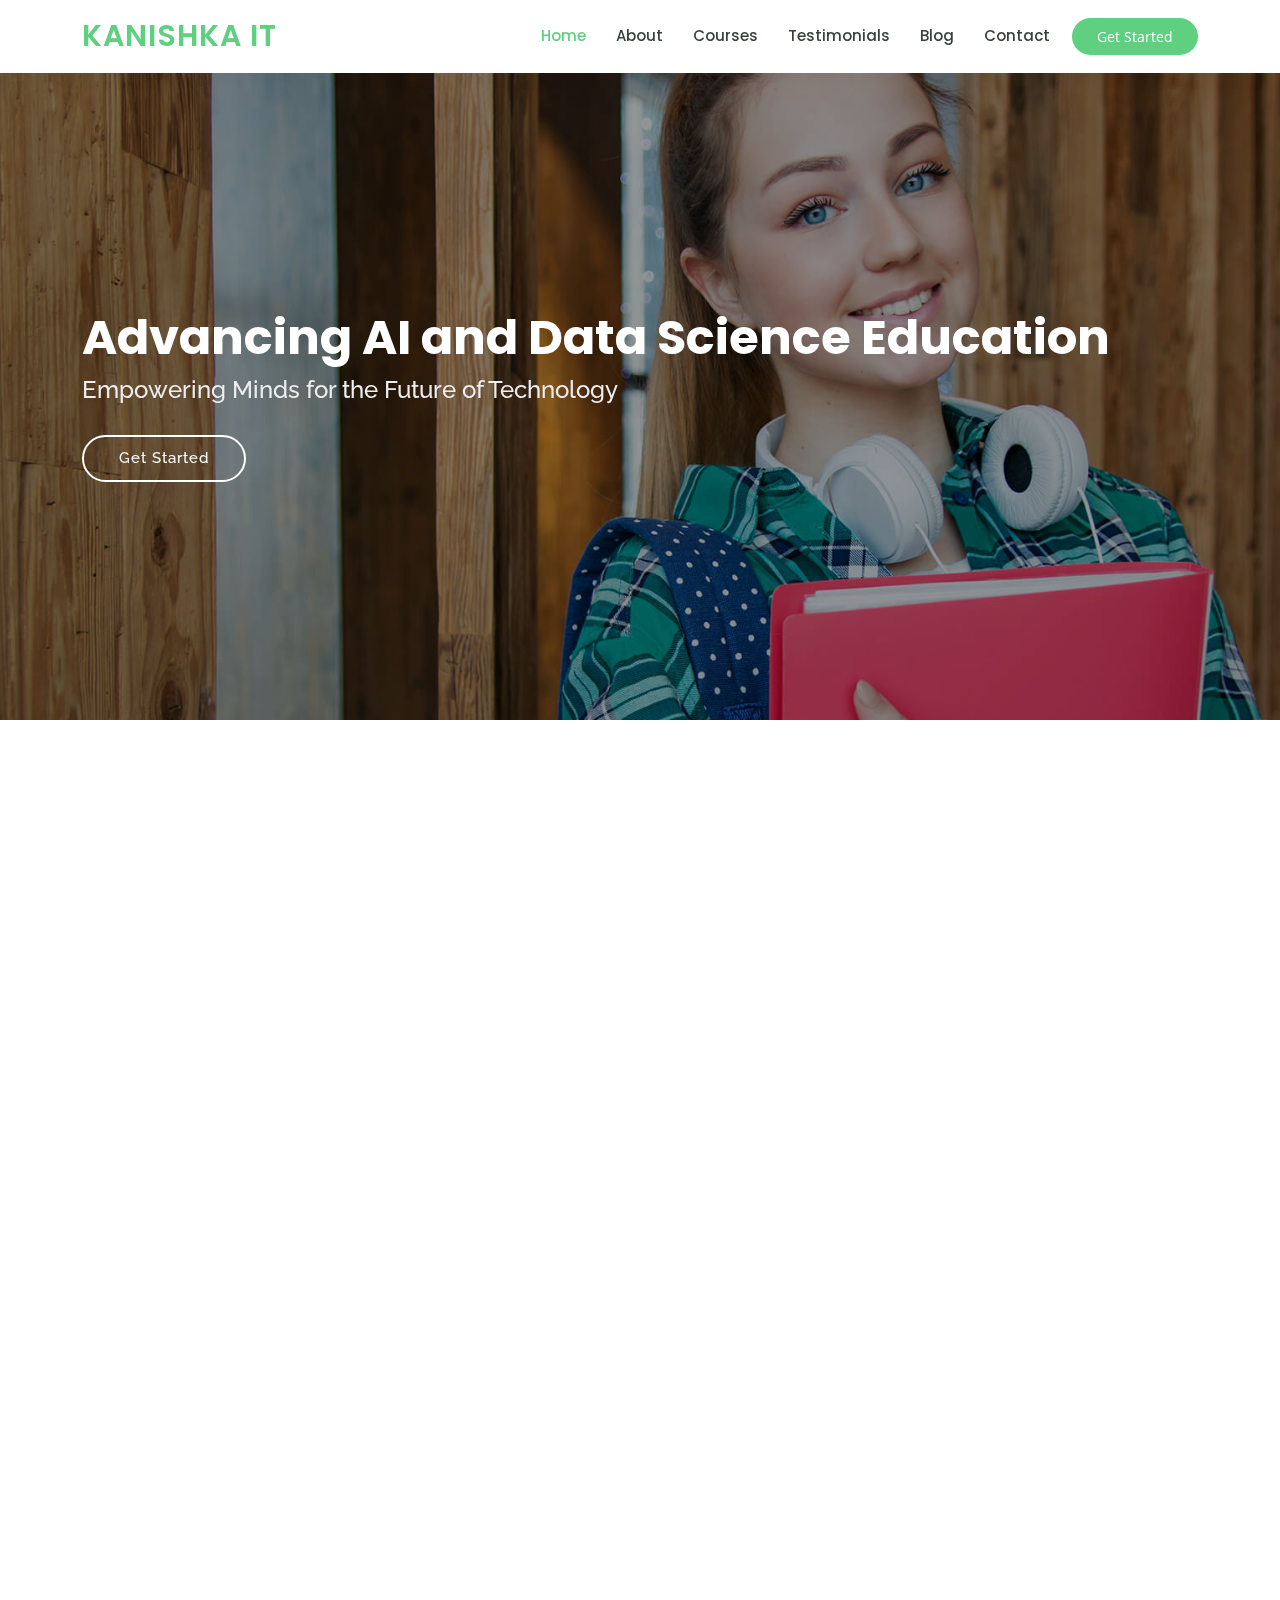
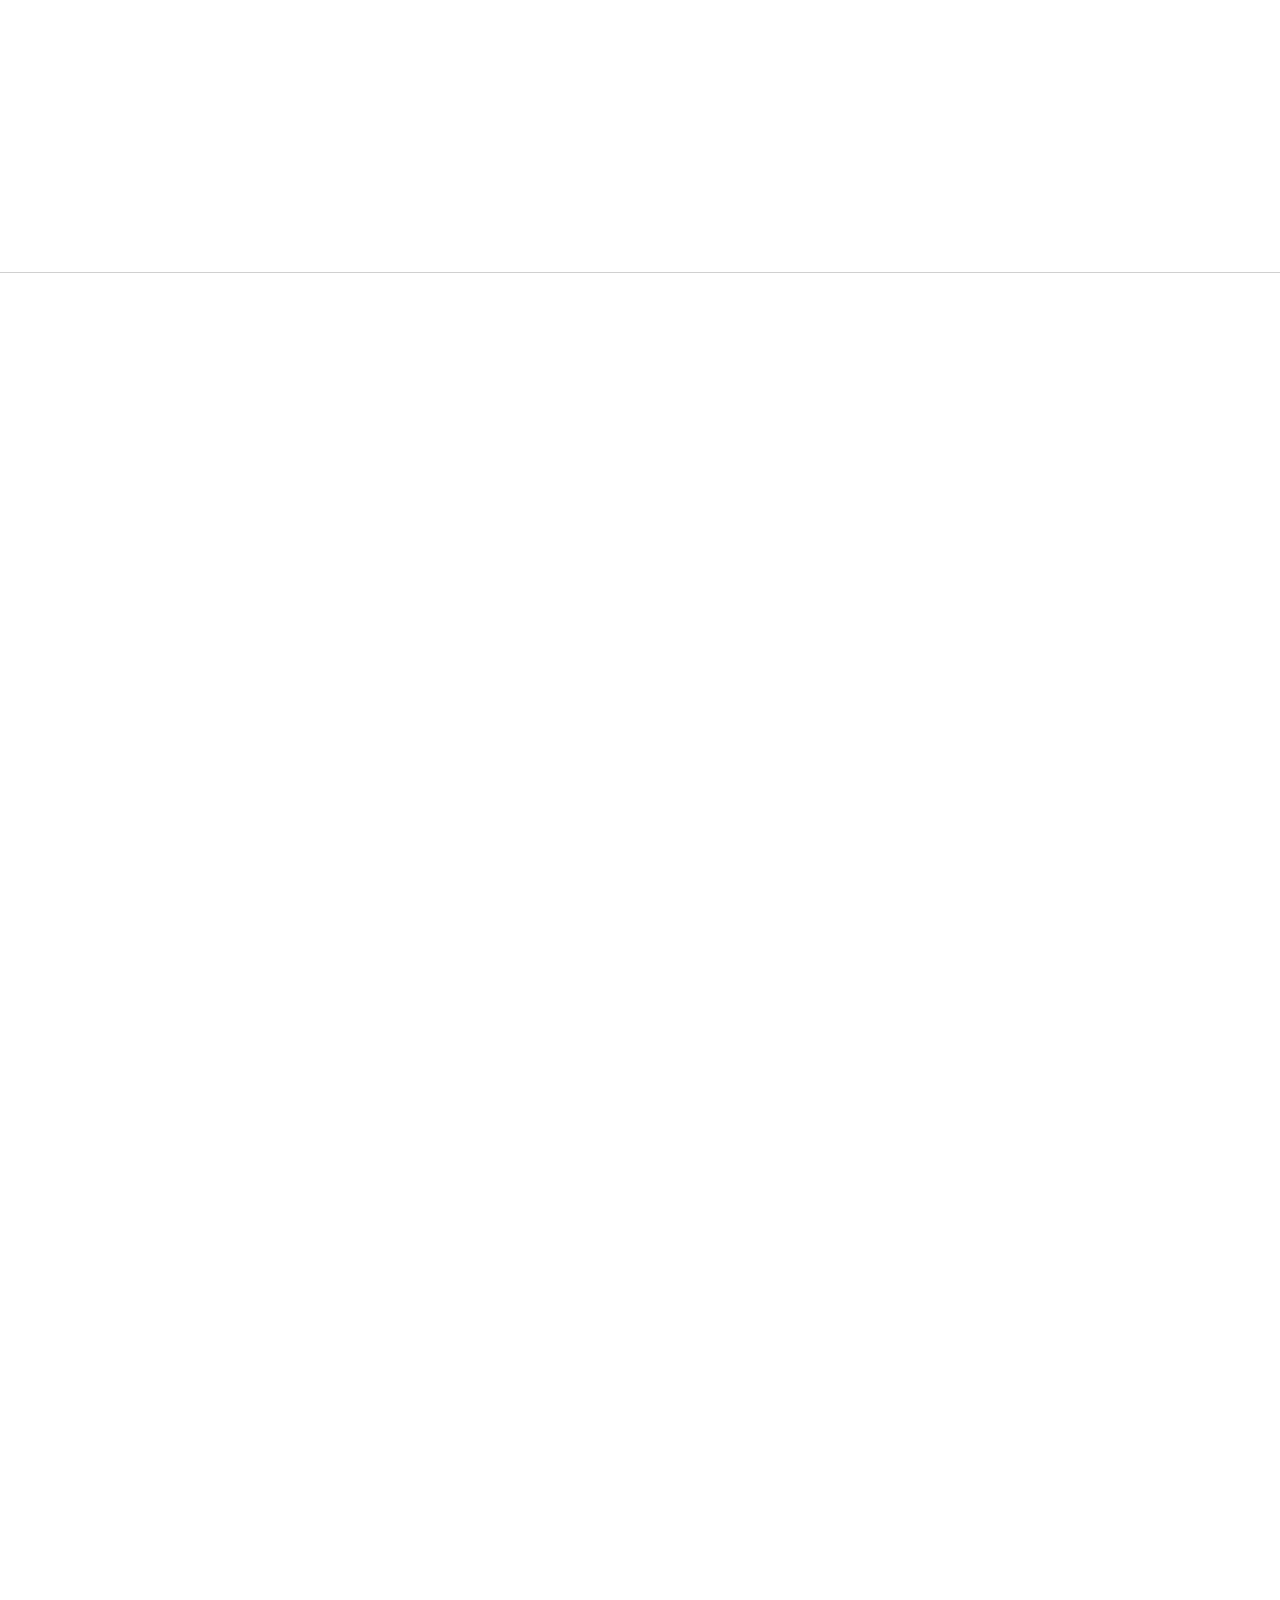
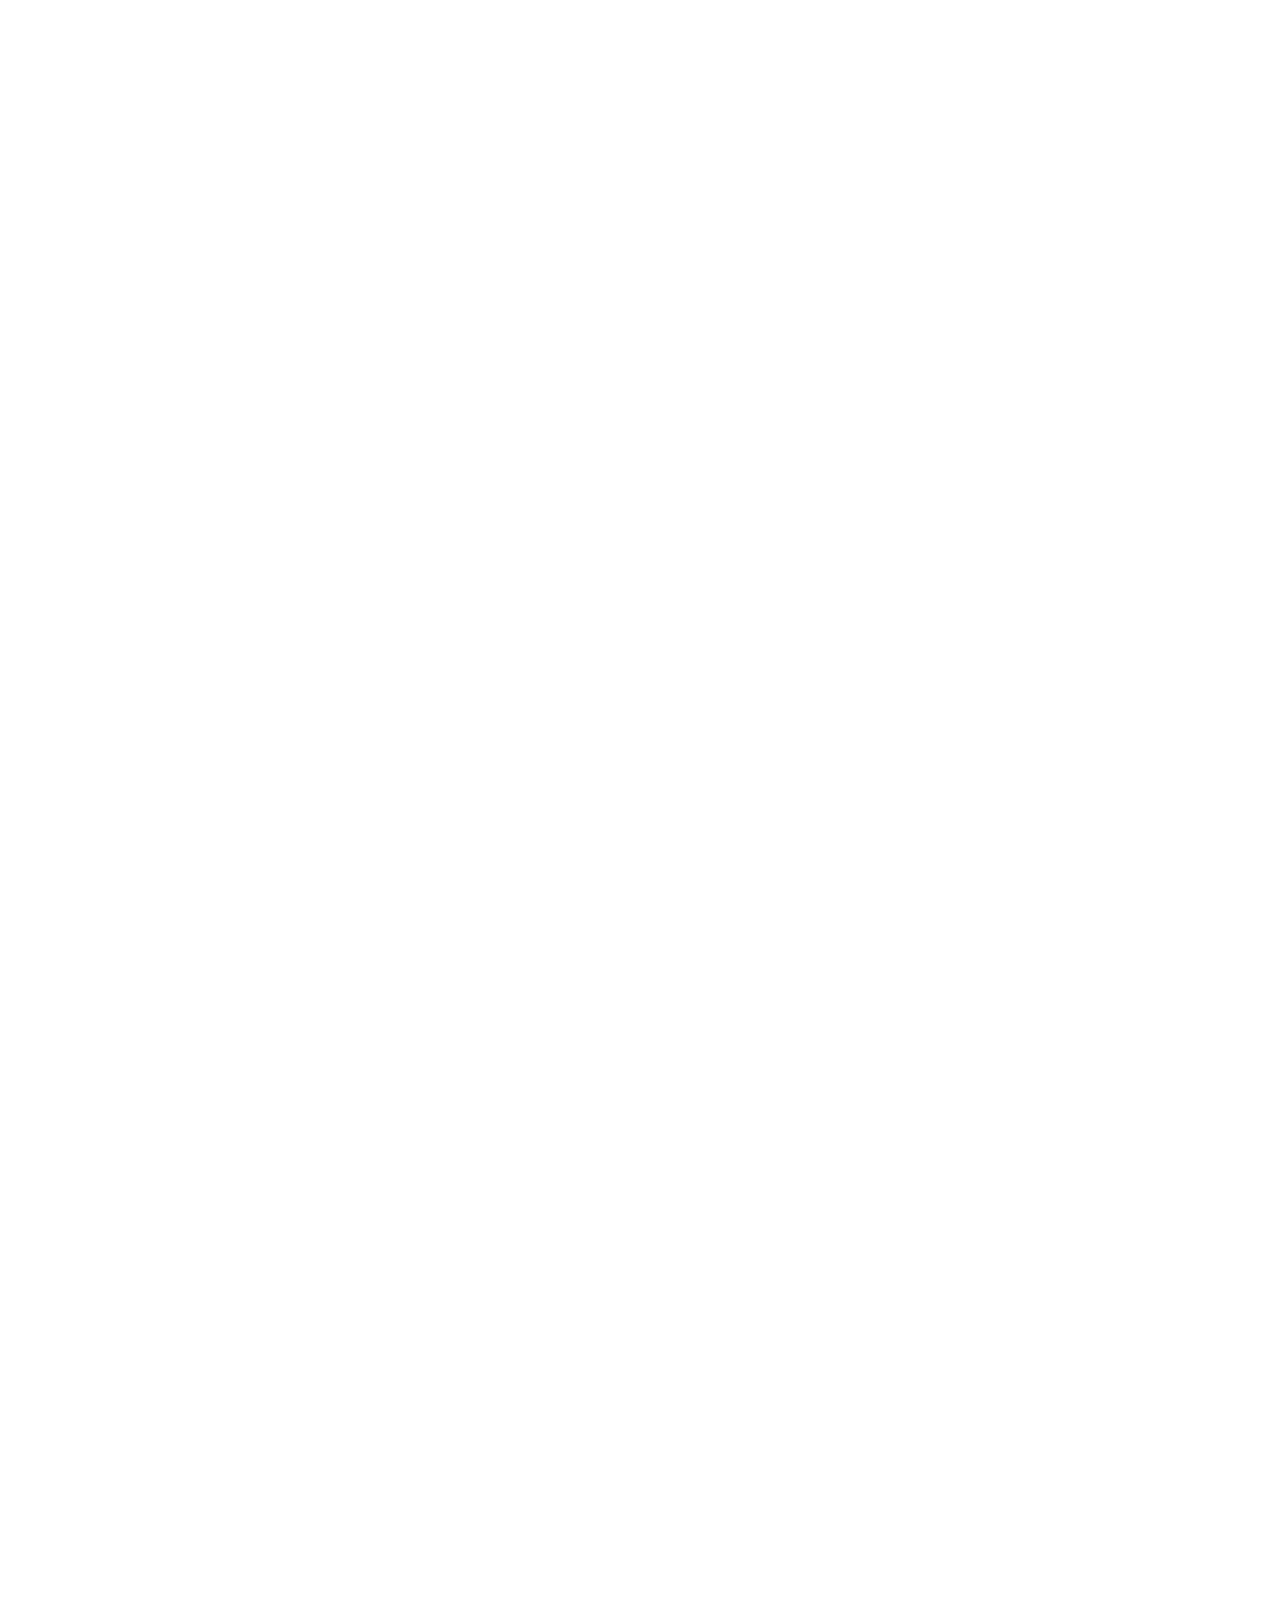
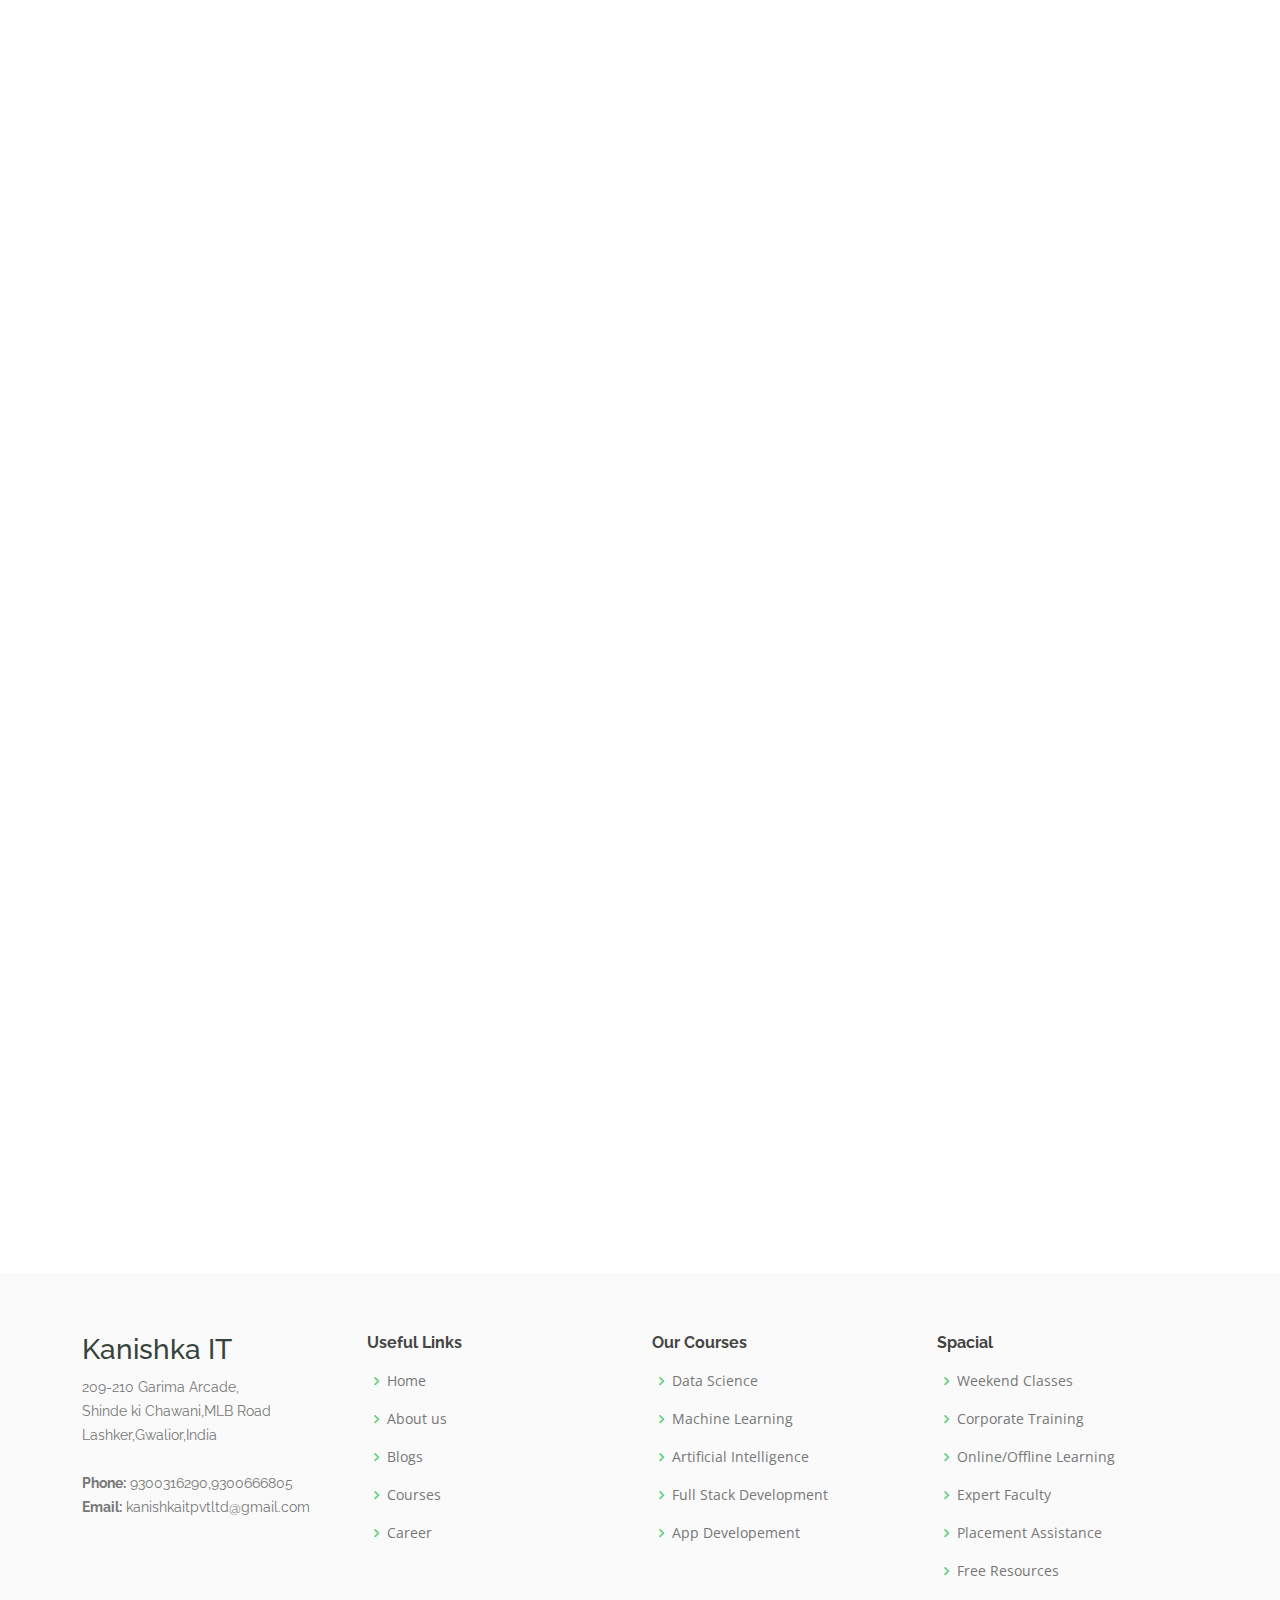
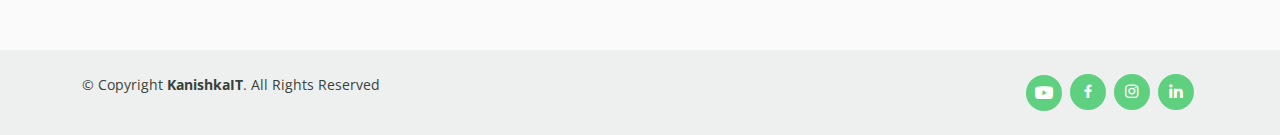
<file: index.html>
<!DOCTYPE html>
<html lang="en">

<head>
  <meta charset="utf-8">
  <meta content="width=device-width, initial-scale=1.0" name="viewport">

  <title>Kanishka IT</title>
  <meta name="description" content="Unlock your potential with our comprehensive online and offline courses. Learn data science, Python, C++, data analysis, full-stack development, machine learning, AI, Java, Spring Boot, and cloud computing. Join now to acquire in-demand skills and advance your career.">
  <!-- Add your keywords using the meta tag -->
  <meta name="keywords" content="Engineering training, Data science courses, Data analysis tutorials, Python programming classes, C++ training programs, Data structures and algorithms, C and C++ courses, Full-stack development training, MERN (MongoDB, Express, React, Node) stack, Machine learning courses, Artificial intelligence tutorials, Java programming classes, Spring Boot training, Cloud computing courses, Online training, Offline training">


  <!-- Favicons -->
  <link href="assets/img/logo.png" rel="icon">
  <link href="assets/img/logo.png" rel="apple-touch-icon">

  <!-- Google Fonts -->
  <link href="https://fonts.googleapis.com/css?family=Open+Sans:300,300i,400,400i,600,600i,700,700i|Raleway:300,300i,400,400i,500,500i,600,600i,700,700i|Poppins:300,300i,400,400i,500,500i,600,600i,700,700i" rel="stylesheet">

  <!-- Vendor CSS Files -->
  <link href="assets/vendor/animate.css/animate.min.css" rel="stylesheet">
  <link href="assets/vendor/aos/aos.css" rel="stylesheet">
  <link href="assets/vendor/bootstrap/css/bootstrap.min.css" rel="stylesheet">
  <link href="assets/vendor/bootstrap-icons/bootstrap-icons.css" rel="stylesheet">
  <link href="assets/vendor/boxicons/css/boxicons.min.css" rel="stylesheet">
  <link href="assets/vendor/remixicon/remixicon.css" rel="stylesheet">
  <link href="assets/vendor/swiper/swiper-bundle.min.css" rel="stylesheet">

  <!-- Template Main CSS File -->
  <link href="assets/css/style.css" rel="stylesheet">

  <!-- =======================================================
  * Template Name: Mentor
  * Updated: May 30 2023 with Bootstrap v5.3.0
  * Template URL: https://bootstrapmade.com/mentor-free-education-bootstrap-theme/
  * Author: BootstrapMade.com
  * License: https://bootstrapmade.com/license/
  ======================================================== -->
</head>

<body>

  <!-- ======= Header ======= -->
  <header id="header" class="fixed-top">
    <div class="container d-flex align-items-center">

      <h1 class="logo me-auto"><a href="index.html">Kanishka IT</a></h1>
      <!-- Uncomment below if you prefer to use an image logo -->
      <!-- <a href="index.html" class="logo me-auto"><img src="assets/img/logo.png" alt="" class="img-fluid"></a>-->

      <nav id="navbar" class="navbar order-last order-lg-0">
        <ul>
          <li><a class="active" href="index.html">Home</a></li>
          <li><a href="#abt">About</a></li>
          <li><a href="#popular-courses">Courses</a></li>
          <li><a href="#testimonials">Testimonials</a></li>
          <!-- <li><a href="events.html">Events</a></li> -->
          <li><a href="https://medium.com/@Geetakakrani">Blog</a></li>
          <!-- <li><a href="pricing.html">Pricing</a></li> -->

          <!-- <li class="dropdown"><a href="#"><span>Drop Down</span> <i class="bi bi-chevron-down"></i></a>
            <ul>
              <li><a href="#">Drop Down 1</a></li>
              <li class="dropdown"><a href="#"><span>Deep Drop Down</span> <i class="bi bi-chevron-right"></i></a>
                <ul>
                  <li><a href="#">Deep Drop Down 1</a></li>
                  <li><a href="#">Deep Drop Down 2</a></li>
                  <li><a href="#">Deep Drop Down 3</a></li>
                  <li><a href="#">Deep Drop Down 4</a></li>
                  <li><a href="#">Deep Drop Down 5</a></li>
                </ul>
              </li>
              <li><a href="#">Drop Down 2</a></li>
              <li><a href="#">Drop Down 3</a></li>
              <li><a href="#">Drop Down 4</a></li>
            </ul>
          </li>  -->
          <li><a href="contact.html">Contact</a></li>
        </ul>
        <i class="bi bi-list mobile-nav-toggle"></i>
      </nav><!-- .navbar -->

      <a href="courses.html" class="get-started-btn">Get Started</a>

    </div>
  </header><!-- End Header -->

  <!-- ======= Hero Section ======= -->
  <section id="hero" class="d-flex justify-content-center align-items-center">
    <div class="container position-relative" data-aos="zoom-in" data-aos-delay="100">
      <h1>Advancing AI and Data Science Education</h1>
      <h2>Empowering Minds for the Future of Technology</h2>
      <a href="courses.html" class="btn-get-started">Get Started</a>
    </div>
  </section><!-- End Hero -->

  <main id="main">
    <div class="breadcrumbs" data-aos="fade-in" id="abt">
      <div class="container">
        <h2>Welcome to Kanishka IT</h2>
        <p>Welcome to Kanishka IT, an esteemed institution in technology education since 2010. With over a decade of experience, we are dedicated to delivering high-quality training and empowering individuals to thrive in the ever-evolving IT landscape. Whether you prefer online or offline learning, we have you covered. Unlock your potential with our expert-led courses in Data Science, Machine Learning, Full Stack Development, AI, and more. Benefit from personalized attention, practical learning, and placement assistance. Receive certificates upon course completion and track your progress with our interactive scoreboards. Weekend classes available for professionals. Shape a successful future with us at Kanishka IT, where your aspirations meet infinite possibilities. </p>
      </div>
    </div>
    <!-- ======= About Section ======= -->
    <section id="about" class="about">
      <div class="container" data-aos="fade-up">

        <div class="row">
          <div class="col-lg-6 order-1 order-lg-2" data-aos="fade-left" data-aos-delay="100">
            <img src="assets/img/about.jpg" class="img-fluid" alt="">
            <!-- <br>
            <br>
            <p style="font-family:Arial, Helvetica, sans-serif;color: teal;">
            
            </p> -->
          </div>
          <div class="col-lg-6 pt-4 pt-lg-0 order-2 order-lg-1 content">
            <h3>Why Kanishka IT?</h3>
            <p class="fst-italic">
           


            </p>
            <ul>
              <li><i class="bi bi-check-circle"></i> <strong> Established Expertise:</strong> With over a decade of experience since its inception in 2010, Kanishka IT  boasts a strong and established presence in the technology education sector.</li>
              <li><i class="bi bi-check-circle"></i><strong>Comprehensive Course Offerings : </strong>we offers a wide range of courses, catering to various technology fields, including Data Science, Artificial Intelligence, Machine Learning, Full-Stack Development, Cloud Computing, and more.</li>
              <li><i class="bi bi-check-circle"></i><strong>Industry-Relevant Curriculum :</strong> The curriculum is thoughtfully designed in collaboration with industry experts to keep pace with the latest trends and advancements, ensuring students acquire in-demand skills.</li>
              <li><i class="bi bi-check-circle"></i><strong>Practical Learning Approach :</strong> Emphasizing hands-on experience, Kanishka IT provides practical projects and real-world case studies, enabling students to apply their knowledge effectively.</li>
              <li><i class="bi bi-check-circle"></i><strong>Flexible Learning Options :</strong> Students can choose between online and offline training options, offering flexibility to learn at their own pace or immerse themselves in a classroom setting.</li>
              <li><i class="bi bi-check-circle"></i><strong>Career Support Services :</strong> In addition to education, the academy may offer career support services, such as resume building, interview preparation, and job placement assistance.</li>
              <li><i class="bi bi-check-circle"></i><strong>Weekend Special Classes for Professionals :</strong> For working professionals, we offer flexible weekend classes on Saturday and Sunday. Balance your career and upskilling goals with our convenient schedules.</li>
            </ul>
          

          </div>
        </div>

      </div>
    </section><!-- End About Section -->
    <hr>
   
    <section id="about" class="about">
      <div class="container" data-aos="fade-up">

        <div class="section-title">
         
          <p style="color: teal;">Unleash the Power of AI: Specialized Live Course in ML, AI, and Full Stack Development</p>
        </div>
      <div class="container" data-aos="fade-up">

        <div class="row">
          <div class="col-lg-5 order-1 order-lg-2" data-aos="fade-left" data-aos-delay="100">
           
            <img src="assets/img/Geeta_Kakrani.png" class="img-fluid" alt="">
            <br>
            <br>
            <p style="font-family:Arial, Helvetica, sans-serif;color: teal;">
           
            </p>
          </div>
          <div class="col-lg-7 pt-4 pt-lg-0 order-2 order-lg-1 content">
           
            <p class="fst-italic">
              Are you ready to revolutionize your career with AI? Join our exclusive and complete live class mode, the ultimate AI Specialized Course. We cover a comprehensive curriculum, including statistics, Python, ML algorithms, Deep Learning, NLP, and AI tools. Experience hands-on learning as we deploy AI models using Flask, mastering Full Stack Development.


            </p>
            <ul>
              <li><i class="bi bi-check-circle"></i> <strong> Designed for Industry Demands:</strong> Crafted with precision to meet industry demands, our course equips you with in-demand skills and knowledge.</li>
              <li><i class="bi bi-check-circle"></i><strong>Real Projects, Real Impact : </strong>Immerse yourself in building chatbots, ML projects, and real-life applications, gaining invaluable practical experience. </li>
              <li><i class="bi bi-check-circle"></i><strong>Certificate & Placement Support :</strong> Receive course completion certificates and benefit from our dedicated placement support, propelling your career forward.</li>
            
              <li><i class="bi bi-check-circle"></i><strong>Flexible Learning Options :</strong> Choose between online live classes or offline modes, catering to your preferences and schedule.</li>
             
            </ul>
         <h3> <a href="#">Connect with us now to register for demo class!</a></h3>
       <ul>
        <li> Get Trained By Experienced Mentor</li>
        <li>Geeta Kakrani(Founding Member)</li>
       </ul>

          </div>
        </div>

      </div>
    </section><!-- End About Section -->
</div>

    <!-- ======= Counts Section ======= -->
   
   

    <!-- ======= Features Section ======= -->
   

    <!-- ======= Popular Courses Section ======= -->
    <section id="popular-courses" class="courses">
      <div class="container" data-aos="fade-up">

        <div class="section-title">
          <h2>Courses</h2>
          <p>Popular Courses</p>
        </div>

        <div class="row" data-aos="zoom-in" data-aos-delay="100">

          <div class="col-lg-4 col-md-6 d-flex align-items-stretch">
            <div class="course-item">
              <img src="assets/img/course-1.jpg" class="img-fluid" alt="...">
              <div class="course-content">
                <div class="d-flex justify-content-between align-items-center mb-3">
                  <h4>Web Development</h4>
                 
                </div>

                <h3><a href="#">Full-Stack Development(MERN)</a></h3>
                <p>Powerful tech stack integrating MongoDB, Express.js, React.js, and Node.js. Ideal for building dynamic web apps with robust frontend (React), efficient backend (Node.js & Express), and scalable NoSQL database (MongoDB). Empower your projects with MERN's flexibility and seamless performance.</p>
                <div class="trainer d-flex justify-content-between align-items-center">
                 
                  <div class="trainer-rank d-flex align-items-center">
                 
                    &nbsp;&nbsp;
                    <i class="bx bx-heart"></i>&nbsp;65
                  </div>
                </div>
              </div>
            </div>
          </div> <!-- End Course Item-->

          <div class="col-lg-4 col-md-6 d-flex align-items-stretch mt-4 mt-md-0">
            <div class="course-item">
              <img src="assets/img/course-2.jpg" class="img-fluid" alt="...">
              <div class="course-content">
                <div class="d-flex justify-content-between align-items-center mb-3">
                  <h4>Data Analysis</h4>
                  
                </div>

                <h3><a href="#">Data Analysis</a></h3>
                <p>Data analysis involves the examination, interpretation, and cleansing of data to extract valuable insights and make informed decisions. It employs various techniques and tools, such as Excel, Python (Pandas), R, SQL,Power Bi and Tableau, to transform raw data into meaningful information for businesses, research, and decision-making processes.</p>
                <div class="trainer d-flex justify-content-between align-items-center">
                 
                  <div class="trainer-rank d-flex align-items-center">
                   
                    &nbsp;&nbsp;
                    <i class="bx bx-heart"></i>&nbsp;42
                  </div>
                </div>
              </div>
            </div>
          </div> <!-- End Course Item-->

          <div class="col-lg-4 col-md-6 d-flex align-items-stretch mt-4 mt-lg-0">
            <div class="course-item">
              <img src="assets/img/course-3.jpg" class="img-fluid" alt="...">
              <div class="course-content">
                <div class="d-flex justify-content-between align-items-center mb-3">
                  <h4>ML & AI</h4>
                 
                </div>

                <h3><a href="#">Machine Learning & AI</a></h3>
                <p>Explore the cutting-edge fields of Machine Learning and Artificial Intelligence (AI) in our popular courses. Gain expertise in Python (Scikit-learn, TensorFlow) for Machine Learning, and delve into NLP, Computer Vision, Keras, OpenCV, and NLTK for AI applications. Enroll now to unlock the future of intelligent technologies.</p>
                <div class="trainer d-flex justify-content-between align-items-center">
                 
                  <div class="trainer-rank d-flex align-items-center">
                 
                    &nbsp;&nbsp;
                    <i class="bx bx-heart"></i>&nbsp;85
                  </div>
                </div>
              </div>
            </div>
          </div> <!-- End Course Item-->
          

        </div>
        <hr>
        <div class="row" data-aos="zoom-in" data-aos-delay="100">

          <div class="col-lg-4 col-md-6 d-flex align-items-stretch">
            <div class="course-item">
              <img src="assets/img/ds1.png" class="img-fluid" alt="...">
              <div class="course-content">
                <div class="d-flex justify-content-between align-items-center mb-3">
                  <h4>Data Science</h4>
                 
                </div>

                <h3><a href="#">Data Science</a></h3>
                <p>Data Science tools include Python (NumPy, Pandas, Scikit-learn), R, Jupyter Notebooks, SQL, Tableau for visualization, TensorFlow, PyTorch for deep learning, Hadoop for big data processing, Excel for basic analysis, and MATLAB.</p>
                <div class="trainer d-flex justify-content-between align-items-center">
                 
                  <div class="trainer-rank d-flex align-items-center">
                
                    &nbsp;&nbsp;
                    <i class="bx bx-heart"></i>&nbsp;75
                  </div>
                </div>
              </div>
            </div>
          </div> <!-- End Course Item-->

          <div class="col-lg-4 col-md-6 d-flex align-items-stretch mt-4 mt-md-0">
            <div class="course-item">
              <img src="assets/img/ds2.png" class="img-fluid" alt="...">
              <div class="course-content">
                <div class="d-flex justify-content-between align-items-center mb-3">
                  <h4>Mobile Application</h4>
                 
                </div>

                <h3><a href="#">Mobile App Development</a></h3>
                <p>App Development: Master the art of creating dynamic mobile applications. Learn Android development with Java or Kotlin, and iOS development using Swift. Utilize Android Studio and Xcode as powerful IDEs. Gain skills in UI/UX design, API integration, and debugging. Build your career in the thriving app development industry.</p>
                <div class="trainer d-flex justify-content-between align-items-center">
                 
                  <div class="trainer-rank d-flex align-items-center">
                 
                    &nbsp;&nbsp;
                    <i class="bx bx-heart"></i>&nbsp;40
                  </div>
                </div>
              </div>
            </div>
          </div> <!-- End Course Item-->

          <div class="col-lg-4 col-md-6 d-flex align-items-stretch mt-4 mt-lg-0">
            <div class="course-item">
              <img src="assets/img/ds3.png" class="img-fluid" alt="...">
              <div class="course-content">
                <div class="d-flex justify-content-between align-items-center mb-3">
                  <h4>Cloud Computing</h4>
               
                </div>

                <h3><a href="#">Cloud Computing</a></h3>
                <p>Cloud Computing: Embrace the future of IT infrastructure. Explore AWS, Azure, and Google Cloud Platform (GCP) for scalable, cost-effective solutions. Learn Docker and Kubernetes for containerization and orchestration. Master cloud security with IAM, and manage data with S3, Azure Blob Storage, and GCP Datastore. Transform businesses with cloud technology.</p>
                <div class="trainer d-flex justify-content-between align-items-center">
                 
                  <div class="trainer-rank d-flex align-items-center">
                  
                    &nbsp;&nbsp;
                    <i class="bx bx-heart"></i>&nbsp;90
                  </div>
                </div>
              </div>
            </div>
          </div> <!-- End Course Item-->
          

        </div>
      </div>
    </section><!-- End Popular Courses Section -->

    <!-- ======= Trainers Section ======= -->

    <section id="popular-courses" class="courses">
      <div class="container" data-aos="fade-up">

        <div class="section-title">
       
          <p>Short Term Courses</p>
          <hr>
        </div>
        <div class="row" data-aos="zoom-in" data-aos-delay="100">

          <div class="col-lg-4 col-md-6 d-flex align-items-stretch">
            <div class="course-item">
              <img src="assets/img/excel (1).png" class="img-fluid" alt="...">
              <div class="course-content">
                <div class="d-flex justify-content-between align-items-center mb-3">
                 
                 
                </div>

                <h3><a href="#">Advance Excel</a></h3>
                <p>Master the versatile spreadsheet software. Learn data manipulation, formulas, and functions for efficient analysis. Utilize PivotTables and charts for insightful visualizations. Discover advanced tools like Power Query for data transformation and consolidation. Create dynamic dashboards to present and analyze data visually. Excel empowers you to handle complex data, perform statistical analysis, and build interactive dashboards, making it indispensable in various industries.</p>
                <div class="trainer d-flex justify-content-between align-items-center">
                 
                  <div class="trainer-rank d-flex align-items-center">
                
                    &nbsp;&nbsp;
                    <i class="bx bx-heart"></i>&nbsp;75
                  </div>
                </div>
              </div>
            </div>
          </div> <!-- End Course Item-->

          <div class="col-lg-4 col-md-6 d-flex align-items-stretch mt-4 mt-md-0">
            <div class="course-item">
              <img src="assets/img/python (1).png" class="img-fluid" alt="...">
              <div class="course-content">
                <div class="d-flex justify-content-between align-items-center mb-3">
                 
                 
                </div>

                <h3><a href="#">Python</a></h3>
                <p> Learn the essentials of Python, covering variables, loops, functions, and file handling. Explore advanced topics like object-oriented programming, list comprehensions, decorators, and generators. Build a strong foundation in Python programming for quick results in a short time. Ideal for rapid skill development.</p>
                <div class="trainer d-flex justify-content-between align-items-center">
                 
                  <div class="trainer-rank d-flex align-items-center">
                 
                    &nbsp;&nbsp;
                    <i class="bx bx-heart"></i>&nbsp;40
                  </div>
                </div>
              </div>
            </div>
          </div> <!-- End Course Item-->

          <div class="col-lg-4 col-md-6 d-flex align-items-stretch mt-4 mt-lg-0">
            <div class="course-item">
              <img src="assets/img/C++ (1).png" class="img-fluid" alt="...">
              <div class="course-content">
                <div class="d-flex justify-content-between align-items-center mb-3">
                
               
                </div>

                <h3><a href="#">C and C++</a></h3>
                <p>Master the fundamentals of these powerful programming languages. Learn C for system-level programming and C++ for object-oriented development. Explore arrays, functions, pointers, and classes. Build efficient and robust applications for diverse domains, from operating systems to game development. Essential for software engineers and programmers.</p>
                <div class="trainer d-flex justify-content-between align-items-center">
                 
                  <div class="trainer-rank d-flex align-items-center">
                  
                    &nbsp;&nbsp;
                    <i class="bx bx-heart"></i>&nbsp;90
                  </div>
                </div>
              </div>
            </div>
          </div> <!-- End Course Item-->
          

        </div>
        <hr>
        <div class="row" data-aos="zoom-in" data-aos-delay="100">

          <div class="col-lg-4 col-md-6 d-flex align-items-stretch">
            <div class="course-item">
              <img src="assets/img/R (1).png" class="img-fluid" alt="...">
              <div class="course-content">
                <div class="d-flex justify-content-between align-items-center mb-3">
                 
                 
                </div>

                <h3><a href="#">R Language</a></h3>
                <p>Dive into statistical computing and data analysis with R. Leverage RStudio, an integrated development environment, for efficient coding. Utilize extensive packages like ggplot2 for data visualization and dplyr for data manipulation. R's vast statistical libraries make it a top choice for researchers, data scientists, and analysts.</p>
                <div class="trainer d-flex justify-content-between align-items-center">
                 
                  <div class="trainer-rank d-flex align-items-center">
                
                    &nbsp;&nbsp;
                    <i class="bx bx-heart"></i>&nbsp;75
                  </div>
                </div>
              </div>
            </div>
          </div> <!-- End Course Item-->

          <div class="col-lg-4 col-md-6 d-flex align-items-stretch mt-4 mt-md-0">
            <div class="course-item">
              <img src="assets/img/java (1).png" class="img-fluid" alt="...">
              <div class="course-content">
                <div class="d-flex justify-content-between align-items-center mb-3">
                 
                 
                </div>

                <h3><a href="#">Java</a></h3>
                <p> Master the fundamental concepts of Java. Learn about variables, data types, control structures, and methods. Explore object-oriented programming with classes, objects, and inheritance. Dive into exception handling, file I/O, multithreading, and collections. Gain proficiency in Java's core features for versatile application development and backend programming. Essential for Java developers.</p>
                <div class="trainer d-flex justify-content-between align-items-center">
                 
                  <div class="trainer-rank d-flex align-items-center">
                 
                    &nbsp;&nbsp;
                    <i class="bx bx-heart"></i>&nbsp;40
                  </div>
                </div>
              </div>
            </div>
          </div> <!-- End Course Item-->

          <div class="col-lg-4 col-md-6 d-flex align-items-stretch mt-4 mt-lg-0">
            <div class="course-item">
              <img src="assets/img/flutter.png" class="img-fluid" alt="...">
              <div class="course-content">
                <div class="d-flex justify-content-between align-items-center mb-3">
                
               
                </div>

                <h3><a href="#">Flutter</a></h3>
                <p>Google's open-source UI software development kit for creating natively compiled applications for mobile, web, and desktop from a single codebase. Utilize Flutter's hot reload for fast development, widgets for expressive UI, and Dart programming language for high-performance app experiences. Accelerate cross-platform app development with Flutter's simplicity and robust features.</p>
                <div class="trainer d-flex justify-content-between align-items-center">
                 
                  <div class="trainer-rank d-flex align-items-center">
                  
                    &nbsp;&nbsp;
                    <i class="bx bx-heart"></i>&nbsp;90
                  </div>
                </div>
              </div>
            </div>
          </div> <!-- End Course Item-->
          

        </div>
        </div>
        </section>



    <!-- <section id="trainers" class="trainers">
      <div class="container" data-aos="fade-up">

        <div class="row" data-aos="zoom-in" data-aos-delay="100">
          <div class="col-lg-4 col-md-6 d-flex align-items-stretch">
            <div class="member">
              <img src="assets/img/trainers/trainer-1.jpg" class="img-fluid" alt="">
              <div class="member-content">
                <h4>Walter White</h4>
                <span>Web Development</span>
                <p>
                  Magni qui quod omnis unde et eos fuga et exercitationem. Odio veritatis perspiciatis quaerat qui aut aut aut
                </p>
                <div class="social">
                  <a href=""><i class="bi bi-twitter"></i></a>
                  <a href=""><i class="bi bi-facebook"></i></a>
                  <a href=""><i class="bi bi-instagram"></i></a>
                  <a href=""><i class="bi bi-linkedin"></i></a>
                </div>
              </div>
            </div>
          </div>

          <div class="col-lg-4 col-md-6 d-flex align-items-stretch">
            <div class="member">
              <img src="assets/img/trainers/trainer-2.jpg" class="img-fluid" alt="">
              <div class="member-content">
                <h4>Sarah Jhinson</h4>
                <span>Marketing</span>
                <p>
                  Repellat fugiat adipisci nemo illum nesciunt voluptas repellendus. In architecto rerum rerum temporibus
                </p>
                <div class="social">
                  <a href=""><i class="bi bi-twitter"></i></a>
                  <a href=""><i class="bi bi-facebook"></i></a>
                  <a href=""><i class="bi bi-instagram"></i></a>
                  <a href=""><i class="bi bi-linkedin"></i></a>
                </div>
              </div>
            </div>
          </div>

          <div class="col-lg-4 col-md-6 d-flex align-items-stretch">
            <div class="member">
              <img src="assets/img/trainers/trainer-3.jpg" class="img-fluid" alt="">
              <div class="member-content">
                <h4>William Anderson</h4>
                <span>Content</span>
                <p>
                  Voluptas necessitatibus occaecati quia. Earum totam consequuntur qui porro et laborum toro des clara
                </p>
                <div class="social">
                  <a href=""><i class="bi bi-twitter"></i></a>
                  <a href=""><i class="bi bi-facebook"></i></a>
                  <a href=""><i class="bi bi-instagram"></i></a>
                  <a href=""><i class="bi bi-linkedin"></i></a>
                </div>
              </div>
            </div>
          </div>

        </div>

      </div>
    </section><!-- End Trainers Section -->
    <section id="testimonials" class="testimonials">
      <div class="container" data-aos="fade-up">

        <div class="section-title">
          <h2>Testimonials</h2>
          <p>What are they saying</p>
        </div>

        <div class="testimonials-slider swiper" data-aos="fade-up" data-aos-delay="100">
          <div class="swiper-wrapper">

            <div class="swiper-slide">
              <div class="testimonial-wrap">
                <div class="testimonial-item">
                  <img src="assets/img/img1.jpeg" class="testimonial-img" alt="">
                  <h3>Ankit Singh</h3>
                 
                  <p>
                    <i class="bx bxs-quote-alt-left quote-icon-left"></i>
                    Great Coaching delivers exceptional coaching with personalized attention and tailored strategies. The coaches' expertise, clear communication, and constructive feedback create a supportive learning environment. Their ongoing support and dedication make them a top choice for professional growth. Highly recommended

                    The greatest strength of the coaching experience, in my opinion, is personal attention.
                    <i class="bx bxs-quote-alt-right quote-icon-right"></i>
                  </p>
                </div>
              </div>
            </div><!-- End testimonial item -->

            <div class="swiper-slide">
              <div class="testimonial-wrap">
                <div class="testimonial-item">
                  <img src="assets/img/img2.png" class="testimonial-img" alt="">
                  <h3>Amit Rathore</h3>
                
                  <p>
                    <i class="bx bxs-quote-alt-left quote-icon-left"></i>
                    Awesome experience. Faculties are best. The teaching techniques will let you learn things in a lot easier way. I would recommend everyone to join kanishka IT and make their future bright and shine.
                    <i class="bx bxs-quote-alt-right quote-icon-right"></i>
                  </p>
                </div>
              </div>
            </div><!-- End testimonial item -->

            <div class="swiper-slide">
              <div class="testimonial-wrap">
                <div class="testimonial-item">
                  <img src="assets/img/img6.jpeg" class="testimonial-img" alt="">
                  <h3>RAHUL RAIKWAR</h3>
                  <h4></h4>
                  <p>
                    <i class="bx bxs-quote-alt-left quote-icon-left"></i>
                    Brilliant coding mentor, exceptional.
                    <i class="bx bxs-quote-alt-right quote-icon-right"></i>
                  </p>
                </div>
              </div>
            </div><!-- End testimonial item -->

            <div class="swiper-slide">
              <div class="testimonial-wrap">
                <div class="testimonial-item">
                  <img src="assets/img/testimonials/testimonials-4.jpg" class="testimonial-img" alt="">
                  <h3>HARENDRA PRATAP SINGH</h3>
                 
                  <p>
                    <i class="bx bxs-quote-alt-left quote-icon-left"></i>
                    The trainers at this institute are highly knowledgeable and experienced in their fields. They use their expertise to teach complex machine-learning concepts in an easily understandable manner. The curriculum here is very comprehensive and up-to-date. Moreover, the hands-on approach to teaching makes the learning process more engaging & practical. Overall, it is a great place to learn and grow in the field of ML.
                    <i class="bx bxs-quote-alt-right quote-icon-right"></i>
                  </p>
                </div>
              </div>
            </div><!-- End testimonial item -->

            <div class="swiper-slide">
              <div class="testimonial-wrap">
                <div class="testimonial-item">
                  <img src="assets/img/img4.jpeg" class="testimonial-img" alt="">
                  <h3>Rishi Ratnam</h3>
                 
                  <p>
                    <i class="bx bxs-quote-alt-left quote-icon-left"></i>
                    Great learning environment with supportive faculties. Way of teaching made IT software easy even for non IT students too.
                    <i class="bx bxs-quote-alt-right quote-icon-right"></i>
                  </p>
                </div>
              </div>
            </div><!-- End testimonial item -->

          </div>
          <div class="swiper-pagination"></div>
        </div>
        <a href="https://g.page/r/CT-xQL7vDZ2-EB0/review" style="float: right;" class="get-started-btn">More Reviews</a>
      </div>
    
    </section><!-- End Testimonials Section -->

  </main>

  <!-- ======= Footer ======= -->
  <footer id="footer">

    <div class="footer-top">
      <div class="container">
        <div class="row">

          <div class="col-lg-3 col-md-6 footer-contact">
            <h3>Kanishka IT</h3>
            <p>
              209-210 Garima Arcade, <br>
              Shinde ki Chawani,MLB Road<br>
              Lashker,Gwalior,India <br><br>
              <strong>Phone:</strong> 9300316290,9300666805<br>
              <strong>Email:</strong> kanishkaitpvtltd@gmail.com<br>
            </p>
          </div>

          <div class="col-lg-3 col-md-6 footer-links">
            <h4>Useful Links</h4>
            <ul>
              <li><i class="bx bx-chevron-right"></i> <a href="index.html">Home</a></li>
              <li><i class="bx bx-chevron-right"></i> <a href="index.html#abt">About us</a></li>
              <li><i class="bx bx-chevron-right"></i> <a href="https://medium.com/@Geetakakrani">Blogs</a></li>
              <li><i class="bx bx-chevron-right"></i> <a href="courses.html">Courses</a></li>
              <li><i class="bx bx-chevron-right"></i> <a href="#">Career</a></li>
            </ul>
          </div>

          <div class="col-lg-3 col-md-6 footer-links">
            <h4>Our Courses</h4>
            <ul>
              <li><i class="bx bx-chevron-right"></i> <a href="#">Data Science</a></li>
              <li><i class="bx bx-chevron-right"></i> <a href="#">Machine Learning</a></li>
              <li><i class="bx bx-chevron-right"></i> <a href="#">Artificial Intelligence</a></li>
              <li><i class="bx bx-chevron-right"></i> <a href="#">Full Stack Development</a></li>
              <li><i class="bx bx-chevron-right"></i> <a href="#">App Developement</a></li>
            </ul>
          </div>

          <div class="col-lg-3 col-md-6 footer-links">
            <h4>Spacial</h4>
            <ul>
              <li><i class="bx bx-chevron-right"></i> <a href="#">Weekend Classes</a></li>
              <li><i class="bx bx-chevron-right"></i> <a href="#">Corporate Training</a></li>
              <li><i class="bx bx-chevron-right"></i> <a href="#">Online/Offline Learning</a></li>
              <li><i class="bx bx-chevron-right"></i> <a href="#">Expert Faculty
              </a></li>
              <li><i class="bx bx-chevron-right"></i> <a href="#">Placement Assistance</a></li>
              <li><i class="bx bx-chevron-right"></i> <a href="#">Free Resources</a></li>
           
            </ul>
          </div>

        </div>
      </div>
    </div>

    <div class="container d-md-flex py-4">

      <div class="me-md-auto text-center text-md-start">
        <div class="copyright">
          &copy; Copyright <strong><span>KanishkaIT</span></strong>. All Rights Reserved
        </div>
        <div class="credits">
          <!-- All the links in the footer should remain intact. -->
          <!-- You can delete the links only if you purchased the pro version. -->
          <!-- Licensing information: https://bootstrapmade.com/license/ -->
          <!-- Purchase the pro version with working PHP/AJAX contact form: https://bootstrapmade.com/mentor-free-education-bootstrap-theme/ -->
       
        </div>
      </div>
      <div class="social-links text-center text-md-right pt-3 pt-md-0">
        <a href="https://www.youtube.com/channel/UCurBpIByyZK4mO3om7ieLYA" class="youtube"><i class="bi bi-youtube"></i></a>
        <a href="https://www.facebook.com/Kanishka-Information-Technology-131868726907605" class="facebook"><i class="bx bxl-facebook"></i></a>
        <a href="https://www.instagram.com/kanishka_i_t/" class="instagram"><i class="bx bxl-instagram"></i></a>
      
        <a href="https://www.linkedin.com/in/geetakakrani/" class="linkedin"><i class="bx bxl-linkedin"></i></a>
      </div>
    </div>
  </footer><!-- End Footer -->

  <div id="preloader"></div>
  <a href="#" class="back-to-top d-flex align-items-center justify-content-center"><i class="bi bi-arrow-up-short"></i></a>

  <!-- Vendor JS Files -->
  <script src="assets/vendor/purecounter/purecounter_vanilla.js"></script>
  <script src="assets/vendor/aos/aos.js"></script>
  <script src="assets/vendor/bootstrap/js/bootstrap.bundle.min.js"></script>
  <script src="assets/vendor/swiper/swiper-bundle.min.js"></script>
  <script src="assets/vendor/php-email-form/validate.js"></script>

  <!-- Template Main JS File -->
  <script src="assets/js/main.js"></script>

</body>

</html>
</file>
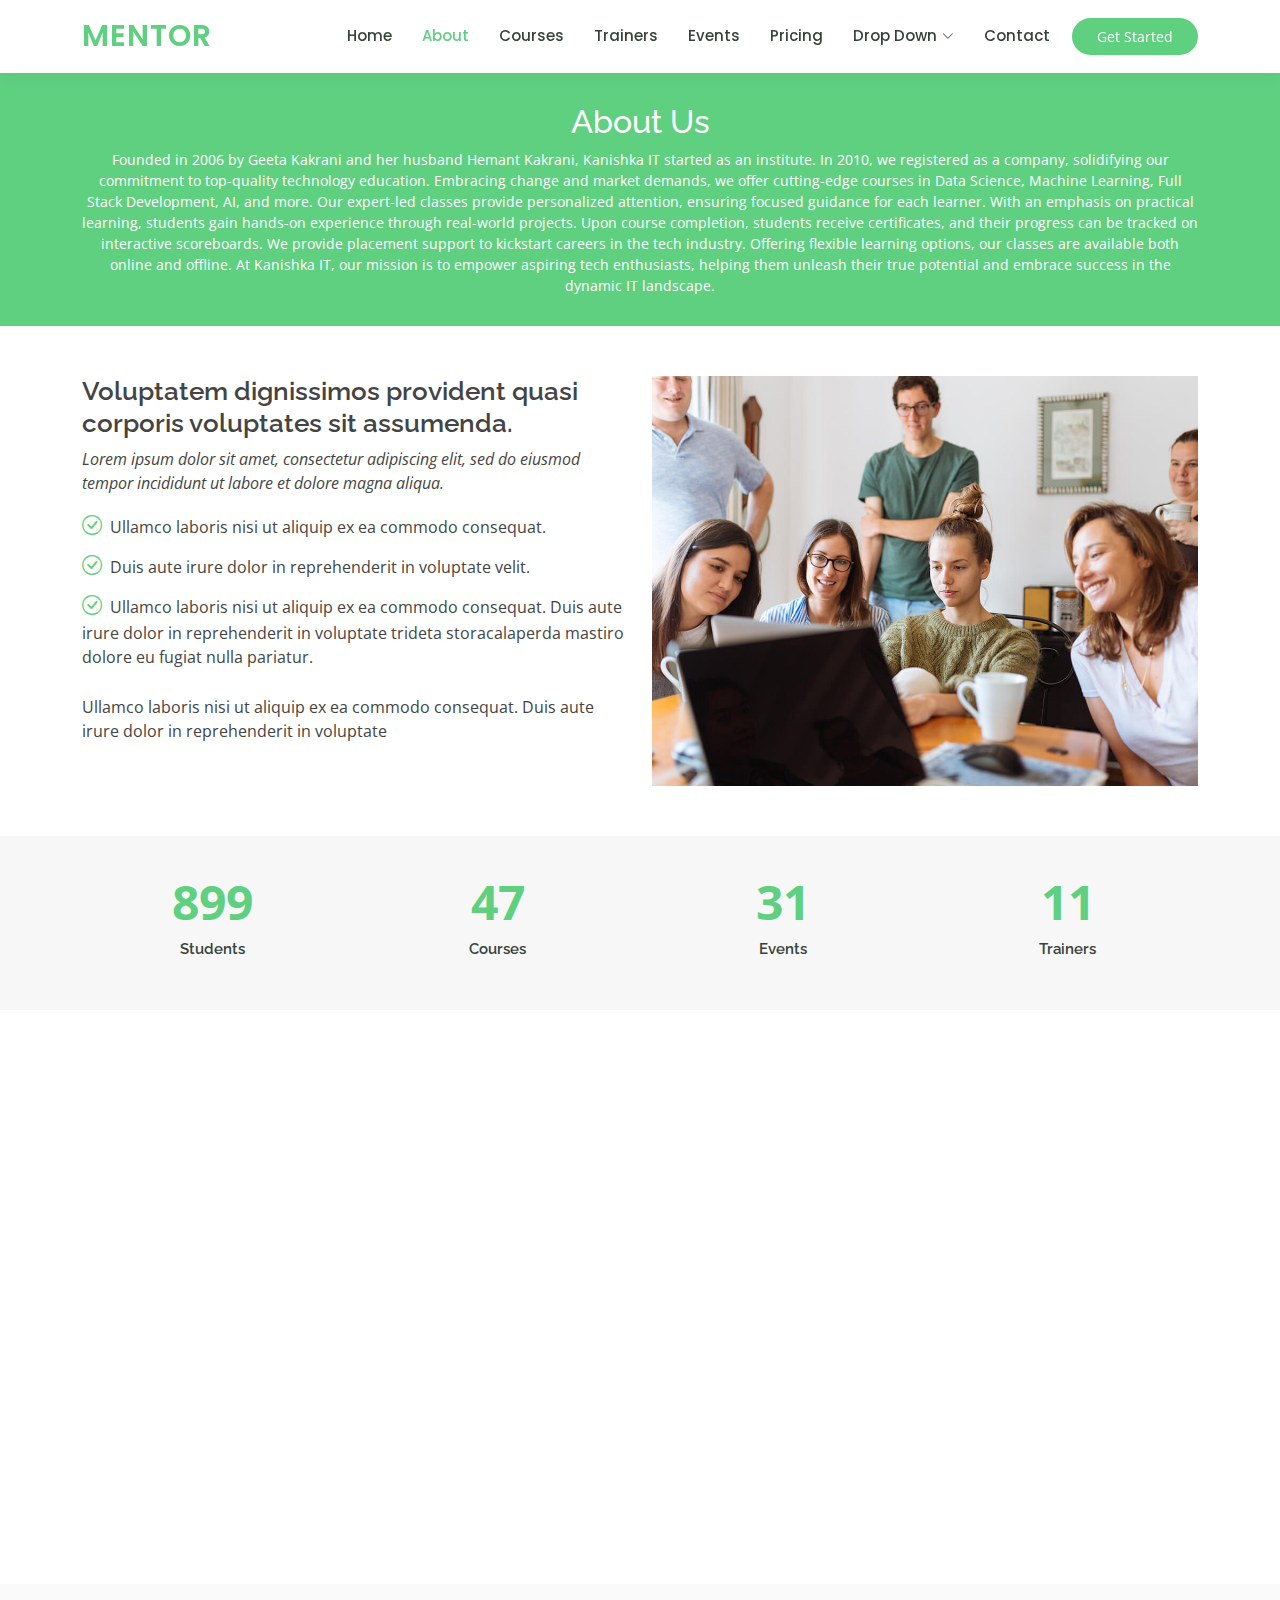
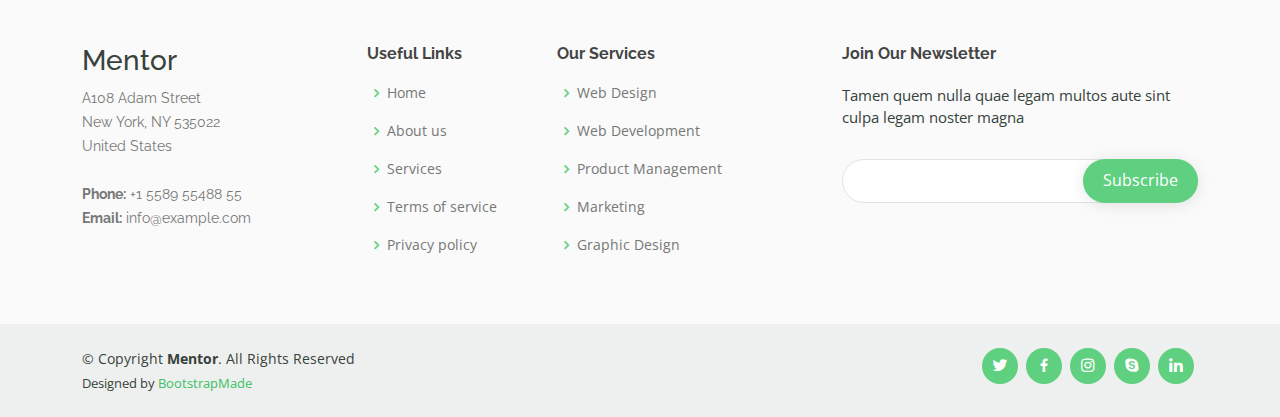
<file: about.html>
<!DOCTYPE html>
<html lang="en">

<head>
  <meta charset="utf-8">
  <meta content="width=device-width, initial-scale=1.0" name="viewport">

  <title>About - Mentor Bootstrap Template</title>
  <meta content="" name="description">
  <meta content="" name="keywords">

  <!-- Favicons -->
  <link href="assets/img/favicon.png" rel="icon">
  <link href="assets/img/apple-touch-icon.png" rel="apple-touch-icon">

  <!-- Google Fonts -->
  <link href="https://fonts.googleapis.com/css?family=Open+Sans:300,300i,400,400i,600,600i,700,700i|Raleway:300,300i,400,400i,500,500i,600,600i,700,700i|Poppins:300,300i,400,400i,500,500i,600,600i,700,700i" rel="stylesheet">

  <!-- Vendor CSS Files -->
  <link href="assets/vendor/animate.css/animate.min.css" rel="stylesheet">
  <link href="assets/vendor/aos/aos.css" rel="stylesheet">
  <link href="assets/vendor/bootstrap/css/bootstrap.min.css" rel="stylesheet">
  <link href="assets/vendor/bootstrap-icons/bootstrap-icons.css" rel="stylesheet">
  <link href="assets/vendor/boxicons/css/boxicons.min.css" rel="stylesheet">
  <link href="assets/vendor/remixicon/remixicon.css" rel="stylesheet">
  <link href="assets/vendor/swiper/swiper-bundle.min.css" rel="stylesheet">

  <!-- Template Main CSS File -->
  <link href="assets/css/style.css" rel="stylesheet">

  <!-- =======================================================
  * Template Name: Mentor
  * Updated: May 30 2023 with Bootstrap v5.3.0
  * Template URL: https://bootstrapmade.com/mentor-free-education-bootstrap-theme/
  * Author: BootstrapMade.com
  * License: https://bootstrapmade.com/license/
  ======================================================== -->
</head>

<body>

  <!-- ======= Header ======= -->
  <header id="header" class="fixed-top">
    <div class="container d-flex align-items-center">

      <h1 class="logo me-auto"><a href="index.html">Mentor</a></h1>
      <!-- Uncomment below if you prefer to use an image logo -->
      <!-- <a href="index.html" class="logo me-auto"><img src="assets/img/logo.png" alt="" class="img-fluid"></a>-->

      <nav id="navbar" class="navbar order-last order-lg-0">
        <ul>
          <li><a href="index.html">Home</a></li>
          <li><a class="active" href="about.html">About</a></li>
          <li><a href="courses.html">Courses</a></li>
          <li><a href="trainers.html">Trainers</a></li>
          <li><a href="events.html">Events</a></li>
          <li><a href="pricing.html">Pricing</a></li>

          <li class="dropdown"><a href="#"><span>Drop Down</span> <i class="bi bi-chevron-down"></i></a>
            <ul>
              <li><a href="#">Drop Down 1</a></li>
              <li class="dropdown"><a href="#"><span>Deep Drop Down</span> <i class="bi bi-chevron-right"></i></a>
                <ul>
                  <li><a href="#">Deep Drop Down 1</a></li>
                  <li><a href="#">Deep Drop Down 2</a></li>
                  <li><a href="#">Deep Drop Down 3</a></li>
                  <li><a href="#">Deep Drop Down 4</a></li>
                  <li><a href="#">Deep Drop Down 5</a></li>
                </ul>
              </li>
              <li><a href="#">Drop Down 2</a></li>
              <li><a href="#">Drop Down 3</a></li>
              <li><a href="#">Drop Down 4</a></li>
            </ul>
          </li>
          <li><a href="contact.html">Contact</a></li>
        </ul>
        <i class="bi bi-list mobile-nav-toggle"></i>
      </nav><!-- .navbar -->

      <a href="courses.html" class="get-started-btn">Get Started</a>

    </div>
  </header><!-- End Header -->

  <main id="main">
    <!-- ======= Breadcrumbs ======= -->
    <div class="breadcrumbs" data-aos="fade-in">
      <div class="container">
        <h2>About Us</h2>
        <p>Founded in 2006 by Geeta Kakrani and her husband Hemant Kakrani, Kanishka IT started as an institute. In 2010, we registered as a company, solidifying our commitment to top-quality technology education. Embracing change and market demands, we offer cutting-edge courses in Data Science, Machine Learning, Full Stack Development, AI, and more. Our expert-led classes provide personalized attention, ensuring focused guidance for each learner. With an emphasis on practical learning, students gain hands-on experience through real-world projects. Upon course completion, students receive certificates, and their progress can be tracked on interactive scoreboards. We provide placement support to kickstart careers in the tech industry. Offering flexible learning options, our classes are available both online and offline. At Kanishka IT, our mission is to empower aspiring tech enthusiasts, helping them unleash their true potential and embrace success in the dynamic IT landscape. </p>
      </div>
    </div><!-- End Breadcrumbs -->

    <!-- ======= About Section ======= -->
    <section id="about" class="about">
      <div class="container" data-aos="fade-up">

        <div class="row">
          <div class="col-lg-6 order-1 order-lg-2" data-aos="fade-left" data-aos-delay="100">
            <img src="assets/img/about.jpg" class="img-fluid" alt="">
          </div>
          <div class="col-lg-6 pt-4 pt-lg-0 order-2 order-lg-1 content">
            <h3>Voluptatem dignissimos provident quasi corporis voluptates sit assumenda.</h3>
            <p class="fst-italic">
              Lorem ipsum dolor sit amet, consectetur adipiscing elit, sed do eiusmod tempor incididunt ut labore et dolore
              magna aliqua.
            </p>
            <ul>
              <li><i class="bi bi-check-circle"></i> Ullamco laboris nisi ut aliquip ex ea commodo consequat.</li>
              <li><i class="bi bi-check-circle"></i> Duis aute irure dolor in reprehenderit in voluptate velit.</li>
              <li><i class="bi bi-check-circle"></i> Ullamco laboris nisi ut aliquip ex ea commodo consequat. Duis aute irure dolor in reprehenderit in voluptate trideta storacalaperda mastiro dolore eu fugiat nulla pariatur.</li>
            </ul>
            <p>
              Ullamco laboris nisi ut aliquip ex ea commodo consequat. Duis aute irure dolor in reprehenderit in voluptate
            </p>

          </div>
        </div>

      </div>
    </section><!-- End About Section -->

    <!-- ======= Counts Section ======= -->
    <section id="counts" class="counts section-bg">
      <div class="container">

        <div class="row counters">

          <div class="col-lg-3 col-6 text-center">
            <span data-purecounter-start="0" data-purecounter-end="1232" data-purecounter-duration="1" class="purecounter"></span>
            <p>Students</p>
          </div>

          <div class="col-lg-3 col-6 text-center">
            <span data-purecounter-start="0" data-purecounter-end="64" data-purecounter-duration="1" class="purecounter"></span>
            <p>Courses</p>
          </div>

          <div class="col-lg-3 col-6 text-center">
            <span data-purecounter-start="0" data-purecounter-end="42" data-purecounter-duration="1" class="purecounter"></span>
            <p>Events</p>
          </div>

          <div class="col-lg-3 col-6 text-center">
            <span data-purecounter-start="0" data-purecounter-end="15" data-purecounter-duration="1" class="purecounter"></span>
            <p>Trainers</p>
          </div>

        </div>

      </div>
    </section><!-- End Counts Section -->

    <!-- ======= Testimonials Section ======= -->
    <section id="testimonials" class="testimonials">
      <div class="container" data-aos="fade-up">

        <div class="section-title">
          <h2>Testimonials</h2>
          <p>What are they saying</p>
        </div>

        <div class="testimonials-slider swiper" data-aos="fade-up" data-aos-delay="100">
          <div class="swiper-wrapper">

            <div class="swiper-slide">
              <div class="testimonial-wrap">
                <div class="testimonial-item">
                  <img src="assets/img/testimonials/testimonials-1.jpg" class="testimonial-img" alt="">
                  <h3>Saul Goodman</h3>
                  <h4>Ceo &amp; Founder</h4>
                  <p>
                    <i class="bx bxs-quote-alt-left quote-icon-left"></i>
                    Proin iaculis purus consequat sem cure digni ssim donec porttitora entum suscipit rhoncus. Accusantium quam, ultricies eget id, aliquam eget nibh et. Maecen aliquam, risus at semper.
                    <i class="bx bxs-quote-alt-right quote-icon-right"></i>
                  </p>
                </div>
              </div>
            </div><!-- End testimonial item -->

            <div class="swiper-slide">
              <div class="testimonial-wrap">
                <div class="testimonial-item">
                  <img src="assets/img/testimonials/testimonials-2.jpg" class="testimonial-img" alt="">
                  <h3>Sara Wilsson</h3>
                  <h4>Designer</h4>
                  <p>
                    <i class="bx bxs-quote-alt-left quote-icon-left"></i>
                    Export tempor illum tamen malis malis eram quae irure esse labore quem cillum quid cillum eram malis quorum velit fore eram velit sunt aliqua noster fugiat irure amet legam anim culpa.
                    <i class="bx bxs-quote-alt-right quote-icon-right"></i>
                  </p>
                </div>
              </div>
            </div><!-- End testimonial item -->

            <div class="swiper-slide">
              <div class="testimonial-wrap">
                <div class="testimonial-item">
                  <img src="assets/img/testimonials/testimonials-3.jpg" class="testimonial-img" alt="">
                  <h3>Jena Karlis</h3>
                  <h4>Store Owner</h4>
                  <p>
                    <i class="bx bxs-quote-alt-left quote-icon-left"></i>
                    Enim nisi quem export duis labore cillum quae magna enim sint quorum nulla quem veniam duis minim tempor labore quem eram duis noster aute amet eram fore quis sint minim.
                    <i class="bx bxs-quote-alt-right quote-icon-right"></i>
                  </p>
                </div>
              </div>
            </div><!-- End testimonial item -->

            <div class="swiper-slide">
              <div class="testimonial-wrap">
                <div class="testimonial-item">
                  <img src="assets/img/testimonials/testimonials-4.jpg" class="testimonial-img" alt="">
                  <h3>Matt Brandon</h3>
                  <h4>Freelancer</h4>
                  <p>
                    <i class="bx bxs-quote-alt-left quote-icon-left"></i>
                    Fugiat enim eram quae cillum dolore dolor amet nulla culpa multos export minim fugiat minim velit minim dolor enim duis veniam ipsum anim magna sunt elit fore quem dolore labore illum veniam.
                    <i class="bx bxs-quote-alt-right quote-icon-right"></i>
                  </p>
                </div>
              </div>
            </div><!-- End testimonial item -->

            <div class="swiper-slide">
              <div class="testimonial-wrap">
                <div class="testimonial-item">
                  <img src="assets/img/testimonials/testimonials-5.jpg" class="testimonial-img" alt="">
                  <h3>John Larson</h3>
                  <h4>Entrepreneur</h4>
                  <p>
                    <i class="bx bxs-quote-alt-left quote-icon-left"></i>
                    Quis quorum aliqua sint quem legam fore sunt eram irure aliqua veniam tempor noster veniam enim culpa labore duis sunt culpa nulla illum cillum fugiat legam esse veniam culpa fore nisi cillum quid.
                    <i class="bx bxs-quote-alt-right quote-icon-right"></i>
                  </p>
                </div>
              </div>
            </div><!-- End testimonial item -->

          </div>
          <div class="swiper-pagination"></div>
        </div>

      </div>
    </section><!-- End Testimonials Section -->

  </main><!-- End #main -->

  <!-- ======= Footer ======= -->
  <footer id="footer">

    <div class="footer-top">
      <div class="container">
        <div class="row">

          <div class="col-lg-3 col-md-6 footer-contact">
            <h3>Mentor</h3>
            <p>
              A108 Adam Street <br>
              New York, NY 535022<br>
              United States <br><br>
              <strong>Phone:</strong> +1 5589 55488 55<br>
              <strong>Email:</strong> info@example.com<br>
            </p>
          </div>

          <div class="col-lg-2 col-md-6 footer-links">
            <h4>Useful Links</h4>
            <ul>
              <li><i class="bx bx-chevron-right"></i> <a href="#">Home</a></li>
              <li><i class="bx bx-chevron-right"></i> <a href="#">About us</a></li>
              <li><i class="bx bx-chevron-right"></i> <a href="#">Services</a></li>
              <li><i class="bx bx-chevron-right"></i> <a href="#">Terms of service</a></li>
              <li><i class="bx bx-chevron-right"></i> <a href="#">Privacy policy</a></li>
            </ul>
          </div>

          <div class="col-lg-3 col-md-6 footer-links">
            <h4>Our Services</h4>
            <ul>
              <li><i class="bx bx-chevron-right"></i> <a href="#">Web Design</a></li>
              <li><i class="bx bx-chevron-right"></i> <a href="#">Web Development</a></li>
              <li><i class="bx bx-chevron-right"></i> <a href="#">Product Management</a></li>
              <li><i class="bx bx-chevron-right"></i> <a href="#">Marketing</a></li>
              <li><i class="bx bx-chevron-right"></i> <a href="#">Graphic Design</a></li>
            </ul>
          </div>

          <div class="col-lg-4 col-md-6 footer-newsletter">
            <h4>Join Our Newsletter</h4>
            <p>Tamen quem nulla quae legam multos aute sint culpa legam noster magna</p>
            <form action="" method="post">
              <input type="email" name="email"><input type="submit" value="Subscribe">
            </form>
          </div>

        </div>
      </div>
    </div>

    <div class="container d-md-flex py-4">

      <div class="me-md-auto text-center text-md-start">
        <div class="copyright">
          &copy; Copyright <strong><span>Mentor</span></strong>. All Rights Reserved
        </div>
        <div class="credits">
          <!-- All the links in the footer should remain intact. -->
          <!-- You can delete the links only if you purchased the pro version. -->
          <!-- Licensing information: https://bootstrapmade.com/license/ -->
          <!-- Purchase the pro version with working PHP/AJAX contact form: https://bootstrapmade.com/mentor-free-education-bootstrap-theme/ -->
          Designed by <a href="https://bootstrapmade.com/">BootstrapMade</a>
        </div>
      </div>
      <div class="social-links text-center text-md-right pt-3 pt-md-0">
        <a href="#" class="twitter"><i class="bx bxl-twitter"></i></a>
        <a href="#" class="facebook"><i class="bx bxl-facebook"></i></a>
        <a href="#" class="instagram"><i class="bx bxl-instagram"></i></a>
        <a href="#" class="google-plus"><i class="bx bxl-skype"></i></a>
        <a href="#" class="linkedin"><i class="bx bxl-linkedin"></i></a>
      </div>
    </div>
  </footer><!-- End Footer -->

  <div id="preloader"></div>
  <a href="#" class="back-to-top d-flex align-items-center justify-content-center"><i class="bi bi-arrow-up-short"></i></a>

  <!-- Vendor JS Files -->
  <script src="assets/vendor/purecounter/purecounter_vanilla.js"></script>
  <script src="assets/vendor/aos/aos.js"></script>
  <script src="assets/vendor/bootstrap/js/bootstrap.bundle.min.js"></script>
  <script src="assets/vendor/swiper/swiper-bundle.min.js"></script>
  <script src="assets/vendor/php-email-form/validate.js"></script>

  <!-- Template Main JS File -->
  <script src="assets/js/main.js"></script>

</body>

</html>
</file>
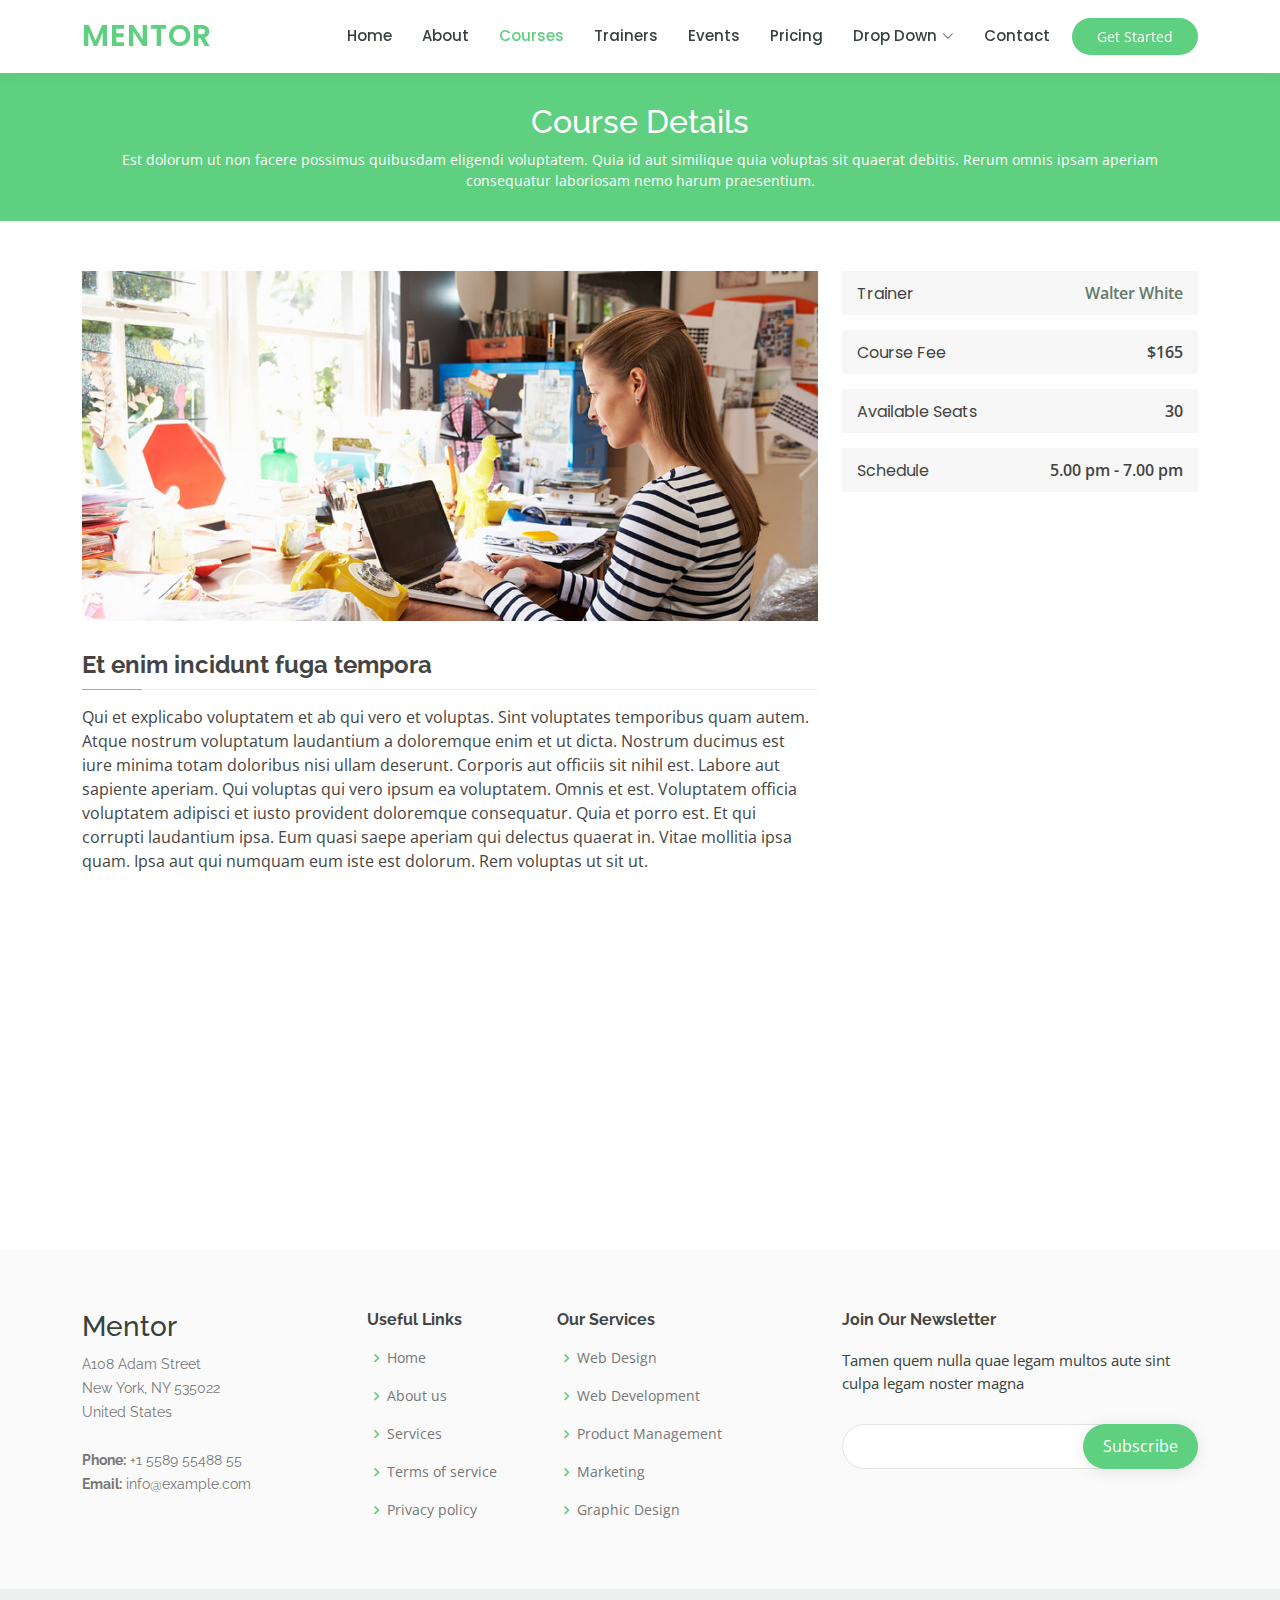
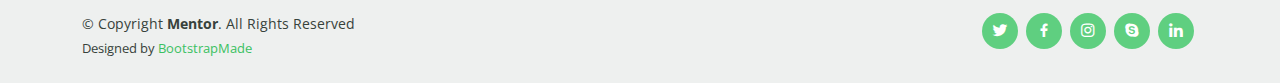
<file: course-details.html>
<!DOCTYPE html>
<html lang="en">

<head>
  <meta charset="utf-8">
  <meta content="width=device-width, initial-scale=1.0" name="viewport">

  <title>Course Details - Mentor Bootstrap Template</title>
  <meta content="" name="description">
  <meta content="" name="keywords">

  <!-- Favicons -->
  <link href="assets/img/favicon.png" rel="icon">
  <link href="assets/img/apple-touch-icon.png" rel="apple-touch-icon">

  <!-- Google Fonts -->
  <link href="https://fonts.googleapis.com/css?family=Open+Sans:300,300i,400,400i,600,600i,700,700i|Raleway:300,300i,400,400i,500,500i,600,600i,700,700i|Poppins:300,300i,400,400i,500,500i,600,600i,700,700i" rel="stylesheet">

  <!-- Vendor CSS Files -->
  <link href="assets/vendor/animate.css/animate.min.css" rel="stylesheet">
  <link href="assets/vendor/aos/aos.css" rel="stylesheet">
  <link href="assets/vendor/bootstrap/css/bootstrap.min.css" rel="stylesheet">
  <link href="assets/vendor/bootstrap-icons/bootstrap-icons.css" rel="stylesheet">
  <link href="assets/vendor/boxicons/css/boxicons.min.css" rel="stylesheet">
  <link href="assets/vendor/remixicon/remixicon.css" rel="stylesheet">
  <link href="assets/vendor/swiper/swiper-bundle.min.css" rel="stylesheet">

  <!-- Template Main CSS File -->
  <link href="assets/css/style.css" rel="stylesheet">

  <!-- =======================================================
  * Template Name: Mentor
  * Updated: May 30 2023 with Bootstrap v5.3.0
  * Template URL: https://bootstrapmade.com/mentor-free-education-bootstrap-theme/
  * Author: BootstrapMade.com
  * License: https://bootstrapmade.com/license/
  ======================================================== -->
</head>

<body>

  <!-- ======= Header ======= -->
  <header id="header" class="fixed-top">
    <div class="container d-flex align-items-center">

      <h1 class="logo me-auto"><a href="index.html">Mentor</a></h1>
      <!-- Uncomment below if you prefer to use an image logo -->
      <!-- <a href="index.html" class="logo me-auto"><img src="assets/img/logo.png" alt="" class="img-fluid"></a>-->

      <nav id="navbar" class="navbar order-last order-lg-0">
        <ul>
          <li><a href="index.html">Home</a></li>
          <li><a href="about.html">About</a></li>
          <li><a class="active" href="courses.html">Courses</a></li>
          <li><a href="trainers.html">Trainers</a></li>
          <li><a href="events.html">Events</a></li>
          <li><a href="pricing.html">Pricing</a></li>

          <li class="dropdown"><a href="#"><span>Drop Down</span> <i class="bi bi-chevron-down"></i></a>
            <ul>
              <li><a href="#">Drop Down 1</a></li>
              <li class="dropdown"><a href="#"><span>Deep Drop Down</span> <i class="bi bi-chevron-right"></i></a>
                <ul>
                  <li><a href="#">Deep Drop Down 1</a></li>
                  <li><a href="#">Deep Drop Down 2</a></li>
                  <li><a href="#">Deep Drop Down 3</a></li>
                  <li><a href="#">Deep Drop Down 4</a></li>
                  <li><a href="#">Deep Drop Down 5</a></li>
                </ul>
              </li>
              <li><a href="#">Drop Down 2</a></li>
              <li><a href="#">Drop Down 3</a></li>
              <li><a href="#">Drop Down 4</a></li>
            </ul>
          </li>
          <li><a href="contact.html">Contact</a></li>
        </ul>
        <i class="bi bi-list mobile-nav-toggle"></i>
      </nav><!-- .navbar -->

      <a href="courses.html" class="get-started-btn">Get Started</a>

    </div>
  </header><!-- End Header -->

  <main id="main">

    <!-- ======= Breadcrumbs ======= -->
    <div class="breadcrumbs" data-aos="fade-in">
      <div class="container">
        <h2>Course Details</h2>
        <p>Est dolorum ut non facere possimus quibusdam eligendi voluptatem. Quia id aut similique quia voluptas sit quaerat debitis. Rerum omnis ipsam aperiam consequatur laboriosam nemo harum praesentium. </p>
      </div>
    </div><!-- End Breadcrumbs -->

    <!-- ======= Cource Details Section ======= -->
    <section id="course-details" class="course-details">
      <div class="container" data-aos="fade-up">

        <div class="row">
          <div class="col-lg-8">
            <img src="assets/img/course-details.jpg" class="img-fluid" alt="">
            <h3>Et enim incidunt fuga tempora</h3>
            <p>
              Qui et explicabo voluptatem et ab qui vero et voluptas. Sint voluptates temporibus quam autem. Atque nostrum voluptatum laudantium a doloremque enim et ut dicta. Nostrum ducimus est iure minima totam doloribus nisi ullam deserunt. Corporis aut officiis sit nihil est. Labore aut sapiente aperiam.
              Qui voluptas qui vero ipsum ea voluptatem. Omnis et est. Voluptatem officia voluptatem adipisci et iusto provident doloremque consequatur. Quia et porro est. Et qui corrupti laudantium ipsa.
              Eum quasi saepe aperiam qui delectus quaerat in. Vitae mollitia ipsa quam. Ipsa aut qui numquam eum iste est dolorum. Rem voluptas ut sit ut.
            </p>
          </div>
          <div class="col-lg-4">

            <div class="course-info d-flex justify-content-between align-items-center">
              <h5>Trainer</h5>
              <p><a href="#">Walter White</a></p>
            </div>

            <div class="course-info d-flex justify-content-between align-items-center">
              <h5>Course Fee</h5>
              <p>$165</p>
            </div>

            <div class="course-info d-flex justify-content-between align-items-center">
              <h5>Available Seats</h5>
              <p>30</p>
            </div>

            <div class="course-info d-flex justify-content-between align-items-center">
              <h5>Schedule</h5>
              <p>5.00 pm - 7.00 pm</p>
            </div>

          </div>
        </div>

      </div>
    </section><!-- End Cource Details Section -->

    <!-- ======= Cource Details Tabs Section ======= -->
    <section id="cource-details-tabs" class="cource-details-tabs">
      <div class="container" data-aos="fade-up">

        <div class="row">
          <div class="col-lg-3">
            <ul class="nav nav-tabs flex-column">
              <li class="nav-item">
                <a class="nav-link active show" data-bs-toggle="tab" href="#tab-1">Modi sit est</a>
              </li>
              <li class="nav-item">
                <a class="nav-link" data-bs-toggle="tab" href="#tab-2">Unde praesentium sed</a>
              </li>
              <li class="nav-item">
                <a class="nav-link" data-bs-toggle="tab" href="#tab-3">Pariatur explicabo vel</a>
              </li>
              <li class="nav-item">
                <a class="nav-link" data-bs-toggle="tab" href="#tab-4">Nostrum qui quasi</a>
              </li>
              <li class="nav-item">
                <a class="nav-link" data-bs-toggle="tab" href="#tab-5">Iusto ut expedita aut</a>
              </li>
            </ul>
          </div>
          <div class="col-lg-9 mt-4 mt-lg-0">
            <div class="tab-content">
              <div class="tab-pane active show" id="tab-1">
                <div class="row">
                  <div class="col-lg-8 details order-2 order-lg-1">
                    <h3>Architecto ut aperiam autem id</h3>
                    <p class="fst-italic">Qui laudantium consequatur laborum sit qui ad sapiente dila parde sonata raqer a videna mareta paulona marka</p>
                    <p>Et nobis maiores eius. Voluptatibus ut enim blanditiis atque harum sint. Laborum eos ipsum ipsa odit magni. Incidunt hic ut molestiae aut qui. Est repellat minima eveniet eius et quis magni nihil. Consequatur dolorem quaerat quos qui similique accusamus nostrum rem vero</p>
                  </div>
                  <div class="col-lg-4 text-center order-1 order-lg-2">
                    <img src="assets/img/course-details-tab-1.png" alt="" class="img-fluid">
                  </div>
                </div>
              </div>
              <div class="tab-pane" id="tab-2">
                <div class="row">
                  <div class="col-lg-8 details order-2 order-lg-1">
                    <h3>Et blanditiis nemo veritatis excepturi</h3>
                    <p class="fst-italic">Qui laudantium consequatur laborum sit qui ad sapiente dila parde sonata raqer a videna mareta paulona marka</p>
                    <p>Ea ipsum voluptatem consequatur quis est. Illum error ullam omnis quia et reiciendis sunt sunt est. Non aliquid repellendus itaque accusamus eius et velit ipsa voluptates. Optio nesciunt eaque beatae accusamus lerode pakto madirna desera vafle de nideran pal</p>
                  </div>
                  <div class="col-lg-4 text-center order-1 order-lg-2">
                    <img src="assets/img/course-details-tab-2.png" alt="" class="img-fluid">
                  </div>
                </div>
              </div>
              <div class="tab-pane" id="tab-3">
                <div class="row">
                  <div class="col-lg-8 details order-2 order-lg-1">
                    <h3>Impedit facilis occaecati odio neque aperiam sit</h3>
                    <p class="fst-italic">Eos voluptatibus quo. Odio similique illum id quidem non enim fuga. Qui natus non sunt dicta dolor et. In asperiores velit quaerat perferendis aut</p>
                    <p>Iure officiis odit rerum. Harum sequi eum illum corrupti culpa veritatis quisquam. Neque necessitatibus illo rerum eum ut. Commodi ipsam minima molestiae sed laboriosam a iste odio. Earum odit nesciunt fugiat sit ullam. Soluta et harum voluptatem optio quae</p>
                  </div>
                  <div class="col-lg-4 text-center order-1 order-lg-2">
                    <img src="assets/img/course-details-tab-3.png" alt="" class="img-fluid">
                  </div>
                </div>
              </div>
              <div class="tab-pane" id="tab-4">
                <div class="row">
                  <div class="col-lg-8 details order-2 order-lg-1">
                    <h3>Fuga dolores inventore laboriosam ut est accusamus laboriosam dolore</h3>
                    <p class="fst-italic">Totam aperiam accusamus. Repellat consequuntur iure voluptas iure porro quis delectus</p>
                    <p>Eaque consequuntur consequuntur libero expedita in voluptas. Nostrum ipsam necessitatibus aliquam fugiat debitis quis velit. Eum ex maxime error in consequatur corporis atque. Eligendi asperiores sed qui veritatis aperiam quia a laborum inventore</p>
                  </div>
                  <div class="col-lg-4 text-center order-1 order-lg-2">
                    <img src="assets/img/course-details-tab-4.png" alt="" class="img-fluid">
                  </div>
                </div>
              </div>
              <div class="tab-pane" id="tab-5">
                <div class="row">
                  <div class="col-lg-8 details order-2 order-lg-1">
                    <h3>Est eveniet ipsam sindera pad rone matrelat sando reda</h3>
                    <p class="fst-italic">Omnis blanditiis saepe eos autem qui sunt debitis porro quia.</p>
                    <p>Exercitationem nostrum omnis. Ut reiciendis repudiandae minus. Omnis recusandae ut non quam ut quod eius qui. Ipsum quia odit vero atque qui quibusdam amet. Occaecati sed est sint aut vitae molestiae voluptate vel</p>
                  </div>
                  <div class="col-lg-4 text-center order-1 order-lg-2">
                    <img src="assets/img/course-details-tab-5.png" alt="" class="img-fluid">
                  </div>
                </div>
              </div>
            </div>
          </div>
        </div>

      </div>
    </section><!-- End Cource Details Tabs Section -->

  </main><!-- End #main -->

  <!-- ======= Footer ======= -->
  <footer id="footer">

    <div class="footer-top">
      <div class="container">
        <div class="row">

          <div class="col-lg-3 col-md-6 footer-contact">
            <h3>Mentor</h3>
            <p>
              A108 Adam Street <br>
              New York, NY 535022<br>
              United States <br><br>
              <strong>Phone:</strong> +1 5589 55488 55<br>
              <strong>Email:</strong> info@example.com<br>
            </p>
          </div>

          <div class="col-lg-2 col-md-6 footer-links">
            <h4>Useful Links</h4>
            <ul>
              <li><i class="bx bx-chevron-right"></i> <a href="#">Home</a></li>
              <li><i class="bx bx-chevron-right"></i> <a href="#">About us</a></li>
              <li><i class="bx bx-chevron-right"></i> <a href="#">Services</a></li>
              <li><i class="bx bx-chevron-right"></i> <a href="#">Terms of service</a></li>
              <li><i class="bx bx-chevron-right"></i> <a href="#">Privacy policy</a></li>
            </ul>
          </div>

          <div class="col-lg-3 col-md-6 footer-links">
            <h4>Our Services</h4>
            <ul>
              <li><i class="bx bx-chevron-right"></i> <a href="#">Web Design</a></li>
              <li><i class="bx bx-chevron-right"></i> <a href="#">Web Development</a></li>
              <li><i class="bx bx-chevron-right"></i> <a href="#">Product Management</a></li>
              <li><i class="bx bx-chevron-right"></i> <a href="#">Marketing</a></li>
              <li><i class="bx bx-chevron-right"></i> <a href="#">Graphic Design</a></li>
            </ul>
          </div>

          <div class="col-lg-4 col-md-6 footer-newsletter">
            <h4>Join Our Newsletter</h4>
            <p>Tamen quem nulla quae legam multos aute sint culpa legam noster magna</p>
            <form action="" method="post">
              <input type="email" name="email"><input type="submit" value="Subscribe">
            </form>
          </div>

        </div>
      </div>
    </div>

    <div class="container d-md-flex py-4">

      <div class="me-md-auto text-center text-md-start">
        <div class="copyright">
          &copy; Copyright <strong><span>Mentor</span></strong>. All Rights Reserved
        </div>
        <div class="credits">
          <!-- All the links in the footer should remain intact. -->
          <!-- You can delete the links only if you purchased the pro version. -->
          <!-- Licensing information: https://bootstrapmade.com/license/ -->
          <!-- Purchase the pro version with working PHP/AJAX contact form: https://bootstrapmade.com/mentor-free-education-bootstrap-theme/ -->
          Designed by <a href="https://bootstrapmade.com/">BootstrapMade</a>
        </div>
      </div>
      <div class="social-links text-center text-md-right pt-3 pt-md-0">
        <a href="#" class="twitter"><i class="bx bxl-twitter"></i></a>
        <a href="#" class="facebook"><i class="bx bxl-facebook"></i></a>
        <a href="#" class="instagram"><i class="bx bxl-instagram"></i></a>
        <a href="#" class="google-plus"><i class="bx bxl-skype"></i></a>
        <a href="#" class="linkedin"><i class="bx bxl-linkedin"></i></a>
      </div>
    </div>
  </footer><!-- End Footer -->

  <div id="preloader"></div>
  <a href="#" class="back-to-top d-flex align-items-center justify-content-center"><i class="bi bi-arrow-up-short"></i></a>

  <!-- Vendor JS Files -->
  <script src="assets/vendor/purecounter/purecounter_vanilla.js"></script>
  <script src="assets/vendor/aos/aos.js"></script>
  <script src="assets/vendor/bootstrap/js/bootstrap.bundle.min.js"></script>
  <script src="assets/vendor/swiper/swiper-bundle.min.js"></script>
  <script src="assets/vendor/php-email-form/validate.js"></script>

  <!-- Template Main JS File -->
  <script src="assets/js/main.js"></script>

</body>

</html>
</file>
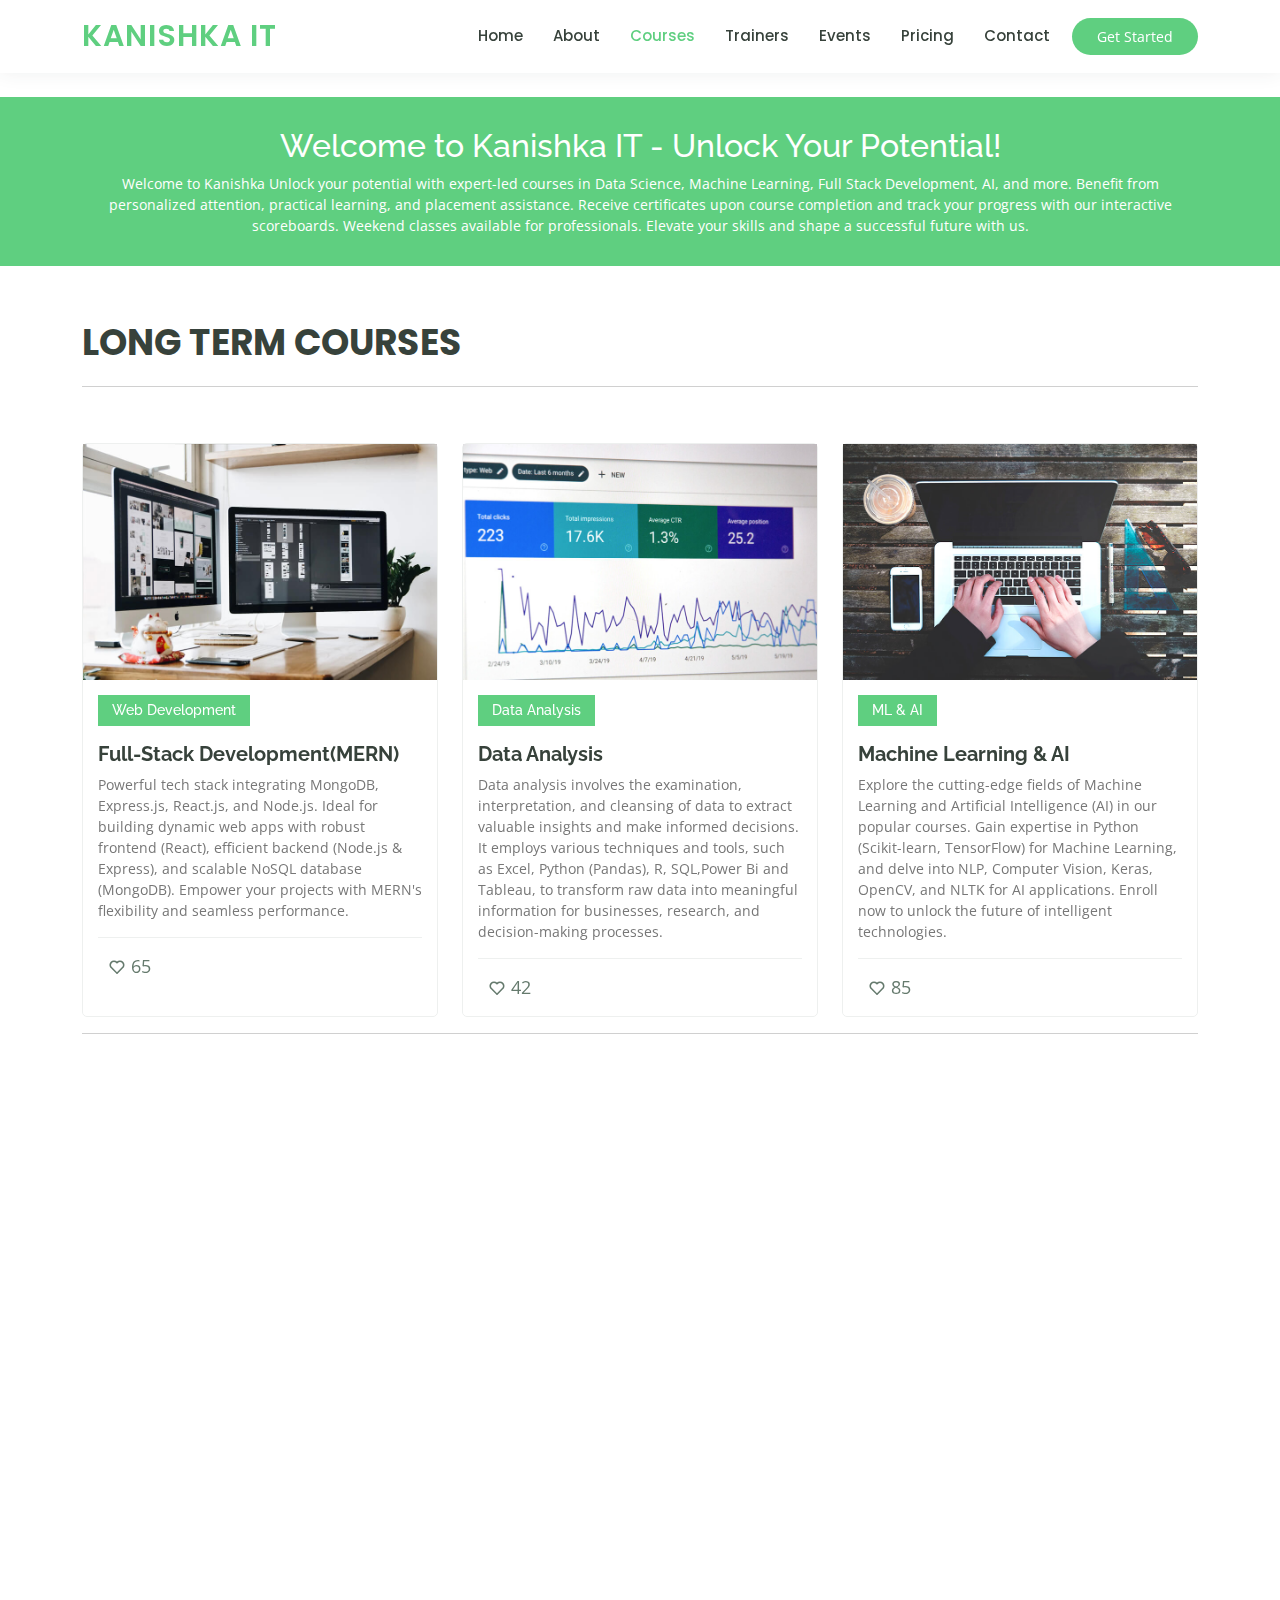
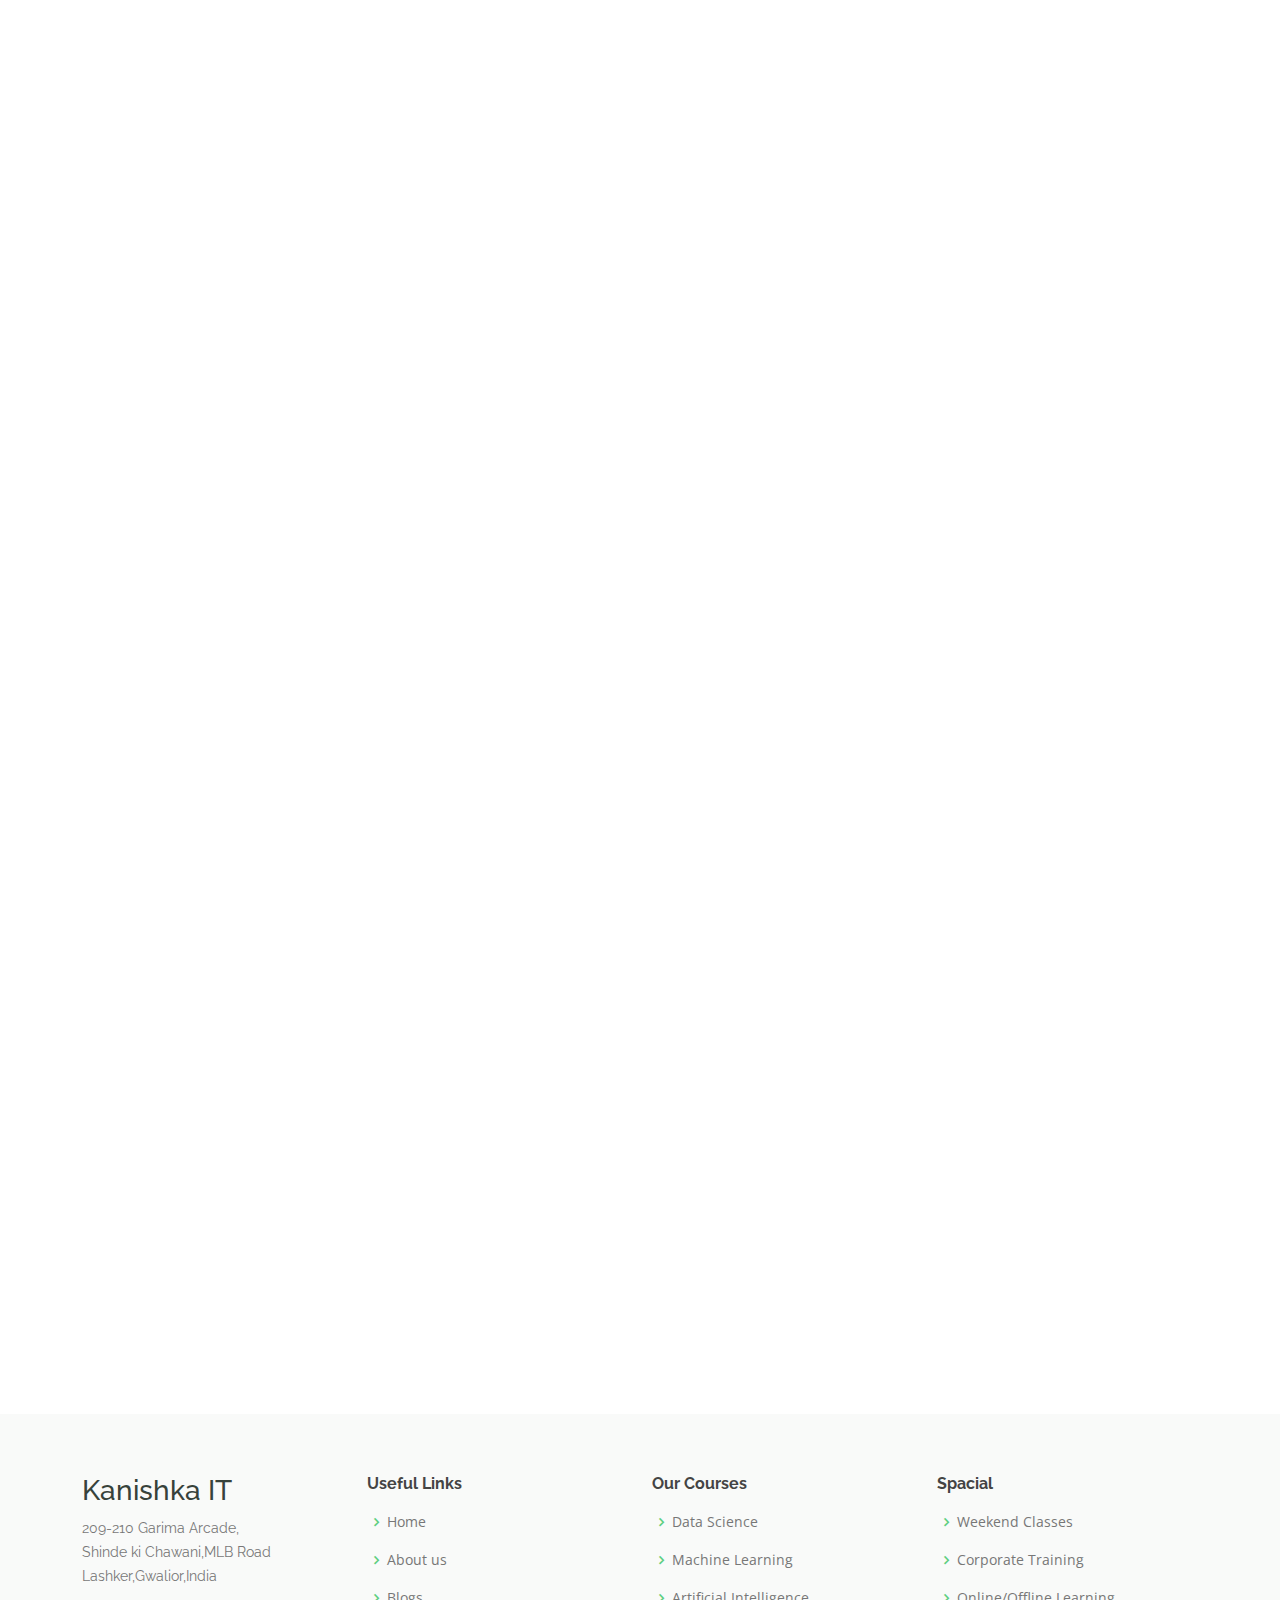
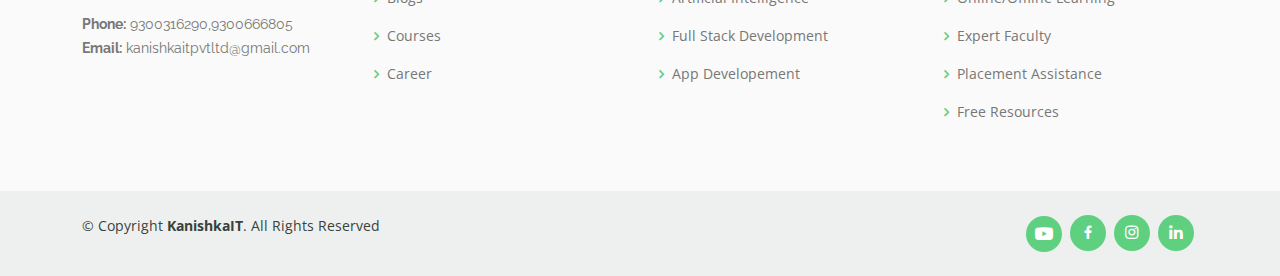
<file: courses.html>
<!DOCTYPE html>
<html lang="en">

<head>
  <meta charset="utf-8">
  <meta content="width=device-width, initial-scale=1.0" name="viewport">

  <title>Kanishka IT</title>
  <meta name="description" content="Unlock your potential with our comprehensive online and offline courses. Learn data science, Python, C++, data analysis, full-stack development, machine learning, AI, Java, Spring Boot, and cloud computing. Join now to acquire in-demand skills and advance your career.">
  <!-- Add your keywords using the meta tag -->
  <meta name="keywords" content="Engineering training, Data science courses, Data analysis tutorials, Python programming classes, C++ training programs, Data structures and algorithms, C and C++ courses, Full-stack development training, MERN (MongoDB, Express, React, Node) stack, Machine learning courses, Artificial intelligence tutorials, Java programming classes, Spring Boot training, Cloud computing courses, Online training, Offline training">


  <!-- Favicons -->
  <link href="assets/img/logo.png" rel="icon">
  <link href="assets/img/logo.png" rel="apple-touch-icon">

  <!-- Google Fonts -->
  <link href="https://fonts.googleapis.com/css?family=Open+Sans:300,300i,400,400i,600,600i,700,700i|Raleway:300,300i,400,400i,500,500i,600,600i,700,700i|Poppins:300,300i,400,400i,500,500i,600,600i,700,700i" rel="stylesheet">

  <!-- Vendor CSS Files -->
  <link href="assets/vendor/animate.css/animate.min.css" rel="stylesheet">
  <link href="assets/vendor/aos/aos.css" rel="stylesheet">
  <link href="assets/vendor/bootstrap/css/bootstrap.min.css" rel="stylesheet">
  <link href="assets/vendor/bootstrap-icons/bootstrap-icons.css" rel="stylesheet">
  <link href="assets/vendor/boxicons/css/boxicons.min.css" rel="stylesheet">
  <link href="assets/vendor/remixicon/remixicon.css" rel="stylesheet">
  <link href="assets/vendor/swiper/swiper-bundle.min.css" rel="stylesheet">

  <!-- Template Main CSS File -->
  <link href="assets/css/style.css" rel="stylesheet">

  <!-- =======================================================
  * Template Name: Mentor
  * Updated: May 30 2023 with Bootstrap v5.3.0
  * Template URL: https://bootstrapmade.com/mentor-free-education-bootstrap-theme/
  * Author: BootstrapMade.com
  * License: https://bootstrapmade.com/license/
  ======================================================== -->
</head>

<body>

  <!-- ======= Header ======= -->
  <header id="header" class="fixed-top">
    <div class="container d-flex align-items-center">

      <h1 class="logo me-auto"><a href="index.html">Kanishka IT</a></h1>
      <!-- Uncomment below if you prefer to use an image logo -->
      <!-- <a href="index.html" class="logo me-auto"><img src="assets/img/logo.png" alt="" class="img-fluid"></a>-->

      <nav id="navbar" class="navbar order-last order-lg-0">
        <ul>
          <li><a href="index.html">Home</a></li>
          <li><a href="about.html">About</a></li>
          <li><a class="active" href="courses.html">Courses</a></li>
          <li><a href="trainers.html">Trainers</a></li>
          <li><a href="events.html">Events</a></li>
          <li><a href="pricing.html">Pricing</a></li>

      
          <li><a href="contact.html">Contact</a></li>
        </ul>
        <i class="bi bi-list mobile-nav-toggle"></i>
      </nav><!-- .navbar -->

      <a href="courses.html" class="get-started-btn">Get Started</a>

    </div>
  </header><!-- End Header -->
<br>
  <main id="main" data-aos="fade-in">

    <!-- ======= Breadcrumbs ======= -->
    <div class="breadcrumbs" data-aos="fade-in">
      <div class="container">
        <h2>Welcome to Kanishka IT - Unlock Your Potential!</h2>
        <p>Welcome to Kanishka Unlock your potential with expert-led courses in Data Science, Machine Learning, Full Stack Development, AI, and more. Benefit from personalized attention, practical learning, and placement assistance. Receive certificates upon course completion and track your progress with our interactive scoreboards. Weekend classes available for professionals. Elevate your skills and shape a successful future with us. </p>
      </div>
    </div>
   
    <!-- ======= Courses Section ======= -->
    <section id="popular-courses" class="courses">
      <div class="container" data-aos="fade-up">

        <div class="section-title">
       
          <p>Long Term Courses</p>
          <hr>
        </div>

        <div class="row" data-aos="zoom-in" data-aos-delay="100">

          <div class="col-lg-4 col-md-6 d-flex align-items-stretch">
            <div class="course-item">
              <img src="assets/img/course-1.jpg" class="img-fluid" alt="...">
              <div class="course-content">
                <div class="d-flex justify-content-between align-items-center mb-3">
                  <h4>Web Development</h4>
                 
                </div>

                <h3><a href="course-details.html">Full-Stack Development(MERN)</a></h3>
                <p>Powerful tech stack integrating MongoDB, Express.js, React.js, and Node.js. Ideal for building dynamic web apps with robust frontend (React), efficient backend (Node.js & Express), and scalable NoSQL database (MongoDB). Empower your projects with MERN's flexibility and seamless performance.</p>
                <div class="trainer d-flex justify-content-between align-items-center">
                 
                  <div class="trainer-rank d-flex align-items-center">
                 
                    &nbsp;&nbsp;
                    <i class="bx bx-heart"></i>&nbsp;65
                  </div>
                </div>
              </div>
            </div>
          </div> <!-- End Course Item-->

          <div class="col-lg-4 col-md-6 d-flex align-items-stretch mt-4 mt-md-0">
            <div class="course-item">
              <img src="assets/img/course-2.jpg" class="img-fluid" alt="...">
              <div class="course-content">
                <div class="d-flex justify-content-between align-items-center mb-3">
                  <h4>Data Analysis</h4>
                  
                </div>

                <h3><a href="course-details.html">Data Analysis</a></h3>
                <p>Data analysis involves the examination, interpretation, and cleansing of data to extract valuable insights and make informed decisions. It employs various techniques and tools, such as Excel, Python (Pandas), R, SQL,Power Bi and Tableau, to transform raw data into meaningful information for businesses, research, and decision-making processes.</p>
                <div class="trainer d-flex justify-content-between align-items-center">
                 
                  <div class="trainer-rank d-flex align-items-center">
                   
                    &nbsp;&nbsp;
                    <i class="bx bx-heart"></i>&nbsp;42
                  </div>
                </div>
              </div>
            </div>
          </div> <!-- End Course Item-->

          <div class="col-lg-4 col-md-6 d-flex align-items-stretch mt-4 mt-lg-0">
            <div class="course-item">
              <img src="assets/img/course-3.jpg" class="img-fluid" alt="...">
              <div class="course-content">
                <div class="d-flex justify-content-between align-items-center mb-3">
                  <h4>ML & AI</h4>
                 
                </div>

                <h3><a href="course-details.html">Machine Learning & AI</a></h3>
                <p>Explore the cutting-edge fields of Machine Learning and Artificial Intelligence (AI) in our popular courses. Gain expertise in Python (Scikit-learn, TensorFlow) for Machine Learning, and delve into NLP, Computer Vision, Keras, OpenCV, and NLTK for AI applications. Enroll now to unlock the future of intelligent technologies.</p>
                <div class="trainer d-flex justify-content-between align-items-center">
                 
                  <div class="trainer-rank d-flex align-items-center">
                 
                    &nbsp;&nbsp;
                    <i class="bx bx-heart"></i>&nbsp;85
                  </div>
                </div>
              </div>
            </div>
          </div> <!-- End Course Item-->
          

        </div>
        <hr>
        <div class="row" data-aos="zoom-in" data-aos-delay="100">

          <div class="col-lg-4 col-md-6 d-flex align-items-stretch">
            <div class="course-item">
              <img src="assets/img/ds1.png" class="img-fluid" alt="...">
              <div class="course-content">
                <div class="d-flex justify-content-between align-items-center mb-3">
                  <h4>Data Science</h4>
                 
                </div>

                <h3><a href="course-details.html">Data Science</a></h3>
                <p>Data Science tools include Python (NumPy, Pandas, Scikit-learn), R, Jupyter Notebooks, SQL, Tableau for visualization, TensorFlow, PyTorch for deep learning, Hadoop for big data processing, Excel for basic analysis, and MATLAB.</p>
                <div class="trainer d-flex justify-content-between align-items-center">
                 
                  <div class="trainer-rank d-flex align-items-center">
                
                    &nbsp;&nbsp;
                    <i class="bx bx-heart"></i>&nbsp;75
                  </div>
                </div>
              </div>
            </div>
          </div> <!-- End Course Item-->

          <div class="col-lg-4 col-md-6 d-flex align-items-stretch mt-4 mt-md-0">
            <div class="course-item">
              <img src="assets/img/ds2.png" class="img-fluid" alt="...">
              <div class="course-content">
                <div class="d-flex justify-content-between align-items-center mb-3">
                  <h4>Mobile Application</h4>
                 
                </div>

                <h3><a href="course-details.html">Mobile App Development</a></h3>
                <p>App Development: Master the art of creating dynamic mobile applications. Learn Android development with Java or Kotlin, and iOS development using Swift. Utilize Android Studio and Xcode as powerful IDEs. Gain skills in UI/UX design, API integration, and debugging. Build your career in the thriving app development industry.</p>
                <div class="trainer d-flex justify-content-between align-items-center">
                 
                  <div class="trainer-rank d-flex align-items-center">
                 
                    &nbsp;&nbsp;
                    <i class="bx bx-heart"></i>&nbsp;40
                  </div>
                </div>
              </div>
            </div>
          </div> <!-- End Course Item-->

          <div class="col-lg-4 col-md-6 d-flex align-items-stretch mt-4 mt-lg-0">
            <div class="course-item">
              <img src="assets/img/ds3.png" class="img-fluid" alt="...">
              <div class="course-content">
                <div class="d-flex justify-content-between align-items-center mb-3">
                  <h4>Cloud Computing</h4>
               
                </div>

                <h3><a href="course-details.html">Cloud Computing</a></h3>
                <p>Cloud Computing: Embrace the future of IT infrastructure. Explore AWS, Azure, and Google Cloud Platform (GCP) for scalable, cost-effective solutions. Learn Docker and Kubernetes for containerization and orchestration. Master cloud security with IAM, and manage data with S3, Azure Blob Storage, and GCP Datastore. Transform businesses with cloud technology.</p>
                <div class="trainer d-flex justify-content-between align-items-center">
                 
                  <div class="trainer-rank d-flex align-items-center">
                  
                    &nbsp;&nbsp;
                    <i class="bx bx-heart"></i>&nbsp;90
                  </div>
                </div>
              </div>
            </div>
          </div> <!-- End Course Item-->
          

        </div>
      </div>
    </section><!-- End Popular Courses Section -->

    <!-- ======= Trainers Section ======= -->

    <section id="popular-courses" class="courses">
      <div class="container" data-aos="fade-up">

        <div class="section-title">
       
          <p>Short Term Courses</p>
          <hr>
        </div>
        <div class="row" data-aos="zoom-in" data-aos-delay="100">

          <div class="col-lg-4 col-md-6 d-flex align-items-stretch">
            <div class="course-item">
              <img src="assets/img/excel (1).png" class="img-fluid" alt="...">
              <div class="course-content">
                <div class="d-flex justify-content-between align-items-center mb-3">
                 
                 
                </div>

                <h3><a href="course-details.html">Advance Excel</a></h3>
                <p>Master the versatile spreadsheet software. Learn data manipulation, formulas, and functions for efficient analysis. Utilize PivotTables and charts for insightful visualizations. Discover advanced tools like Power Query for data transformation and consolidation. Create dynamic dashboards to present and analyze data visually. Excel empowers you to handle complex data, perform statistical analysis, and build interactive dashboards, making it indispensable in various industries.</p>
                <div class="trainer d-flex justify-content-between align-items-center">
                 
                  <div class="trainer-rank d-flex align-items-center">
                
                    &nbsp;&nbsp;
                    <i class="bx bx-heart"></i>&nbsp;75
                  </div>
                </div>
              </div>
            </div>
          </div> <!-- End Course Item-->

          <div class="col-lg-4 col-md-6 d-flex align-items-stretch mt-4 mt-md-0">
            <div class="course-item">
              <img src="assets/img/python (1).png" class="img-fluid" alt="...">
              <div class="course-content">
                <div class="d-flex justify-content-between align-items-center mb-3">
                 
                 
                </div>

                <h3><a href="course-details.html">Python</a></h3>
                <p> Learn the essentials of Python, covering variables, loops, functions, and file handling. Explore advanced topics like object-oriented programming, list comprehensions, decorators, and generators. Build a strong foundation in Python programming for quick results in a short time. Ideal for rapid skill development.</p>
                <div class="trainer d-flex justify-content-between align-items-center">
                 
                  <div class="trainer-rank d-flex align-items-center">
                 
                    &nbsp;&nbsp;
                    <i class="bx bx-heart"></i>&nbsp;40
                  </div>
                </div>
              </div>
            </div>
          </div> <!-- End Course Item-->

          <div class="col-lg-4 col-md-6 d-flex align-items-stretch mt-4 mt-lg-0">
            <div class="course-item">
              <img src="assets/img/C++ (1).png" class="img-fluid" alt="...">
              <div class="course-content">
                <div class="d-flex justify-content-between align-items-center mb-3">
                
               
                </div>

                <h3><a href="course-details.html">C and C++</a></h3>
                <p>Master the fundamentals of these powerful programming languages. Learn C for system-level programming and C++ for object-oriented development. Explore arrays, functions, pointers, and classes. Build efficient and robust applications for diverse domains, from operating systems to game development. Essential for software engineers and programmers.</p>
                <div class="trainer d-flex justify-content-between align-items-center">
                 
                  <div class="trainer-rank d-flex align-items-center">
                  
                    &nbsp;&nbsp;
                    <i class="bx bx-heart"></i>&nbsp;90
                  </div>
                </div>
              </div>
            </div>
          </div> <!-- End Course Item-->
          

        </div>
        <hr>
        <div class="row" data-aos="zoom-in" data-aos-delay="100">

          <div class="col-lg-4 col-md-6 d-flex align-items-stretch">
            <div class="course-item">
              <img src="assets/img/R (1).png" class="img-fluid" alt="...">
              <div class="course-content">
                <div class="d-flex justify-content-between align-items-center mb-3">
                 
                 
                </div>

                <h3><a href="course-details.html">R Language</a></h3>
                <p>Dive into statistical computing and data analysis with R. Leverage RStudio, an integrated development environment, for efficient coding. Utilize extensive packages like ggplot2 for data visualization and dplyr for data manipulation. R's vast statistical libraries make it a top choice for researchers, data scientists, and analysts.</p>
                <div class="trainer d-flex justify-content-between align-items-center">
                 
                  <div class="trainer-rank d-flex align-items-center">
                
                    &nbsp;&nbsp;
                    <i class="bx bx-heart"></i>&nbsp;75
                  </div>
                </div>
              </div>
            </div>
          </div> <!-- End Course Item-->

          <div class="col-lg-4 col-md-6 d-flex align-items-stretch mt-4 mt-md-0">
            <div class="course-item">
              <img src="assets/img/java (1).png" class="img-fluid" alt="...">
              <div class="course-content">
                <div class="d-flex justify-content-between align-items-center mb-3">
                 
                 
                </div>

                <h3><a href="course-details.html">Java</a></h3>
                <p> Master the fundamental concepts of Java. Learn about variables, data types, control structures, and methods. Explore object-oriented programming with classes, objects, and inheritance. Dive into exception handling, file I/O, multithreading, and collections. Gain proficiency in Java's core features for versatile application development and backend programming. Essential for Java developers.</p>
                <div class="trainer d-flex justify-content-between align-items-center">
                 
                  <div class="trainer-rank d-flex align-items-center">
                 
                    &nbsp;&nbsp;
                    <i class="bx bx-heart"></i>&nbsp;40
                  </div>
                </div>
              </div>
            </div>
          </div> <!-- End Course Item-->

          <div class="col-lg-4 col-md-6 d-flex align-items-stretch mt-4 mt-lg-0">
            <div class="course-item">
              <img src="assets/img/flutter.png" class="img-fluid" alt="...">
              <div class="course-content">
                <div class="d-flex justify-content-between align-items-center mb-3">
                
               
                </div>

                <h3><a href="course-details.html">Flutter</a></h3>
                <p>Google's open-source UI software development kit for creating natively compiled applications for mobile, web, and desktop from a single codebase. Utilize Flutter's hot reload for fast development, widgets for expressive UI, and Dart programming language for high-performance app experiences. Accelerate cross-platform app development with Flutter's simplicity and robust features.</p>
                <div class="trainer d-flex justify-content-between align-items-center">
                 
                  <div class="trainer-rank d-flex align-items-center">
                  
                    &nbsp;&nbsp;
                    <i class="bx bx-heart"></i>&nbsp;90
                  </div>
                </div>
              </div>
            </div>
          </div> <!-- End Course Item-->
          

        </div>
        </div>
        </section>




  </main><!-- End #main -->

  <!-- ======= Footer ======= -->
 <footer id="footer">

    <div class="footer-top">
      <div class="container">
        <div class="row">

          <div class="col-lg-3 col-md-6 footer-contact">
            <h3>Kanishka IT</h3>
            <p>
              209-210 Garima Arcade, <br>
              Shinde ki Chawani,MLB Road<br>
              Lashker,Gwalior,India <br><br>
              <strong>Phone:</strong> 9300316290,9300666805<br>
              <strong>Email:</strong> kanishkaitpvtltd@gmail.com<br>
            </p>
          </div>

          <div class="col-lg-3 col-md-6 footer-links">
            <h4>Useful Links</h4>
            <ul>
              <li><i class="bx bx-chevron-right"></i> <a href="index.html">Home</a></li>
              <li><i class="bx bx-chevron-right"></i> <a href="index.html#abt">About us</a></li>
              <li><i class="bx bx-chevron-right"></i> <a href="https://medium.com/@Geetakakrani">Blogs</a></li>
              <li><i class="bx bx-chevron-right"></i> <a href="courses.html">Courses</a></li>
              <li><i class="bx bx-chevron-right"></i> <a href="#">Career</a></li>
            </ul>
          </div>

          <div class="col-lg-3 col-md-6 footer-links">
            <h4>Our Courses</h4>
            <ul>
              <li><i class="bx bx-chevron-right"></i> <a href="#">Data Science</a></li>
              <li><i class="bx bx-chevron-right"></i> <a href="#">Machine Learning</a></li>
              <li><i class="bx bx-chevron-right"></i> <a href="#">Artificial Intelligence</a></li>
              <li><i class="bx bx-chevron-right"></i> <a href="#">Full Stack Development</a></li>
              <li><i class="bx bx-chevron-right"></i> <a href="#">App Developement</a></li>
            </ul>
          </div>

          <div class="col-lg-3 col-md-6 footer-links">
            <h4>Spacial</h4>
            <ul>
              <li><i class="bx bx-chevron-right"></i> <a href="#">Weekend Classes</a></li>
              <li><i class="bx bx-chevron-right"></i> <a href="#">Corporate Training</a></li>
              <li><i class="bx bx-chevron-right"></i> <a href="#">Online/Offline Learning</a></li>
              <li><i class="bx bx-chevron-right"></i> <a href="#">Expert Faculty
              </a></li>
              <li><i class="bx bx-chevron-right"></i> <a href="#">Placement Assistance</a></li>
              <li><i class="bx bx-chevron-right"></i> <a href="#">Free Resources</a></li>
           
            </ul>
          </div>

        </div>
      </div>
    </div>

    <div class="container d-md-flex py-4">

      <div class="me-md-auto text-center text-md-start">
        <div class="copyright">
          &copy; Copyright <strong><span>KanishkaIT</span></strong>. All Rights Reserved
        </div>
        <div class="credits">
          <!-- All the links in the footer should remain intact. -->
          <!-- You can delete the links only if you purchased the pro version. -->
          <!-- Licensing information: https://bootstrapmade.com/license/ -->
          <!-- Purchase the pro version with working PHP/AJAX contact form: https://bootstrapmade.com/mentor-free-education-bootstrap-theme/ -->
       
        </div>
      </div>
      <div class="social-links text-center text-md-right pt-3 pt-md-0">
        <a href="https://www.youtube.com/channel/UCurBpIByyZK4mO3om7ieLYA" class="youtube"><i class="bi bi-youtube"></i></a>
        <a href="https://www.facebook.com/Kanishka-Information-Technology-131868726907605" class="facebook"><i class="bx bxl-facebook"></i></a>
        <a href="https://www.instagram.com/kanishka_i_t/" class="instagram"><i class="bx bxl-instagram"></i></a>
      
        <a href="https://www.linkedin.com/company/kanishka-it/?viewAsMember=true" class="linkedin"><i class="bx bxl-linkedin"></i></a>
      </div>
    </div>
  </footer><!-- End Footer -->

  <div id="preloader"></div>
  <a href="#" class="back-to-top d-flex align-items-center justify-content-center"><i class="bi bi-arrow-up-short"></i></a>

  <!-- Vendor JS Files -->
  <script src="assets/vendor/purecounter/purecounter_vanilla.js"></script>
  <script src="assets/vendor/aos/aos.js"></script>
  <script src="assets/vendor/bootstrap/js/bootstrap.bundle.min.js"></script>
  <script src="assets/vendor/swiper/swiper-bundle.min.js"></script>
  <script src="assets/vendor/php-email-form/validate.js"></script>

  <!-- Template Main JS File -->
  <script src="assets/js/main.js"></script>

</body>

</html>
</file>
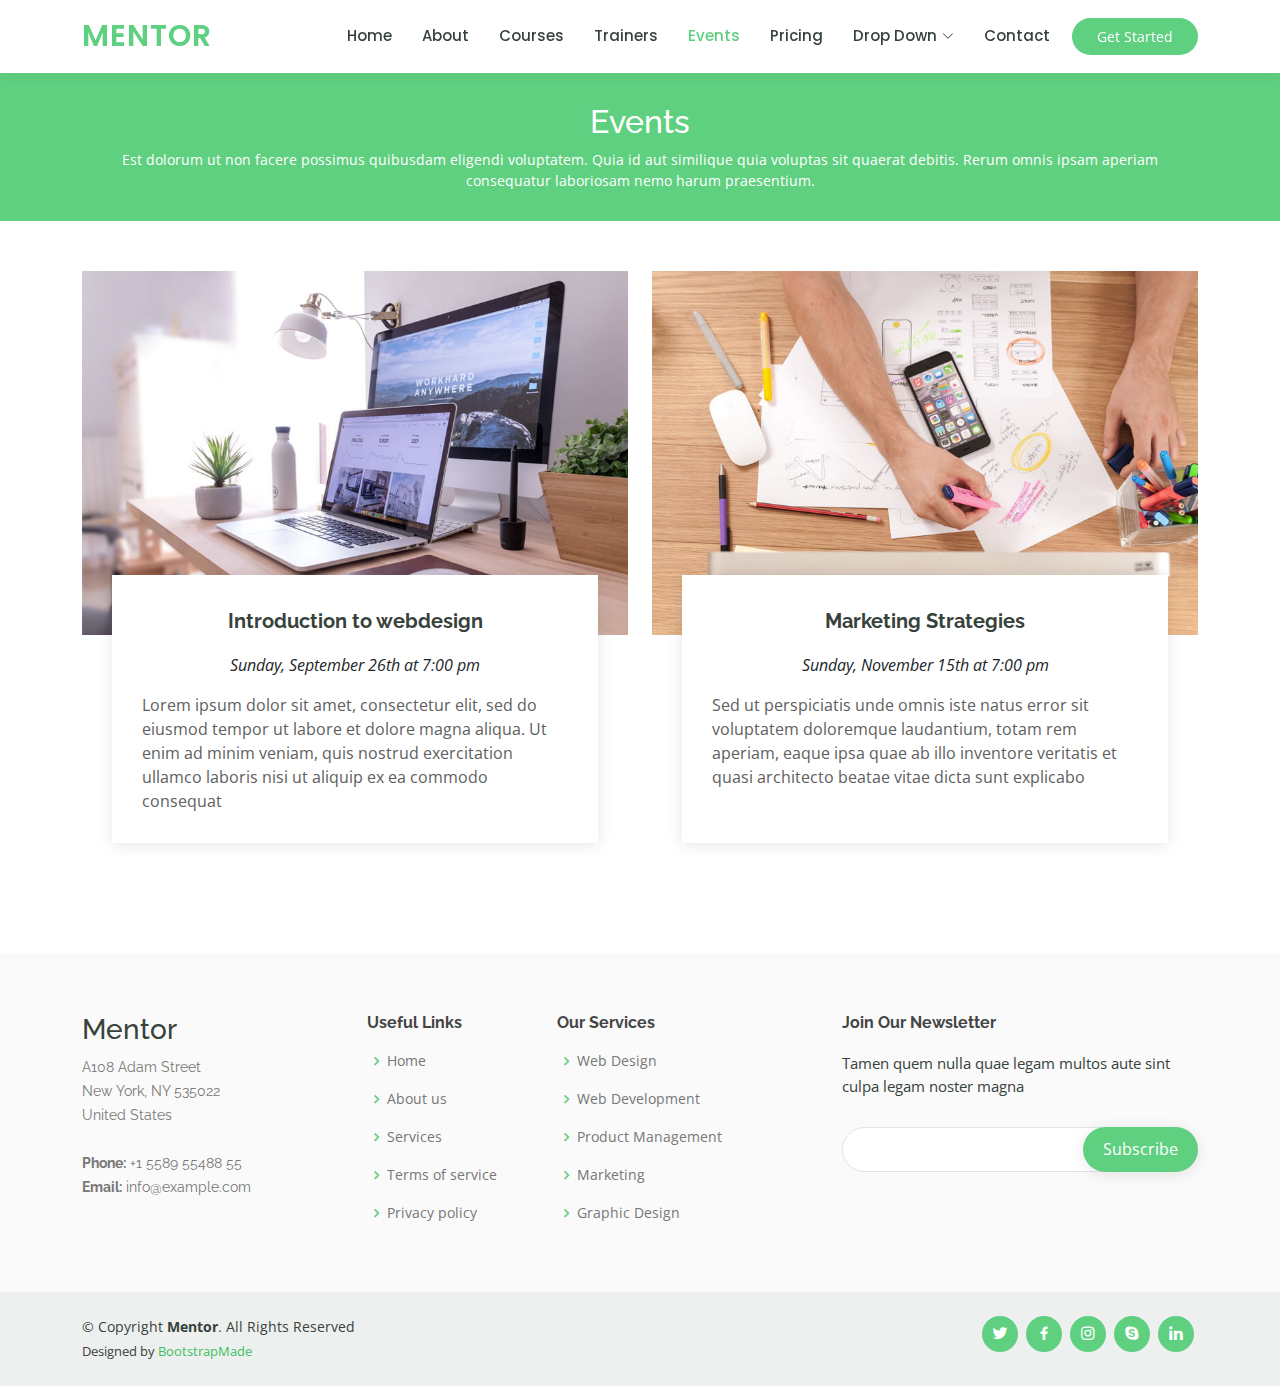
<file: events.html>
<!DOCTYPE html>
<html lang="en">

<head>
  <meta charset="utf-8">
  <meta content="width=device-width, initial-scale=1.0" name="viewport">

  <title>Events - Mentor Bootstrap Template</title>
  <meta content="" name="description">
  <meta content="" name="keywords">

  <!-- Favicons -->
  <link href="assets/img/favicon.png" rel="icon">
  <link href="assets/img/apple-touch-icon.png" rel="apple-touch-icon">

  <!-- Google Fonts -->
  <link href="https://fonts.googleapis.com/css?family=Open+Sans:300,300i,400,400i,600,600i,700,700i|Raleway:300,300i,400,400i,500,500i,600,600i,700,700i|Poppins:300,300i,400,400i,500,500i,600,600i,700,700i" rel="stylesheet">

  <!-- Vendor CSS Files -->
  <link href="assets/vendor/animate.css/animate.min.css" rel="stylesheet">
  <link href="assets/vendor/aos/aos.css" rel="stylesheet">
  <link href="assets/vendor/bootstrap/css/bootstrap.min.css" rel="stylesheet">
  <link href="assets/vendor/bootstrap-icons/bootstrap-icons.css" rel="stylesheet">
  <link href="assets/vendor/boxicons/css/boxicons.min.css" rel="stylesheet">
  <link href="assets/vendor/remixicon/remixicon.css" rel="stylesheet">
  <link href="assets/vendor/swiper/swiper-bundle.min.css" rel="stylesheet">

  <!-- Template Main CSS File -->
  <link href="assets/css/style.css" rel="stylesheet">

  <!-- =======================================================
  * Template Name: Mentor
  * Updated: May 30 2023 with Bootstrap v5.3.0
  * Template URL: https://bootstrapmade.com/mentor-free-education-bootstrap-theme/
  * Author: BootstrapMade.com
  * License: https://bootstrapmade.com/license/
  ======================================================== -->
</head>

<body>

  <!-- ======= Header ======= -->
  <header id="header" class="fixed-top">
    <div class="container d-flex align-items-center">

      <h1 class="logo me-auto"><a href="index.html">Mentor</a></h1>
      <!-- Uncomment below if you prefer to use an image logo -->
      <!-- <a href="index.html" class="logo me-auto"><img src="assets/img/logo.png" alt="" class="img-fluid"></a>-->

      <nav id="navbar" class="navbar order-last order-lg-0">
        <ul>
          <li><a href="index.html">Home</a></li>
          <li><a href="about.html">About</a></li>
          <li><a href="courses.html">Courses</a></li>
          <li><a href="trainers.html">Trainers</a></li>
          <li><a class="active" href="events.html">Events</a></li>
          <li><a href="pricing.html">Pricing</a></li>

          <li class="dropdown"><a href="#"><span>Drop Down</span> <i class="bi bi-chevron-down"></i></a>
            <ul>
              <li><a href="#">Drop Down 1</a></li>
              <li class="dropdown"><a href="#"><span>Deep Drop Down</span> <i class="bi bi-chevron-right"></i></a>
                <ul>
                  <li><a href="#">Deep Drop Down 1</a></li>
                  <li><a href="#">Deep Drop Down 2</a></li>
                  <li><a href="#">Deep Drop Down 3</a></li>
                  <li><a href="#">Deep Drop Down 4</a></li>
                  <li><a href="#">Deep Drop Down 5</a></li>
                </ul>
              </li>
              <li><a href="#">Drop Down 2</a></li>
              <li><a href="#">Drop Down 3</a></li>
              <li><a href="#">Drop Down 4</a></li>
            </ul>
          </li>
          <li><a href="contact.html">Contact</a></li>
        </ul>
        <i class="bi bi-list mobile-nav-toggle"></i>
      </nav><!-- .navbar -->

      <a href="courses.html" class="get-started-btn">Get Started</a>

    </div>
  </header><!-- End Header -->

  <main id="main">

    <!-- ======= Breadcrumbs ======= -->
    <div class="breadcrumbs" data-aos="fade-in">
      <div class="container">
        <h2>Events</h2>
        <p>Est dolorum ut non facere possimus quibusdam eligendi voluptatem. Quia id aut similique quia voluptas sit quaerat debitis. Rerum omnis ipsam aperiam consequatur laboriosam nemo harum praesentium. </p>
      </div>
    </div><!-- End Breadcrumbs -->

    <!-- ======= Events Section ======= -->
    <section id="events" class="events">
      <div class="container" data-aos="fade-up">

        <div class="row">
          <div class="col-md-6 d-flex align-items-stretch">
            <div class="card">
              <div class="card-img">
                <img src="assets/img/events-1.jpg" alt="...">
              </div>
              <div class="card-body">
                <h5 class="card-title"><a href="">Introduction to webdesign</a></h5>
                <p class="fst-italic text-center">Sunday, September 26th at 7:00 pm</p>
                <p class="card-text">Lorem ipsum dolor sit amet, consectetur elit, sed do eiusmod tempor ut labore et dolore magna aliqua. Ut enim ad minim veniam, quis nostrud exercitation ullamco laboris nisi ut aliquip ex ea commodo consequat</p>
              </div>
            </div>
          </div>
          <div class="col-md-6 d-flex align-items-stretch">
            <div class="card">
              <div class="card-img">
                <img src="assets/img/events-2.jpg" alt="...">
              </div>
              <div class="card-body">
                <h5 class="card-title"><a href="">Marketing Strategies</a></h5>
                <p class="fst-italic text-center">Sunday, November 15th at 7:00 pm</p>
                <p class="card-text">Sed ut perspiciatis unde omnis iste natus error sit voluptatem doloremque laudantium, totam rem aperiam, eaque ipsa quae ab illo inventore veritatis et quasi architecto beatae vitae dicta sunt explicabo</p>
              </div>
            </div>

          </div>
        </div>

      </div>
    </section><!-- End Events Section -->

  </main><!-- End #main -->

  <!-- ======= Footer ======= -->
  <footer id="footer">

    <div class="footer-top">
      <div class="container">
        <div class="row">

          <div class="col-lg-3 col-md-6 footer-contact">
            <h3>Mentor</h3>
            <p>
              A108 Adam Street <br>
              New York, NY 535022<br>
              United States <br><br>
              <strong>Phone:</strong> +1 5589 55488 55<br>
              <strong>Email:</strong> info@example.com<br>
            </p>
          </div>

          <div class="col-lg-2 col-md-6 footer-links">
            <h4>Useful Links</h4>
            <ul>
              <li><i class="bx bx-chevron-right"></i> <a href="#">Home</a></li>
              <li><i class="bx bx-chevron-right"></i> <a href="#">About us</a></li>
              <li><i class="bx bx-chevron-right"></i> <a href="#">Services</a></li>
              <li><i class="bx bx-chevron-right"></i> <a href="#">Terms of service</a></li>
              <li><i class="bx bx-chevron-right"></i> <a href="#">Privacy policy</a></li>
            </ul>
          </div>

          <div class="col-lg-3 col-md-6 footer-links">
            <h4>Our Services</h4>
            <ul>
              <li><i class="bx bx-chevron-right"></i> <a href="#">Web Design</a></li>
              <li><i class="bx bx-chevron-right"></i> <a href="#">Web Development</a></li>
              <li><i class="bx bx-chevron-right"></i> <a href="#">Product Management</a></li>
              <li><i class="bx bx-chevron-right"></i> <a href="#">Marketing</a></li>
              <li><i class="bx bx-chevron-right"></i> <a href="#">Graphic Design</a></li>
            </ul>
          </div>

          <div class="col-lg-4 col-md-6 footer-newsletter">
            <h4>Join Our Newsletter</h4>
            <p>Tamen quem nulla quae legam multos aute sint culpa legam noster magna</p>
            <form action="" method="post">
              <input type="email" name="email"><input type="submit" value="Subscribe">
            </form>
          </div>

        </div>
      </div>
    </div>

    <div class="container d-md-flex py-4">

      <div class="me-md-auto text-center text-md-start">
        <div class="copyright">
          &copy; Copyright <strong><span>Mentor</span></strong>. All Rights Reserved
        </div>
        <div class="credits">
          <!-- All the links in the footer should remain intact. -->
          <!-- You can delete the links only if you purchased the pro version. -->
          <!-- Licensing information: https://bootstrapmade.com/license/ -->
          <!-- Purchase the pro version with working PHP/AJAX contact form: https://bootstrapmade.com/mentor-free-education-bootstrap-theme/ -->
          Designed by <a href="https://bootstrapmade.com/">BootstrapMade</a>
        </div>
      </div>
      <div class="social-links text-center text-md-right pt-3 pt-md-0">
        <a href="#" class="twitter"><i class="bx bxl-twitter"></i></a>
        <a href="#" class="facebook"><i class="bx bxl-facebook"></i></a>
        <a href="#" class="instagram"><i class="bx bxl-instagram"></i></a>
        <a href="#" class="google-plus"><i class="bx bxl-skype"></i></a>
        <a href="#" class="linkedin"><i class="bx bxl-linkedin"></i></a>
      </div>
    </div>
  </footer><!-- End Footer -->

  <div id="preloader"></div>
  <a href="#" class="back-to-top d-flex align-items-center justify-content-center"><i class="bi bi-arrow-up-short"></i></a>

  <!-- Vendor JS Files -->
  <script src="assets/vendor/purecounter/purecounter_vanilla.js"></script>
  <script src="assets/vendor/aos/aos.js"></script>
  <script src="assets/vendor/bootstrap/js/bootstrap.bundle.min.js"></script>
  <script src="assets/vendor/swiper/swiper-bundle.min.js"></script>
  <script src="assets/vendor/php-email-form/validate.js"></script>

  <!-- Template Main JS File -->
  <script src="assets/js/main.js"></script>

</body>

</html>
</file>
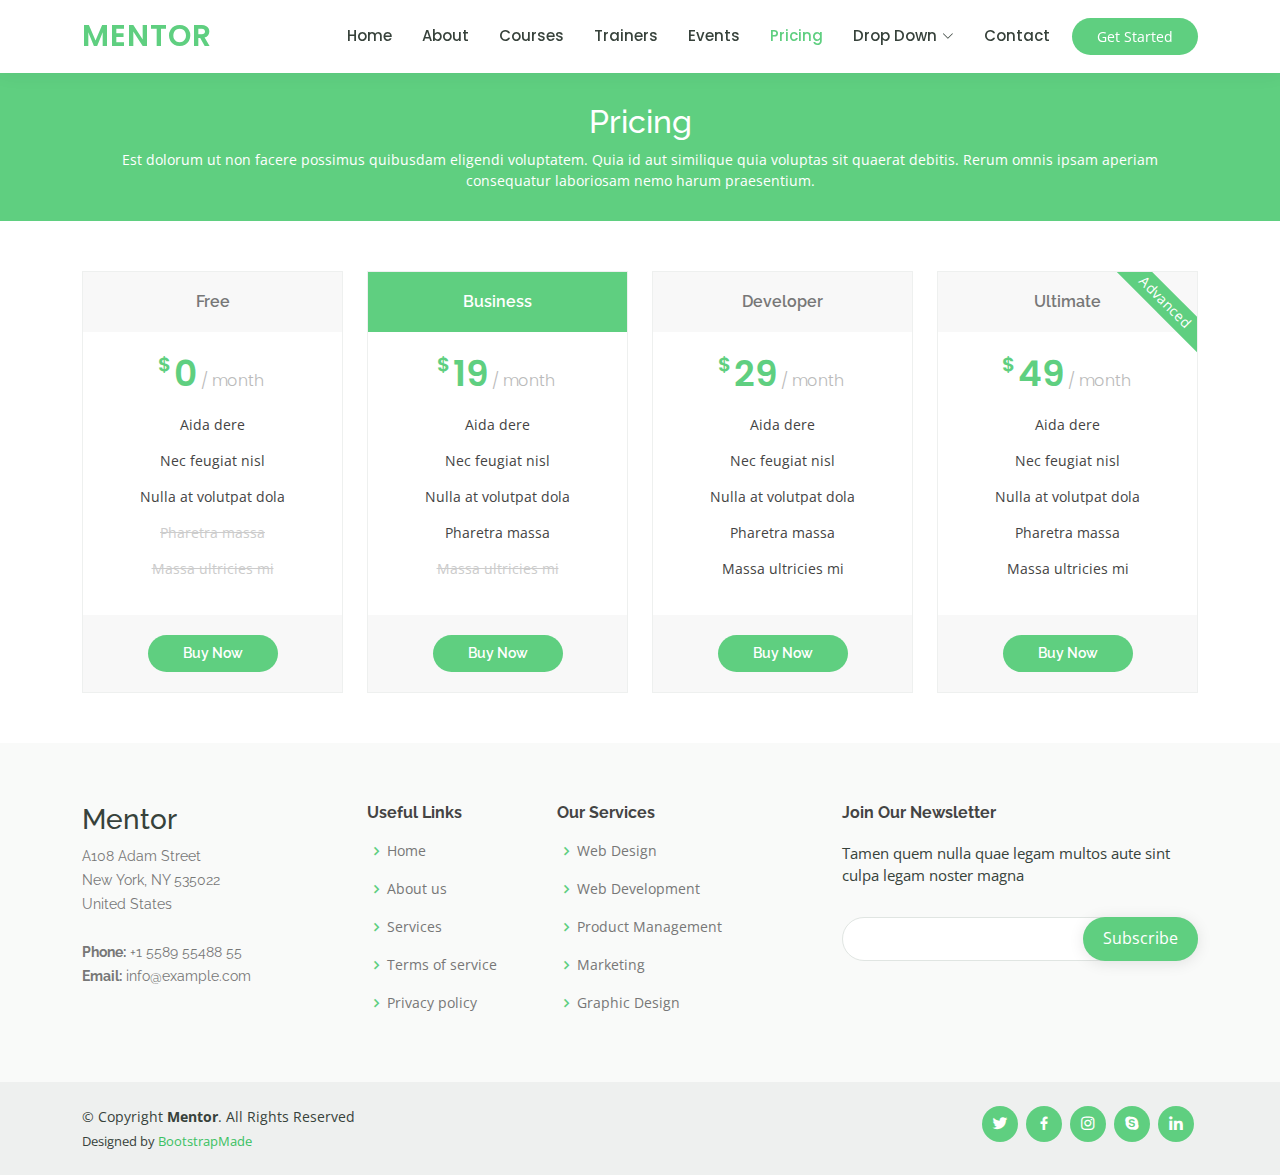
<file: pricing.html>
<!DOCTYPE html>
<html lang="en">

<head>
  <meta charset="utf-8">
  <meta content="width=device-width, initial-scale=1.0" name="viewport">

  <title>Pricing - Mentor Bootstrap Template</title>
  <meta content="" name="description">
  <meta content="" name="keywords">

  <!-- Favicons -->
  <link href="assets/img/favicon.png" rel="icon">
  <link href="assets/img/apple-touch-icon.png" rel="apple-touch-icon">

  <!-- Google Fonts -->
  <link href="https://fonts.googleapis.com/css?family=Open+Sans:300,300i,400,400i,600,600i,700,700i|Raleway:300,300i,400,400i,500,500i,600,600i,700,700i|Poppins:300,300i,400,400i,500,500i,600,600i,700,700i" rel="stylesheet">

  <!-- Vendor CSS Files -->
  <link href="assets/vendor/animate.css/animate.min.css" rel="stylesheet">
  <link href="assets/vendor/aos/aos.css" rel="stylesheet">
  <link href="assets/vendor/bootstrap/css/bootstrap.min.css" rel="stylesheet">
  <link href="assets/vendor/bootstrap-icons/bootstrap-icons.css" rel="stylesheet">
  <link href="assets/vendor/boxicons/css/boxicons.min.css" rel="stylesheet">
  <link href="assets/vendor/remixicon/remixicon.css" rel="stylesheet">
  <link href="assets/vendor/swiper/swiper-bundle.min.css" rel="stylesheet">

  <!-- Template Main CSS File -->
  <link href="assets/css/style.css" rel="stylesheet">

  <!-- =======================================================
  * Template Name: Mentor
  * Updated: May 30 2023 with Bootstrap v5.3.0
  * Template URL: https://bootstrapmade.com/mentor-free-education-bootstrap-theme/
  * Author: BootstrapMade.com
  * License: https://bootstrapmade.com/license/
  ======================================================== -->
</head>

<body>

  <!-- ======= Header ======= -->
  <header id="header" class="fixed-top">
    <div class="container d-flex align-items-center">

      <h1 class="logo me-auto"><a href="index.html">Mentor</a></h1>
      <!-- Uncomment below if you prefer to use an image logo -->
      <!-- <a href="index.html" class="logo me-auto"><img src="assets/img/logo.png" alt="" class="img-fluid"></a>-->

      <nav id="navbar" class="navbar order-last order-lg-0">
        <ul>
          <li><a href="index.html">Home</a></li>
          <li><a href="about.html">About</a></li>
          <li><a href="courses.html">Courses</a></li>
          <li><a href="trainers.html">Trainers</a></li>
          <li><a href="events.html">Events</a></li>
          <li><a class="active" href="pricing.html">Pricing</a></li>

          <li class="dropdown"><a href="#"><span>Drop Down</span> <i class="bi bi-chevron-down"></i></a>
            <ul>
              <li><a href="#">Drop Down 1</a></li>
              <li class="dropdown"><a href="#"><span>Deep Drop Down</span> <i class="bi bi-chevron-right"></i></a>
                <ul>
                  <li><a href="#">Deep Drop Down 1</a></li>
                  <li><a href="#">Deep Drop Down 2</a></li>
                  <li><a href="#">Deep Drop Down 3</a></li>
                  <li><a href="#">Deep Drop Down 4</a></li>
                  <li><a href="#">Deep Drop Down 5</a></li>
                </ul>
              </li>
              <li><a href="#">Drop Down 2</a></li>
              <li><a href="#">Drop Down 3</a></li>
              <li><a href="#">Drop Down 4</a></li>
            </ul>
          </li>
          <li><a href="contact.html">Contact</a></li>
        </ul>
        <i class="bi bi-list mobile-nav-toggle"></i>
      </nav><!-- .navbar -->

      <a href="courses.html" class="get-started-btn">Get Started</a>

    </div>
  </header><!-- End Header -->

  <main id="main">
    <!-- ======= Breadcrumbs ======= -->
    <div class="breadcrumbs" data-aos="fade-in">
      <div class="container">
        <h2>Pricing</h2>
        <p>Est dolorum ut non facere possimus quibusdam eligendi voluptatem. Quia id aut similique quia voluptas sit quaerat debitis. Rerum omnis ipsam aperiam consequatur laboriosam nemo harum praesentium. </p>
      </div>
    </div><!-- End Breadcrumbs -->

    <!-- ======= Pricing Section ======= -->
    <section id="pricing" class="pricing">
      <div class="container" data-aos="fade-up">

        <div class="row">

          <div class="col-lg-3 col-md-6">
            <div class="box">
              <h3>Free</h3>
              <h4><sup>$</sup>0<span> / month</span></h4>
              <ul>
                <li>Aida dere</li>
                <li>Nec feugiat nisl</li>
                <li>Nulla at volutpat dola</li>
                <li class="na">Pharetra massa</li>
                <li class="na">Massa ultricies mi</li>
              </ul>
              <div class="btn-wrap">
                <a href="#" class="btn-buy">Buy Now</a>
              </div>
            </div>
          </div>

          <div class="col-lg-3 col-md-6 mt-4 mt-md-0">
            <div class="box featured">
              <h3>Business</h3>
              <h4><sup>$</sup>19<span> / month</span></h4>
              <ul>
                <li>Aida dere</li>
                <li>Nec feugiat nisl</li>
                <li>Nulla at volutpat dola</li>
                <li>Pharetra massa</li>
                <li class="na">Massa ultricies mi</li>
              </ul>
              <div class="btn-wrap">
                <a href="#" class="btn-buy">Buy Now</a>
              </div>
            </div>
          </div>

          <div class="col-lg-3 col-md-6 mt-4 mt-lg-0">
            <div class="box">
              <h3>Developer</h3>
              <h4><sup>$</sup>29<span> / month</span></h4>
              <ul>
                <li>Aida dere</li>
                <li>Nec feugiat nisl</li>
                <li>Nulla at volutpat dola</li>
                <li>Pharetra massa</li>
                <li>Massa ultricies mi</li>
              </ul>
              <div class="btn-wrap">
                <a href="#" class="btn-buy">Buy Now</a>
              </div>
            </div>
          </div>

          <div class="col-lg-3 col-md-6 mt-4 mt-lg-0">
            <div class="box">
              <span class="advanced">Advanced</span>
              <h3>Ultimate</h3>
              <h4><sup>$</sup>49<span> / month</span></h4>
              <ul>
                <li>Aida dere</li>
                <li>Nec feugiat nisl</li>
                <li>Nulla at volutpat dola</li>
                <li>Pharetra massa</li>
                <li>Massa ultricies mi</li>
              </ul>
              <div class="btn-wrap">
                <a href="#" class="btn-buy">Buy Now</a>
              </div>
            </div>
          </div>

        </div>

      </div>
    </section><!-- End Pricing Section -->

  </main><!-- End #main -->

  <!-- ======= Footer ======= -->
  <footer id="footer">

    <div class="footer-top">
      <div class="container">
        <div class="row">

          <div class="col-lg-3 col-md-6 footer-contact">
            <h3>Mentor</h3>
            <p>
              A108 Adam Street <br>
              New York, NY 535022<br>
              United States <br><br>
              <strong>Phone:</strong> +1 5589 55488 55<br>
              <strong>Email:</strong> info@example.com<br>
            </p>
          </div>

          <div class="col-lg-2 col-md-6 footer-links">
            <h4>Useful Links</h4>
            <ul>
              <li><i class="bx bx-chevron-right"></i> <a href="#">Home</a></li>
              <li><i class="bx bx-chevron-right"></i> <a href="#">About us</a></li>
              <li><i class="bx bx-chevron-right"></i> <a href="#">Services</a></li>
              <li><i class="bx bx-chevron-right"></i> <a href="#">Terms of service</a></li>
              <li><i class="bx bx-chevron-right"></i> <a href="#">Privacy policy</a></li>
            </ul>
          </div>

          <div class="col-lg-3 col-md-6 footer-links">
            <h4>Our Services</h4>
            <ul>
              <li><i class="bx bx-chevron-right"></i> <a href="#">Web Design</a></li>
              <li><i class="bx bx-chevron-right"></i> <a href="#">Web Development</a></li>
              <li><i class="bx bx-chevron-right"></i> <a href="#">Product Management</a></li>
              <li><i class="bx bx-chevron-right"></i> <a href="#">Marketing</a></li>
              <li><i class="bx bx-chevron-right"></i> <a href="#">Graphic Design</a></li>
            </ul>
          </div>

          <div class="col-lg-4 col-md-6 footer-newsletter">
            <h4>Join Our Newsletter</h4>
            <p>Tamen quem nulla quae legam multos aute sint culpa legam noster magna</p>
            <form action="" method="post">
              <input type="email" name="email"><input type="submit" value="Subscribe">
            </form>
          </div>

        </div>
      </div>
    </div>

    <div class="container d-md-flex py-4">

      <div class="me-md-auto text-center text-md-start">
        <div class="copyright">
          &copy; Copyright <strong><span>Mentor</span></strong>. All Rights Reserved
        </div>
        <div class="credits">
          <!-- All the links in the footer should remain intact. -->
          <!-- You can delete the links only if you purchased the pro version. -->
          <!-- Licensing information: https://bootstrapmade.com/license/ -->
          <!-- Purchase the pro version with working PHP/AJAX contact form: https://bootstrapmade.com/mentor-free-education-bootstrap-theme/ -->
          Designed by <a href="https://bootstrapmade.com/">BootstrapMade</a>
        </div>
      </div>
      <div class="social-links text-center text-md-right pt-3 pt-md-0">
        <a href="#" class="twitter"><i class="bx bxl-twitter"></i></a>
        <a href="#" class="facebook"><i class="bx bxl-facebook"></i></a>
        <a href="#" class="instagram"><i class="bx bxl-instagram"></i></a>
        <a href="#" class="google-plus"><i class="bx bxl-skype"></i></a>
        <a href="#" class="linkedin"><i class="bx bxl-linkedin"></i></a>
      </div>
    </div>
  </footer><!-- End Footer -->

  <div id="preloader"></div>
  <a href="#" class="back-to-top d-flex align-items-center justify-content-center"><i class="bi bi-arrow-up-short"></i></a>

  <!-- Vendor JS Files -->
  <script src="assets/vendor/purecounter/purecounter_vanilla.js"></script>
  <script src="assets/vendor/aos/aos.js"></script>
  <script src="assets/vendor/bootstrap/js/bootstrap.bundle.min.js"></script>
  <script src="assets/vendor/swiper/swiper-bundle.min.js"></script>
  <script src="assets/vendor/php-email-form/validate.js"></script>

  <!-- Template Main JS File -->
  <script src="assets/js/main.js"></script>

</body>

</html>
</file>
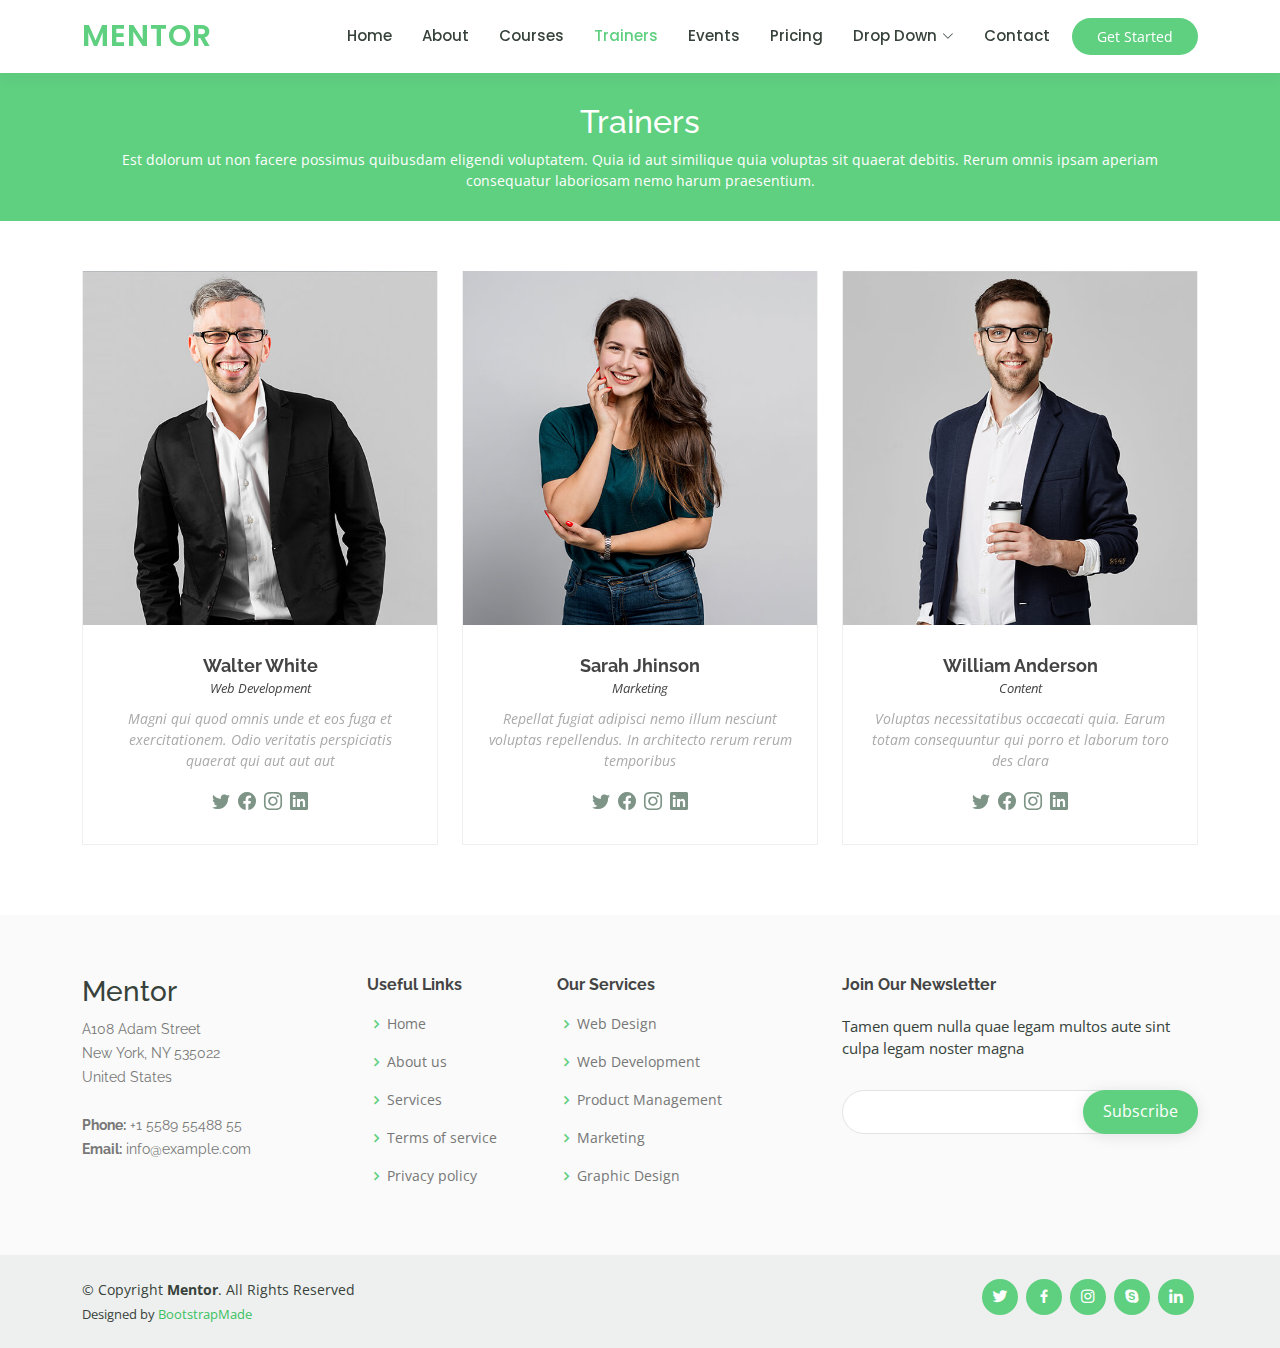
<file: trainers.html>
<!DOCTYPE html>
<html lang="en">

<head>
  <meta charset="utf-8">
  <meta content="width=device-width, initial-scale=1.0" name="viewport">

  <title>Trainers - Mentor Bootstrap Template</title>
  <meta content="" name="description">
  <meta content="" name="keywords">

  <!-- Favicons -->
  <link href="assets/img/favicon.png" rel="icon">
  <link href="assets/img/apple-touch-icon.png" rel="apple-touch-icon">

  <!-- Google Fonts -->
  <link href="https://fonts.googleapis.com/css?family=Open+Sans:300,300i,400,400i,600,600i,700,700i|Raleway:300,300i,400,400i,500,500i,600,600i,700,700i|Poppins:300,300i,400,400i,500,500i,600,600i,700,700i" rel="stylesheet">

  <!-- Vendor CSS Files -->
  <link href="assets/vendor/animate.css/animate.min.css" rel="stylesheet">
  <link href="assets/vendor/aos/aos.css" rel="stylesheet">
  <link href="assets/vendor/bootstrap/css/bootstrap.min.css" rel="stylesheet">
  <link href="assets/vendor/bootstrap-icons/bootstrap-icons.css" rel="stylesheet">
  <link href="assets/vendor/boxicons/css/boxicons.min.css" rel="stylesheet">
  <link href="assets/vendor/remixicon/remixicon.css" rel="stylesheet">
  <link href="assets/vendor/swiper/swiper-bundle.min.css" rel="stylesheet">

  <!-- Template Main CSS File -->
  <link href="assets/css/style.css" rel="stylesheet">

  <!-- =======================================================
  * Template Name: Mentor
  * Updated: May 30 2023 with Bootstrap v5.3.0
  * Template URL: https://bootstrapmade.com/mentor-free-education-bootstrap-theme/
  * Author: BootstrapMade.com
  * License: https://bootstrapmade.com/license/
  ======================================================== -->
</head>

<body>

  <!-- ======= Header ======= -->
  <header id="header" class="fixed-top">
    <div class="container d-flex align-items-center">

      <h1 class="logo me-auto"><a href="index.html">Mentor</a></h1>
      <!-- Uncomment below if you prefer to use an image logo -->
      <!-- <a href="index.html" class="logo me-auto"><img src="assets/img/logo.png" alt="" class="img-fluid"></a>-->

      <nav id="navbar" class="navbar order-last order-lg-0">
        <ul>
          <li><a href="index.html">Home</a></li>
          <li><a href="about.html">About</a></li>
          <li><a href="courses.html">Courses</a></li>
          <li><a class="active" href="trainers.html">Trainers</a></li>
          <li><a href="events.html">Events</a></li>
          <li><a href="pricing.html">Pricing</a></li>

          <li class="dropdown"><a href="#"><span>Drop Down</span> <i class="bi bi-chevron-down"></i></a>
            <ul>
              <li><a href="#">Drop Down 1</a></li>
              <li class="dropdown"><a href="#"><span>Deep Drop Down</span> <i class="bi bi-chevron-right"></i></a>
                <ul>
                  <li><a href="#">Deep Drop Down 1</a></li>
                  <li><a href="#">Deep Drop Down 2</a></li>
                  <li><a href="#">Deep Drop Down 3</a></li>
                  <li><a href="#">Deep Drop Down 4</a></li>
                  <li><a href="#">Deep Drop Down 5</a></li>
                </ul>
              </li>
              <li><a href="#">Drop Down 2</a></li>
              <li><a href="#">Drop Down 3</a></li>
              <li><a href="#">Drop Down 4</a></li>
            </ul>
          </li>
          <li><a href="contact.html">Contact</a></li>
        </ul>
        <i class="bi bi-list mobile-nav-toggle"></i>
      </nav><!-- .navbar -->

      <a href="courses.html" class="get-started-btn">Get Started</a>

    </div>
  </header><!-- End Header -->

  <main id="main" data-aos="fade-in">

    <!-- ======= Breadcrumbs ======= -->
    <div class="breadcrumbs">
      <div class="container">
        <h2>Trainers</h2>
        <p>Est dolorum ut non facere possimus quibusdam eligendi voluptatem. Quia id aut similique quia voluptas sit quaerat debitis. Rerum omnis ipsam aperiam consequatur laboriosam nemo harum praesentium. </p>
      </div>
    </div><!-- End Breadcrumbs -->

    <!-- ======= Trainers Section ======= -->
    <section id="trainers" class="trainers">
      <div class="container" data-aos="fade-up">

        <div class="row" data-aos="zoom-in" data-aos-delay="100">
          <div class="col-lg-4 col-md-6 d-flex align-items-stretch">
            <div class="member">
              <img src="assets/img/trainers/trainer-1.jpg" class="img-fluid" alt="">
              <div class="member-content">
                <h4>Walter White</h4>
                <span>Web Development</span>
                <p>
                  Magni qui quod omnis unde et eos fuga et exercitationem. Odio veritatis perspiciatis quaerat qui aut aut aut
                </p>
                <div class="social">
                  <a href=""><i class="bi bi-twitter"></i></a>
                  <a href=""><i class="bi bi-facebook"></i></a>
                  <a href=""><i class="bi bi-instagram"></i></a>
                  <a href=""><i class="bi bi-linkedin"></i></a>
                </div>
              </div>
            </div>
          </div>

          <div class="col-lg-4 col-md-6 d-flex align-items-stretch">
            <div class="member">
              <img src="assets/img/trainers/trainer-2.jpg" class="img-fluid" alt="">
              <div class="member-content">
                <h4>Sarah Jhinson</h4>
                <span>Marketing</span>
                <p>
                  Repellat fugiat adipisci nemo illum nesciunt voluptas repellendus. In architecto rerum rerum temporibus
                </p>
                <div class="social">
                  <a href=""><i class="bi bi-twitter"></i></a>
                  <a href=""><i class="bi bi-facebook"></i></a>
                  <a href=""><i class="bi bi-instagram"></i></a>
                  <a href=""><i class="bi bi-linkedin"></i></a>
                </div>
              </div>
            </div>
          </div>

          <div class="col-lg-4 col-md-6 d-flex align-items-stretch">
            <div class="member">
              <img src="assets/img/trainers/trainer-3.jpg" class="img-fluid" alt="">
              <div class="member-content">
                <h4>William Anderson</h4>
                <span>Content</span>
                <p>
                  Voluptas necessitatibus occaecati quia. Earum totam consequuntur qui porro et laborum toro des clara
                </p>
                <div class="social">
                  <a href=""><i class="bi bi-twitter"></i></a>
                  <a href=""><i class="bi bi-facebook"></i></a>
                  <a href=""><i class="bi bi-instagram"></i></a>
                  <a href=""><i class="bi bi-linkedin"></i></a>
                </div>
              </div>
            </div>
          </div>

        </div>

      </div>
    </section><!-- End Trainers Section -->

  </main><!-- End #main -->

  <!-- ======= Footer ======= -->
  <footer id="footer">

    <div class="footer-top">
      <div class="container">
        <div class="row">

          <div class="col-lg-3 col-md-6 footer-contact">
            <h3>Mentor</h3>
            <p>
              A108 Adam Street <br>
              New York, NY 535022<br>
              United States <br><br>
              <strong>Phone:</strong> +1 5589 55488 55<br>
              <strong>Email:</strong> info@example.com<br>
            </p>
          </div>

          <div class="col-lg-2 col-md-6 footer-links">
            <h4>Useful Links</h4>
            <ul>
              <li><i class="bx bx-chevron-right"></i> <a href="#">Home</a></li>
              <li><i class="bx bx-chevron-right"></i> <a href="#">About us</a></li>
              <li><i class="bx bx-chevron-right"></i> <a href="#">Services</a></li>
              <li><i class="bx bx-chevron-right"></i> <a href="#">Terms of service</a></li>
              <li><i class="bx bx-chevron-right"></i> <a href="#">Privacy policy</a></li>
            </ul>
          </div>

          <div class="col-lg-3 col-md-6 footer-links">
            <h4>Our Services</h4>
            <ul>
              <li><i class="bx bx-chevron-right"></i> <a href="#">Web Design</a></li>
              <li><i class="bx bx-chevron-right"></i> <a href="#">Web Development</a></li>
              <li><i class="bx bx-chevron-right"></i> <a href="#">Product Management</a></li>
              <li><i class="bx bx-chevron-right"></i> <a href="#">Marketing</a></li>
              <li><i class="bx bx-chevron-right"></i> <a href="#">Graphic Design</a></li>
            </ul>
          </div>

          <div class="col-lg-4 col-md-6 footer-newsletter">
            <h4>Join Our Newsletter</h4>
            <p>Tamen quem nulla quae legam multos aute sint culpa legam noster magna</p>
            <form action="" method="post">
              <input type="email" name="email"><input type="submit" value="Subscribe">
            </form>
          </div>

        </div>
      </div>
    </div>

    <div class="container d-md-flex py-4">

      <div class="me-md-auto text-center text-md-start">
        <div class="copyright">
          &copy; Copyright <strong><span>Mentor</span></strong>. All Rights Reserved
        </div>
        <div class="credits">
          <!-- All the links in the footer should remain intact. -->
          <!-- You can delete the links only if you purchased the pro version. -->
          <!-- Licensing information: https://bootstrapmade.com/license/ -->
          <!-- Purchase the pro version with working PHP/AJAX contact form: https://bootstrapmade.com/mentor-free-education-bootstrap-theme/ -->
          Designed by <a href="https://bootstrapmade.com/">BootstrapMade</a>
        </div>
      </div>
      <div class="social-links text-center text-md-right pt-3 pt-md-0">
        <a href="#" class="twitter"><i class="bx bxl-twitter"></i></a>
        <a href="#" class="facebook"><i class="bx bxl-facebook"></i></a>
        <a href="#" class="instagram"><i class="bx bxl-instagram"></i></a>
        <a href="#" class="google-plus"><i class="bx bxl-skype"></i></a>
        <a href="#" class="linkedin"><i class="bx bxl-linkedin"></i></a>
      </div>
    </div>
  </footer><!-- End Footer -->

  <div id="preloader"></div>
  <a href="#" class="back-to-top d-flex align-items-center justify-content-center"><i class="bi bi-arrow-up-short"></i></a>

  <!-- Vendor JS Files -->
  <script src="assets/vendor/purecounter/purecounter_vanilla.js"></script>
  <script src="assets/vendor/aos/aos.js"></script>
  <script src="assets/vendor/bootstrap/js/bootstrap.bundle.min.js"></script>
  <script src="assets/vendor/swiper/swiper-bundle.min.js"></script>
  <script src="assets/vendor/php-email-form/validate.js"></script>

  <!-- Template Main JS File -->
  <script src="assets/js/main.js"></script>

</body>

</html>
</file>
<file: assets/css/style.css>
/**
* Template Name: Mentor
* Updated: May 30 2023 with Bootstrap v5.3.0
* Template URL: https://bootstrapmade.com/mentor-free-education-bootstrap-theme/
* Author: BootstrapMade.com
* License: https://bootstrapmade.com/license/
*/

/*--------------------------------------------------------------
# General
--------------------------------------------------------------*/
body {
  font-family: "Open Sans", sans-serif;
  color: #444444;
}

a {
  color: #5fcf80;
  text-decoration: none;
}

a:hover {
  color: #86db9f;
  text-decoration: none;
}

h1,
h2,
h3,
h4,
h5,
h6 {
  font-family: "Raleway", sans-serif;
}

/*--------------------------------------------------------------
# Back to top button
--------------------------------------------------------------*/
.back-to-top {
  position: fixed;
  visibility: hidden;
  opacity: 0;
  right: 15px;
  bottom: 15px;
  z-index: 996;
  background: #5fcf80;
  width: 40px;
  height: 40px;
  border-radius: 50px;
  transition: all 0.4s;
}

.back-to-top i {
  font-size: 28px;
  color: #fff;
  line-height: 0;
}

.back-to-top:hover {
  background: #7ed899;
  color: #fff;
}

.back-to-top.active {
  visibility: visible;
  opacity: 1;
}

/*--------------------------------------------------------------
# Preloader
--------------------------------------------------------------*/
#preloader {
  position: fixed;
  top: 0;
  left: 0;
  right: 0;
  bottom: 0;
  z-index: 9999;
  overflow: hidden;
  background: #fff;
}

#preloader:before {
  content: "";
  position: fixed;
  top: calc(50% - 30px);
  left: calc(50% - 30px);
  border: 6px solid #5fcf80;
  border-top-color: #fff;
  border-bottom-color: #fff;
  border-radius: 50%;
  width: 60px;
  height: 60px;
  animation: animate-preloader 1s linear infinite;
}

@keyframes animate-preloader {
  0% {
    transform: rotate(0deg);
  }

  100% {
    transform: rotate(360deg);
  }
}

/*--------------------------------------------------------------
# Disable aos animation delay on mobile devices
--------------------------------------------------------------*/
@media screen and (max-width: 768px) {
  [data-aos-delay] {
    transition-delay: 0 !important;
  }
}

/*--------------------------------------------------------------
# Header
--------------------------------------------------------------*/
#header {
  background: #fff;
  transition: all 0.5s;
  z-index: 997;
  padding: 15px 0;
  box-shadow: 0px 0 18px rgba(55, 66, 59, 0.08);
}

#header .logo {
  font-size: 30px;
  margin: 0;
  padding: 0;
  line-height: 1;
  font-weight: 600;
  letter-spacing: 1px;
  text-transform: uppercase;
  font-family: "Poppins", sans-serif;
}

#header .logo a {
  color: #5fcf80;
}

#header .logo img {
  max-height: 40px;
}

/**
* Get Startet Button 
*/
.get-started-btn {
  margin-left: 22px;
  background: #5fcf80;
  color: #fff;
  border-radius: 50px;
  padding: 8px 25px;
  white-space: nowrap;
  transition: 0.3s;
  font-size: 14px;
  display: inline-block;
}

.get-started-btn:hover {
  background: #3ac162;
  color: #fff;
}

@media (max-width: 768px) {
  .get-started-btn {
    margin: 0 15px 0 0;
    padding: 6px 18px;
  }
}

/*--------------------------------------------------------------
# Navigation Menu
--------------------------------------------------------------*/
/**
* Desktop Navigation 
*/
.navbar {
  padding: 0;
}

.navbar ul {
  margin: 0;
  padding: 0;
  display: flex;
  list-style: none;
  align-items: center;
}

.navbar li {
  position: relative;
}

.navbar a,
.navbar a:focus {
  display: flex;
  align-items: center;
  justify-content: space-between;
  padding: 10px 0 10px 30px;
  font-family: "Poppins", sans-serif;
  font-size: 15px;
  font-weight: 500;
  color: #37423b;
  white-space: nowrap;
  transition: 0.3s;
}

.navbar a i,
.navbar a:focus i {
  font-size: 12px;
  line-height: 0;
  margin-left: 5px;
}

.navbar a:hover,
.navbar .active,
.navbar .active:focus,
.navbar li:hover>a {
  color: #5fcf80;
}

.navbar .dropdown ul {
  display: block;
  position: absolute;
  left: 30px;
  top: calc(100% + 30px);
  margin: 0;
  padding: 10px 0;
  z-index: 99;
  opacity: 0;
  visibility: hidden;
  background: #fff;
  box-shadow: 0px 0px 30px rgba(127, 137, 161, 0.25);
  transition: 0.3s;
  border-radius: 4px;
}

.navbar .dropdown ul li {
  min-width: 200px;
}

.navbar .dropdown ul a {
  padding: 10px 20px;
  font-size: 14px;
  text-transform: none;
  font-weight: 500;
}

.navbar .dropdown ul a i {
  font-size: 12px;
}

.navbar .dropdown ul a:hover,
.navbar .dropdown ul .active:hover,
.navbar .dropdown ul li:hover>a {
  color: #5fcf80;
}

.navbar .dropdown:hover>ul {
  opacity: 1;
  top: 100%;
  visibility: visible;
}

.navbar .dropdown .dropdown ul {
  top: 0;
  left: calc(100% - 30px);
  visibility: hidden;
}

.navbar .dropdown .dropdown:hover>ul {
  opacity: 1;
  top: 0;
  left: 100%;
  visibility: visible;
}

@media (max-width: 1366px) {
  .navbar .dropdown .dropdown ul {
    left: -90%;
  }

  .navbar .dropdown .dropdown:hover>ul {
    left: -100%;
  }
}

/**
* Mobile Navigation 
*/
.mobile-nav-toggle {
  color: #37423b;
  font-size: 28px;
  cursor: pointer;
  display: none;
  line-height: 0;
  transition: 0.5s;
}

.mobile-nav-toggle.bi-x {
  color: #fff;
}

@media (max-width: 991px) {
  .mobile-nav-toggle {
    display: block;
  }

  .navbar ul {
    display: none;
  }
}

.navbar-mobile {
  position: fixed;
  overflow: hidden;
  top: 0;
  right: 0;
  left: 0;
  bottom: 0;
  background: rgba(32, 38, 34, 0.9);
  transition: 0.3s;
  z-index: 999;
}

.navbar-mobile .mobile-nav-toggle {
  position: absolute;
  top: 15px;
  right: 15px;
}

.navbar-mobile ul {
  display: block;
  position: absolute;
  top: 55px;
  right: 15px;
  bottom: 15px;
  left: 15px;
  padding: 10px 0;
  border-radius: 6px;
  background-color: #fff;
  overflow-y: auto;
  transition: 0.3s;
}

.navbar-mobile a,
.navbar-mobile a:focus {
  padding: 10px 20px;
  font-size: 15px;
  color: #37423b;
}

.navbar-mobile a:hover,
.navbar-mobile .active,
.navbar-mobile li:hover>a {
  color: #5fcf80;
}

.navbar-mobile .getstarted,
.navbar-mobile .getstarted:focus {
  margin: 15px;
}

.navbar-mobile .dropdown ul {
  position: static;
  display: none;
  margin: 10px 20px;
  padding: 10px 0;
  z-index: 99;
  opacity: 1;
  visibility: visible;
  background: #fff;
  box-shadow: 0px 0px 30px rgba(127, 137, 161, 0.25);
}

.navbar-mobile .dropdown ul li {
  min-width: 200px;
}

.navbar-mobile .dropdown ul a {
  padding: 10px 20px;
}

.navbar-mobile .dropdown ul a i {
  font-size: 12px;
}

.navbar-mobile .dropdown ul a:hover,
.navbar-mobile .dropdown ul .active:hover,
.navbar-mobile .dropdown ul li:hover>a {
  color: #5fcf80;
}

.navbar-mobile .dropdown>.dropdown-active {
  display: block;
}

/*--------------------------------------------------------------
# Hero Section
--------------------------------------------------------------*/
#hero {
  width: 100%;
  height: 80vh;
  background: url("../img/hero-bg.jpg") top center;
  background-size: cover;
  position: relative;
}

#hero:before {
  content: "";
  background: rgba(0, 0, 0, 0.4);
  position: absolute;
  bottom: 0;
  top: 0;
  left: 0;
  right: 0;
}

#hero .container {
  padding-top: 72px;
}

@media (max-width: 992px) {
  #hero .container {
    padding-top: 62px;
  }
}

#hero h1 {
  margin: 0;
  font-size: 48px;
  font-weight: 700;
  line-height: 56px;
  color: #fff;
  font-family: "Poppins", sans-serif;
}

#hero h2 {
  color: #eee;
  margin: 10px 0 0 0;
  font-size: 24px;
}

#hero .btn-get-started {
  font-family: "Raleway", sans-serif;
  font-weight: 500;
  font-size: 15px;
  letter-spacing: 1px;
  display: inline-block;
  padding: 10px 35px;
  border-radius: 50px;
  transition: 0.5s;
  margin-top: 30px;
  border: 2px solid #fff;
  color: #fff;
}

#hero .btn-get-started:hover {
  background: #5fcf80;
  border: 2px solid #5fcf80;
}

@media (min-width: 1024px) {
  #hero {
    background-attachment: fixed;
  }
}

@media (max-width: 768px) {
  #hero {
    height: 100vh;
  }

  #hero h1 {
    font-size: 28px;
    line-height: 36px;
  }

  #hero h2 {
    font-size: 18px;
    line-height: 24px;
  }
}

/*--------------------------------------------------------------
# Sections General
--------------------------------------------------------------*/
section {
  padding: 50px 0;
  overflow: hidden;
}

.section-bg {
  background-color: #f6f7f6;
}

.section-title {
  padding-bottom: 40px;
}

.section-title h2 {
  font-size: 14px;
  font-weight: 500;
  padding: 0;
  line-height: 1px;
  margin: 0 0 5px 0;
  letter-spacing: 2px;
  text-transform: uppercase;
  color: #aaaaaa;
  font-family: "Poppins", sans-serif;
}

.section-title h2::after {
  content: "";
  width: 120px;
  height: 1px;
  display: inline-block;
  background: #9ae1af;
  margin: 4px 10px;
}

.section-title p {
  margin: 0;
  margin: 0;
  font-size: 36px;
  font-weight: 700;
  text-transform: uppercase;
  font-family: "Poppins", sans-serif;
  color: #37423b;
}

.breadcrumbs {
  margin-top: 73px;
  text-align: center;
  background: #5fcf80;
  padding: 30px 0;
  color: #fff;
}

@media (max-width: 992px) {
  .breadcrumbs {
    margin-top: 63px;
  }
}

.breadcrumbs h2 {
  font-size: 32px;
  font-weight: 500;
}

.breadcrumbs p {
  font-size: 14px;
  margin-bottom: 0;
}

/*--------------------------------------------------------------
# About
--------------------------------------------------------------*/
.about .content h3 {
  font-weight: 600;
  font-size: 26px;
}

.about .content ul {
  list-style: none;
  padding: 0;
}

.about .content ul li {
  padding-bottom: 10px;
}

.about .content ul i {
  font-size: 20px;
  padding-right: 4px;
  color: #5fcf80;
}

.about .content .learn-more-btn {
  background: #5fcf80;
  color: #fff;
  border-radius: 50px;
  padding: 8px 25px 9px 25px;
  white-space: nowrap;
  transition: 0.3s;
  font-size: 14px;
  display: inline-block;
}

.about .content .learn-more-btn:hover {
  background: #3ac162;
  color: #fff;
}

@media (max-width: 768px) {
  .about .content .learn-more-btn {
    margin: 0 48px 0 0;
    padding: 6px 18px;
  }
}

/*--------------------------------------------------------------
# Counts
--------------------------------------------------------------*/
.counts {
  padding: 30px 0;
}

.counts .counters span {
  font-size: 48px;
  display: block;
  color: #5fcf80;
  font-weight: 700;
}

.counts .counters p {
  padding: 0;
  margin: 0 0 20px 0;
  font-family: "Raleway", sans-serif;
  font-size: 15px;
  font-weight: 600;
  color: #37423b;
}

/*--------------------------------------------------------------
# Why Us
--------------------------------------------------------------*/
.why-us .content {
  padding: 30px;
  background: #5fcf80;
  border-radius: 4px;
  color: #fff;
}

.why-us .content h3 {
  font-weight: 700;
  font-size: 34px;
  margin-bottom: 30px;
}

.why-us .content p {
  margin-bottom: 30px;
}

.why-us .content .more-btn {
  display: inline-block;
  background: rgba(255, 255, 255, 0.2);
  padding: 6px 30px 8px 30px;
  color: #fff;
  border-radius: 50px;
  transition: all ease-in-out 0.4s;
}

.why-us .content .more-btn i {
  font-size: 14px;
}

.why-us .content .more-btn:hover {
  color: #5fcf80;
  background: #fff;
}

.why-us .icon-boxes .icon-box {
  text-align: center;
  background: #fff;
  padding: 40px 30px;
  width: 100%;
  border: 1px solid #eef0ef;
}

.why-us .icon-boxes .icon-box i {
  font-size: 32px;
  padding: 18px;
  color: #5fcf80;
  margin-bottom: 30px;
  background: #ecf9f0;
  border-radius: 50px;
}

.why-us .icon-boxes .icon-box h4 {
  font-size: 20px;
  font-weight: 700;
  margin: 0 0 30px 0;
}

.why-us .icon-boxes .icon-box p {
  font-size: 15px;
  color: #848484;
}

/*--------------------------------------------------------------
# Features
--------------------------------------------------------------*/
.features {
  padding-top: 0px;
}

.features .icon-box {
  display: flex;
  align-items: center;
  padding: 20px;
  transition: 0.3s;
  border: 1px solid #eef0ef;
}

.features .icon-box i {
  font-size: 32px;
  padding-right: 10px;
  line-height: 1;
}

.features .icon-box h3 {
  font-weight: 700;
  margin: 0;
  padding: 0;
  line-height: 1;
  font-size: 16px;
}

.features .icon-box h3 a {
  color: #37423b;
  transition: 0.3s;
}

.features .icon-box:hover {
  border-color: #5fcf80;
}

.features .icon-box:hover h3 a {
  color: #5fcf80;
}

/*--------------------------------------------------------------
# Courses
--------------------------------------------------------------*/
.courses .course-item {
  border-radius: 5px;
  border: 1px solid #eef0ef;
}

.courses .course-content {
  padding: 15px;
}

.courses .course-content h3 {
  font-weight: 700;
  font-size: 20px;
}

.courses .course-content h3 a {
  color: #37423b;
  transition: 0.3s;
}

.courses .course-content h3 a:hover {
  color: #5fcf80;
}

.courses .course-content p {
  font-size: 14px;
  color: #777777;
}

.courses .course-content h4 {
  font-size: 14px;
  background: #5fcf80;
  padding: 7px 14px;
  color: #fff;
  margin: 0;
}

.courses .course-content .price {
  margin: 0;
  font-weight: 700;
  font-size: 18px;
  color: #37423b;
}

.courses .trainer {
  padding-top: 15px;
  border-top: 1px solid #eef0ef;
}

.courses .trainer .trainer-profile img {
  max-width: 50px;
  border-radius: 50px;
}

.courses .trainer .trainer-profile span {
  padding-left: 10px;
  font-weight: 600;
  font-size: 16px;
  color: #5a6c60;
}

.courses .trainer .trainer-rank {
  font-size: 18px;
  color: #657a6d;
}

/*--------------------------------------------------------------
# Trainers
--------------------------------------------------------------*/
.trainers .member {
  text-align: center;
  margin-bottom: 20px;
  background: #fff;
  border: 1px solid #eef0ef;
}

.trainers .member img {
  margin: -1px -1px 30px -1px;
}

.trainers .member .member-content {
  padding: 0 20px 30px 20px;
}

.trainers .member h4 {
  font-weight: 700;
  margin-bottom: 2px;
  font-size: 18px;
}

.trainers .member span {
  font-style: italic;
  display: block;
  font-size: 13px;
}

.trainers .member p {
  padding-top: 10px;
  font-size: 14px;
  font-style: italic;
  color: #aaaaaa;
}

.trainers .member .social {
  margin-top: 15px;
}

.trainers .member .social a {
  color: #7e9486;
  transition: 0.3s;
}

.trainers .member .social a:hover {
  color: #5fcf80;
}

.trainers .member .social i {
  font-size: 18px;
  margin: 0 2px;
}

/*--------------------------------------------------------------
# Testimonials
--------------------------------------------------------------*/
.testimonials .testimonial-wrap {
  padding-left: 50px;
}

.testimonials .testimonials-carousel,
.testimonials .testimonials-slider {
  overflow: hidden;
}

.testimonials .testimonial-item {
  box-sizing: content-box;
  padding: 30px 30px 30px 60px;
  margin: 30px 15px;
  min-height: 200px;
  border: 1px solid #eef0ef;
  position: relative;
  background: #fff;
}

.testimonials .testimonial-item .testimonial-img {
  width: 90px;
  border-radius: 10px;
  border: 6px solid #fff;
  position: absolute;
  left: -45px;
}

.testimonials .testimonial-item h3 {
  font-size: 18px;
  font-weight: bold;
  margin: 10px 0 5px 0;
  color: #111;
}

.testimonials .testimonial-item h4 {
  font-size: 14px;
  color: #999;
  margin: 0;
}

.testimonials .testimonial-item .quote-icon-left,
.testimonials .testimonial-item .quote-icon-right {
  color: #c1ecce;
  font-size: 26px;
}

.testimonials .testimonial-item .quote-icon-left {
  display: inline-block;
  left: -5px;
  position: relative;
}

.testimonials .testimonial-item .quote-icon-right {
  display: inline-block;
  right: -5px;
  position: relative;
  top: 10px;
}

.testimonials .testimonial-item p {
  font-style: italic;
  margin: 15px auto 15px auto;
}

.testimonials .swiper-pagination {
  margin-top: 20px;
  position: relative;
}

.testimonials .swiper-pagination .swiper-pagination-bullet {
  width: 12px;
  height: 12px;
  background-color: #fff;
  opacity: 1;
  border: 1px solid #5fcf80;
}

.testimonials .swiper-pagination .swiper-pagination-bullet-active {
  background-color: #5fcf80;
}

@media (max-width: 767px) {
  .testimonials .testimonial-wrap {
    padding-left: 0;
  }

  .testimonials .testimonials-carousel,
  .testimonials .testimonials-slider {
    overflow: hidden;
  }

  .testimonials .testimonial-item {
    padding: 30px;
    margin: 15px;
  }

  .testimonials .testimonial-item .testimonial-img {
    position: static;
    left: auto;
  }
}

/*--------------------------------------------------------------
# Cource Details
--------------------------------------------------------------*/
.course-details h3 {
  font-size: 24px;
  margin: 30px 0 15px 0;
  font-weight: 700;
  position: relative;
  padding-bottom: 10px;
}

.course-details h3:before {
  content: "";
  position: absolute;
  display: block;
  width: 100%;
  height: 1px;
  background: #eef0ef;
  bottom: 0;
  left: 0;
}

.course-details h3:after {
  content: "";
  position: absolute;
  display: block;
  width: 60px;
  height: 1px;
  background: #5fcf80;
  bottom: 0;
  left: 0;
}

.course-details .course-info {
  background: #f6f7f6;
  padding: 10px 15px;
  margin-bottom: 15px;
}

.course-details .course-info h5 {
  font-weight: 400;
  font-size: 16px;
  margin: 0;
  font-family: "Poppins", sans-serif;
}

.course-details .course-info p {
  margin: 0;
  font-weight: 600;
}

.course-details .course-info a {
  color: #657a6d;
}

/*--------------------------------------------------------------
# Cource Details Tabs
--------------------------------------------------------------*/
.cource-details-tabs {
  overflow: hidden;
  padding-top: 0;
}

.cource-details-tabs .nav-tabs {
  border: 0;
}

.cource-details-tabs .nav-link {
  border: 0;
  padding: 12px 15px 12px 0;
  transition: 0.3s;
  color: #37423b;
  border-radius: 0;
  border-right: 2px solid #e2e7e4;
  font-weight: 600;
  font-size: 15px;
}

.cource-details-tabs .nav-link:hover {
  color: #5fcf80;
}

.cource-details-tabs .nav-link.active {
  color: #5fcf80;
  border-color: #5fcf80;
}

.cource-details-tabs .tab-pane.active {
  animation: fadeIn 0.5s ease-out;
}

.cource-details-tabs .details h3 {
  font-size: 26px;
  font-weight: 600;
  margin-bottom: 20px;
  color: #37423b;
}

.cource-details-tabs .details p {
  color: #777777;
}

.cource-details-tabs .details p:last-child {
  margin-bottom: 0;
}

@media (max-width: 992px) {
  .cource-details-tabs .nav-link {
    border: 0;
    padding: 15px;
  }

  .cource-details-tabs .nav-link.active {
    color: #fff;
    background: #5fcf80;
  }
}

/*--------------------------------------------------------------
# Events
--------------------------------------------------------------*/
.events .card {
  border: 0;
  padding: 0 30px;
  margin-bottom: 60px;
  position: relative;
}

.events .card-img {
  width: calc(100% + 60px);
  margin-left: -30px;
  overflow: hidden;
  z-index: 9;
  border-radius: 0;
}

.events .card-img img {
  max-width: 100%;
  transition: all 0.3s ease-in-out;
}

.events .card-body {
  z-index: 10;
  background: #fff;
  border-top: 4px solid #fff;
  padding: 30px;
  box-shadow: 0px 2px 15px rgba(0, 0, 0, 0.1);
  margin-top: -60px;
  transition: 0.3s;
}

.events .card-title {
  font-weight: 700;
  text-align: center;
  margin-bottom: 20px;
}

.events .card-title a {
  color: #37423b;
  transition: 0.3s;
}

.events .card-text {
  color: #5e5e5e;
}

.events .read-more a {
  color: #777777;
  text-transform: uppercase;
  font-weight: 600;
  font-size: 12px;
  transition: 0.3s;
}

.events .read-more a:hover {
  color: #5fcf80;
}

.events .card:hover img {
  transform: scale(1.1);
}

.events .card:hover .card-body {
  border-color: #5fcf80;
}

.events .card:hover .card-body .card-title a {
  color: #5fcf80;
}

/*--------------------------------------------------------------
# Pricing
--------------------------------------------------------------*/
.pricing .box {
  padding: 20px;
  background: #fff;
  text-align: center;
  border: 1px solid #eef0ef;
  border-radius: 0;
  position: relative;
  overflow: hidden;
}

.pricing h3 {
  font-weight: 400;
  margin: -20px -20px 20px -20px;
  padding: 20px 15px;
  font-size: 16px;
  font-weight: 600;
  color: #777777;
  background: #f8f8f8;
}

.pricing h4 {
  font-size: 36px;
  color: #5fcf80;
  font-weight: 600;
  font-family: "Poppins", sans-serif;
  margin-bottom: 20px;
}

.pricing h4 sup {
  font-size: 20px;
  top: -15px;
  left: -3px;
}

.pricing h4 span {
  color: #bababa;
  font-size: 16px;
  font-weight: 300;
}

.pricing ul {
  padding: 0;
  list-style: none;
  color: #444444;
  text-align: center;
  line-height: 20px;
  font-size: 14px;
}

.pricing ul li {
  padding-bottom: 16px;
}

.pricing ul i {
  color: #5fcf80;
  font-size: 18px;
  padding-right: 4px;
}

.pricing ul .na {
  color: #ccc;
  text-decoration: line-through;
}

.pricing .btn-wrap {
  margin: 20px -20px -20px -20px;
  padding: 20px 15px;
  background: #f8f8f8;
  text-align: center;
}

.pricing .btn-buy {
  background: #5fcf80;
  display: inline-block;
  padding: 8px 35px;
  border-radius: 50px;
  color: #fff;
  transition: none;
  font-size: 14px;
  font-weight: 400;
  font-family: "Raleway", sans-serif;
  font-weight: 600;
  transition: 0.3s;
}

.pricing .btn-buy:hover {
  background: #3ac162;
}

.pricing .featured h3 {
  color: #fff;
  background: #5fcf80;
}

.pricing .advanced {
  width: 200px;
  position: absolute;
  top: 18px;
  right: -68px;
  transform: rotate(45deg);
  z-index: 1;
  font-size: 14px;
  padding: 1px 0 3px 0;
  background: #5fcf80;
  color: #fff;
}

/*--------------------------------------------------------------
# Contact
--------------------------------------------------------------*/
.contact {
  padding-top: 5px;
}

.contact .info {
  width: 100%;
  background: #fff;
}

.contact .info i {
  font-size: 20px;
  color: #5fcf80;
  float: left;
  width: 44px;
  height: 44px;
  background: #ecf9f0;
  display: flex;
  justify-content: center;
  align-items: center;
  border-radius: 50px;
  transition: all 0.3s ease-in-out;
}

.contact .info h4 {
  padding: 0 0 0 60px;
  font-size: 22px;
  font-weight: 600;
  margin-bottom: 5px;
  color: #37423b;
}

.contact .info p {
  padding: 0 0 0 60px;
  margin-bottom: 0;
  font-size: 14px;
  color: #657a6d;
}

.contact .info .email,
.contact .info .phone {
  margin-top: 40px;
}

.contact .info .email:hover i,
.contact .info .address:hover i,
.contact .info .phone:hover i {
  background: #5fcf80;
  color: #fff;
}

.contact .php-email-form {
  width: 100%;
  background: #fff;
}

.contact .php-email-form .form-group {
  padding-bottom: 8px;
}

.contact .php-email-form .error-message {
  display: none;
  color: #fff;
  background: #ed3c0d;
  text-align: left;
  padding: 15px;
  font-weight: 600;
}

.contact .php-email-form .error-message br+br {
  margin-top: 25px;
}

.contact .php-email-form .sent-message {
  display: none;
  color: #fff;
  background: #18d26e;
  text-align: center;
  padding: 15px;
  font-weight: 600;
}

.contact .php-email-form .loading {
  display: none;
  background: #fff;
  text-align: center;
  padding: 15px;
}

.contact .php-email-form .loading:before {
  content: "";
  display: inline-block;
  border-radius: 50%;
  width: 24px;
  height: 24px;
  margin: 0 10px -6px 0;
  border: 3px solid #18d26e;
  border-top-color: #eee;
  animation: animate-loading 1s linear infinite;
}

.contact .php-email-form input,
.contact .php-email-form textarea {
  border-radius: 4px;
  box-shadow: none;
  font-size: 14px;
}

.contact .php-email-form input:focus,
.contact .php-email-form textarea:focus {
  border-color: #5fcf80;
}

.contact .php-email-form input {
  height: 44px;
}

.contact .php-email-form textarea {
  padding: 10px 12px;
}

.contact .php-email-form button[type=submit] {
  background: #5fcf80;
  border: 0;
  padding: 10px 35px;
  color: #fff;
  transition: 0.4s;
  border-radius: 50px;
}

.contact .php-email-form button[type=submit]:hover {
  background: #3ac162;
}

@keyframes animate-loading {
  0% {
    transform: rotate(0deg);
  }

  100% {
    transform: rotate(360deg);
  }
}

/*--------------------------------------------------------------
# Footer
--------------------------------------------------------------*/
#footer {
  color: #37423b;
  font-size: 14px;
  background: #eef0ef;
}

#footer .footer-top {
  padding: 60px 0 30px 0;
  background: #f9faf9;
}

#footer .footer-top .footer-contact {
  margin-bottom: 30px;
}

#footer .footer-top .footer-contact h4 {
  font-size: 22px;
  margin: 0 0 30px 0;
  padding: 2px 0 2px 0;
  line-height: 1;
  font-weight: 700;
}

#footer .footer-top .footer-contact p {
  font-size: 14px;
  line-height: 24px;
  margin-bottom: 0;
  font-family: "Raleway", sans-serif;
  color: #777777;
}

#footer .footer-top h4 {
  font-size: 16px;
  font-weight: bold;
  color: #444444;
  position: relative;
  padding-bottom: 12px;
}

#footer .footer-top .footer-links {
  margin-bottom: 30px;
}

#footer .footer-top .footer-links ul {
  list-style: none;
  padding: 0;
  margin: 0;
}

#footer .footer-top .footer-links ul i {
  padding-right: 2px;
  color: #5fcf80;
  font-size: 18px;
  line-height: 1;
}

#footer .footer-top .footer-links ul li {
  padding: 10px 0;
  display: flex;
  align-items: center;
}

#footer .footer-top .footer-links ul li:first-child {
  padding-top: 0;
}

#footer .footer-top .footer-links ul a {
  color: #777777;
  transition: 0.3s;
  display: inline-block;
  line-height: 1;
}

#footer .footer-top .footer-links ul a:hover {
  text-decoration: none;
  color: #5fcf80;
}

#footer .footer-newsletter {
  font-size: 15px;
}

#footer .footer-newsletter h4 {
  font-size: 16px;
  font-weight: bold;
  color: #444444;
  position: relative;
  padding-bottom: 12px;
}

#footer .footer-newsletter form {
  margin-top: 30px;
  background: #fff;
  padding: 6px 10px;
  position: relative;
  border-radius: 50px;
  text-align: left;
  border: 1px solid #e0e5e2;
}

#footer .footer-newsletter form input[type=email] {
  border: 0;
  padding: 4px 8px;
  width: calc(100% - 100px);
}

#footer .footer-newsletter form input[type=submit] {
  position: absolute;
  top: -1px;
  right: -1px;
  bottom: -1px;
  border: 0;
  background: none;
  font-size: 16px;
  padding: 0 20px 2px 20px;
  background: #5fcf80;
  color: #fff;
  transition: 0.3s;
  border-radius: 50px;
  box-shadow: 0px 2px 15px rgba(0, 0, 0, 0.1);
}

#footer .footer-newsletter form input[type=submit]:hover {
  background: #3ac162;
}

#footer .credits {
  padding-top: 5px;
  font-size: 13px;
}

#footer .credits a {
  color: #3ac162;
  transition: 0.3s;
}

#footer .credits a:hover {
  color: #5fcf80;
}

#footer .social-links a {
  font-size: 18px;
  display: inline-block;
  background: #5fcf80;
  color: #fff;
  line-height: 1;
  padding: 8px 0;
  margin-right: 4px;
  border-radius: 50%;
  text-align: center;
  width: 36px;
  height: 36px;
  transition: 0.3s;
}

#footer .social-links a:hover {
  background: #3ac162;
  color: #fff;
  text-decoration: none;
}
</file>
